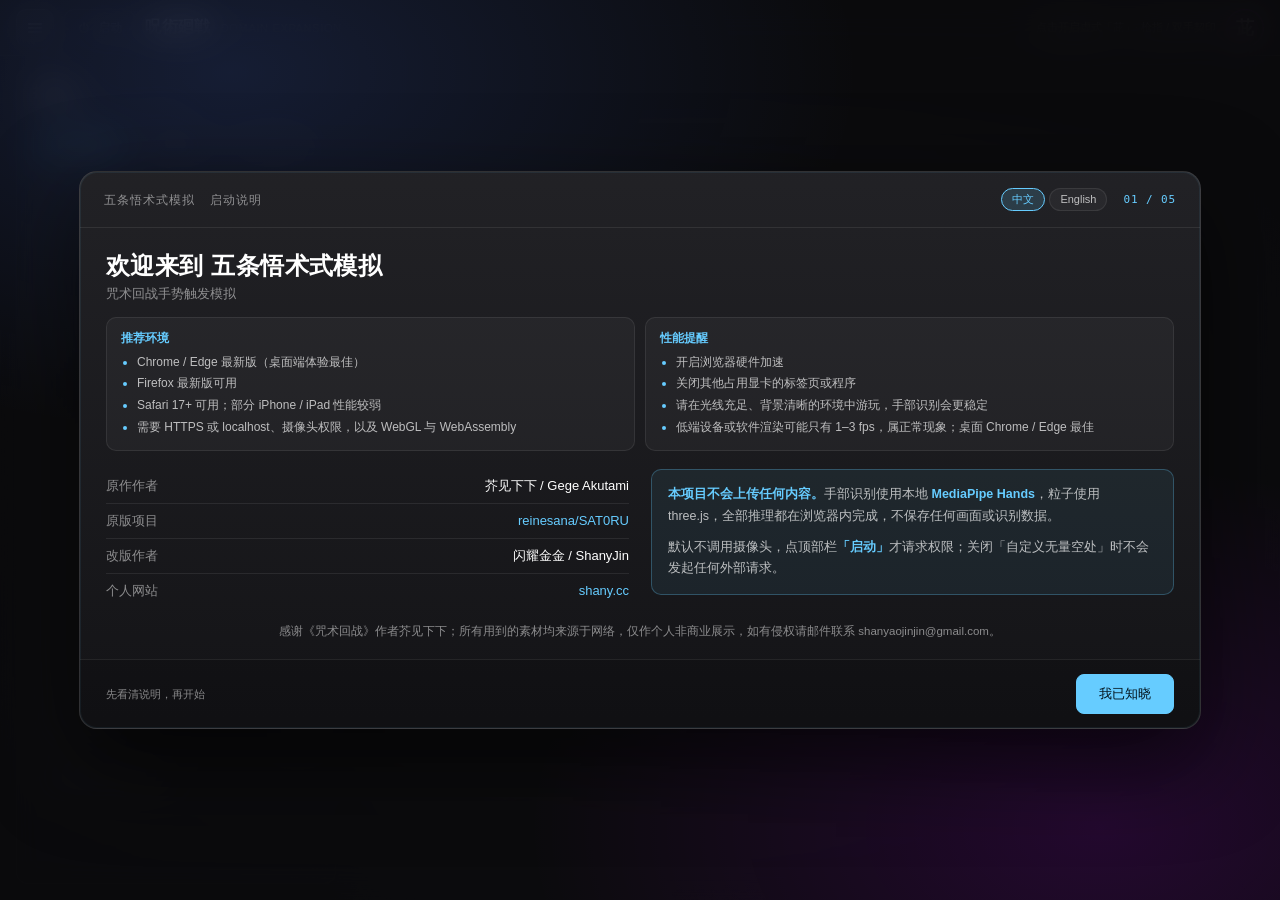
<file: index.html>
<!DOCTYPE html>
<html lang="zh-CN">
<head>
    <meta charset="UTF-8">
    <meta name="viewport" content="width=device-width, initial-scale=1, viewport-fit=cover">
    <meta name="theme-color" content="#202020">
    <title>五条悟术式模拟</title>
    <style>
        :root{
            --bg-base:#202020; --bg-acrylic:rgba(30,30,32,.55);
            --bg-surface:rgba(255,255,255,.04); --bg-surface-hover:rgba(255,255,255,.08);
            --accent:#66CCFF; --accent-hover:#80D6FF; --accent-active:#4DB8EB; --accent-soft:rgba(102,204,255,.16);
            --text-primary:#fff; --text-secondary:rgba(255,255,255,.7); --text-tertiary:rgba(255,255,255,.5);
            --stroke:rgba(255,255,255,.08); --stroke-light:rgba(255,255,255,.12);
            --radius-sm:4px; --radius-md:8px; --radius-lg:12px; --radius-pill:999px;
            --blur:20px; --shadow-sm:0 2px 8px rgba(0,0,0,.15); --shadow-md:0 8px 24px rgba(0,0,0,.2);
            --font:"Segoe UI Variable Text","Segoe UI",-apple-system,BlinkMacSystemFont,"PingFang SC","Microsoft YaHei","Noto Sans CJK SC",sans-serif;
            --mono:ui-monospace,"Cascadia Mono",Consolas,monospace;
        }

        body { margin: 0; overflow: hidden; height: 100vh; height: 100dvh; background: var(--bg-base); color: var(--text-primary); font-family: var(--font); -webkit-text-size-adjust: 100%; touch-action: manipulation; }

        /* Camera stage: feed and particles share one full-bleed layer. */
        .input_video { position: fixed; inset: 0; width: 100%; height: 100%; object-fit: cover; transform: scaleX(-1); opacity: .92; z-index: 0; background: var(--bg-base); }
        .stage-shade { position: fixed; inset: 0; z-index: 1; pointer-events: none;
            background: linear-gradient(to bottom, rgba(18,18,20,.55), rgba(18,18,20,.12) 140px, rgba(18,18,20,0) 320px),
                        radial-gradient(ellipse at center, rgba(18,18,20,0) 55%, rgba(18,18,20,.42) 100%); }
        #output_canvas { position: fixed; inset: 0; width: 100%; height: 100%; object-fit: cover; transform: scaleX(-1); z-index: 2; pointer-events: none; }
        /* Black stage for the 無量空処 cinematic: above the camera, below the WebGL canvas. */
        #void-cinema { position: fixed; inset: 0; z-index: 1; background: #000; opacity: 0; pointer-events: none; }
        #three-canvas { position: fixed; inset: 0; z-index: 3; mix-blend-mode: screen; pointer-events: none; }
        #grain {
            position: fixed; inset: 0; z-index: 4; pointer-events: none; opacity: .05;
            background-image: url("data:image/svg+xml,%3Csvg viewBox='0 0 200 200' xmlns='http://www.w3.org/2000/svg'%3E%3Cfilter id='noiseFilter'%3E%3CfeTurbulence type='fractalNoise' baseFrequency='0.65' numOctaves='3' stitchTiles='stitch'/%3E%3C/filter%3E%3Crect width='100%25' height='100%25' filter='url(%23noiseFilter)' opacity='0.08'/%3E%3C/svg%3E");
        }

        /* Top bar: menu button left · technique name centered · 茈 switch + hint right */
        #ui { position: fixed; top: 0; left: 0; right: 0; height: 56px; box-sizing: border-box; z-index: 100; display: grid; grid-template-columns: 1fr auto 1fr; align-items: center; gap: 16px; padding: 0 16px; background: var(--bg-acrylic); backdrop-filter: blur(var(--blur)) saturate(150%); -webkit-backdrop-filter: blur(var(--blur)) saturate(150%); border-bottom: 1px solid var(--stroke); box-shadow: var(--shadow-sm); pointer-events: none; }
        #ui .ui-group { display: flex; align-items: center; gap: 10px; min-width: 0; }
        #ui .ui-left { justify-self: start; }
        #ui .ui-right { justify-self: end; }
        #ui h1 { display: flex; align-items: baseline; gap: 10px; margin: 0; font-size: 16px; font-weight: 600; letter-spacing: .02em; color: var(--text-primary); }
        #ui h1 .sub { font-size: 11px; font-weight: 500; letter-spacing: .06em; text-transform: uppercase; color: var(--text-tertiary); }
        /* Menu button: toggles the left rail (Win11-style acrylic sidebar). */
        #menu-btn {
            width: 38px; height: 38px; padding: 0; display: grid; place-items: center; flex: none;
            color: var(--text-secondary); cursor: pointer; pointer-events: auto;
            background: rgba(20,20,22,.5); border: 1px solid var(--stroke);
            border-radius: 10px; backdrop-filter: blur(12px) saturate(150%); -webkit-backdrop-filter: blur(12px) saturate(150%);
            transition: color .18s, background .18s, border-color .18s;
        }
        #menu-btn:hover { color: var(--text-primary); background: var(--bg-surface-hover); border-color: var(--stroke-light); }
        #menu-btn.active { color: var(--text-primary); background: rgba(255,255,255,.07); }
        #menu-btn svg { width: 18px; height: 18px; display: block; }
        /* Technique name: plain white, enlarged, dead center of the bar; empty when idle. */
        #technique-name {
            justify-self: center; max-width: 46vw; overflow: hidden; text-overflow: ellipsis;
            font-size: 22px; font-weight: 600; letter-spacing: .05em; line-height: 1.2;
            color: #fff; white-space: nowrap; text-align: center;
            text-shadow: 0 1px 14px rgba(0,0,0,.72), 0 0 32px rgba(0,0,0,.35);
            transition: opacity .22s ease;
        }
        #technique-name.empty { opacity: 0; }
        #purple-hint { max-width: 200px; font-size: 11px; font-weight: 500; line-height: 1.4; color: var(--text-secondary); text-align: right; text-shadow: 0 1px 8px rgba(0,0,0,.6); }
        /* 虚式「茈」 mode switch: right end of the top bar, deliberately clickable while the rest of #ui is not. */
        #purple-mode-btn {
            position: relative;
            width: 38px; height: 38px; padding: 0; z-index: 2; flex: none;
            display: grid; place-items: center;
            font-family: var(--font); font-size: 18px; font-weight: 600; line-height: 1;
            color: var(--text-secondary); cursor: pointer; pointer-events: auto;
            background: rgba(20,16,28,.58); border: 1px solid rgba(187,0,255,.26);
            border-radius: 50%; box-shadow: inset 0 0 0 1px rgba(255,255,255,.04);
            backdrop-filter: blur(12px) saturate(150%); -webkit-backdrop-filter: blur(12px) saturate(150%);
            transition: color .2s, background .2s, border-color .2s, box-shadow .2s;
        }
        #purple-mode-btn:hover { color: #e9d5ff; border-color: rgba(187,0,255,.6); background: rgba(45,24,60,.68); }
        #purple-mode-btn.active {
            color: #f3e8ff; background: rgba(88,28,135,.38);
            border-color: rgba(187,0,255,.88);
            box-shadow: 0 0 18px rgba(187,0,255,.38), inset 0 0 12px rgba(187,0,255,.18);
        }
        #purple-mode-btn.active::before {
            content: ''; position: absolute; inset: -5px; border-radius: 50%;
            border: 1px solid rgba(187,0,255,.3); pointer-events: none;
            animation: purpleModePulse 2.4s ease-in-out infinite;
        }
        #purple-mode-btn.cooling::after {
            content: ''; position: absolute; inset: -5px; border-radius: 50%; pointer-events: none;
            background: conic-gradient(rgba(187,0,255,.92) calc(var(--cd, 0) * 1turn), rgba(255,255,255,.07) 0);
            -webkit-mask: radial-gradient(farthest-side, transparent calc(100% - 3px), #000 calc(100% - 2px));
            mask: radial-gradient(farthest-side, transparent calc(100% - 3px), #000 calc(100% - 2px));
        }
        @keyframes purpleModePulse {
            0%, 100% { opacity: .35; transform: scale(1); }
            50% { opacity: .9; transform: scale(1.08); }
        }

        /* Left rail: one translucent Win11-style sidebar (menu button toggles it). */
        #left-rail {
            position: fixed; top: 68px; left: 16px; bottom: 16px; z-index: 90;
            box-sizing: border-box; width: 320px; padding: 14px 16px 16px;
            background: var(--bg-acrylic); backdrop-filter: blur(var(--blur)) saturate(150%); -webkit-backdrop-filter: blur(var(--blur)) saturate(150%);
            border: 1px solid var(--stroke); border-top-color: var(--stroke-light);
            border-radius: var(--radius-lg); box-shadow: var(--shadow-md);
            overflow-y: auto; -webkit-overflow-scrolling: touch; overscroll-behavior: contain;
            scrollbar-width: thin; scrollbar-color: var(--stroke) transparent;
            pointer-events: auto;
            transition: transform .28s cubic-bezier(.2,.8,.2,1), opacity .2s ease;
        }
        #left-rail.collapsed { transform: translateX(calc(-100% - 24px)); opacity: 0; pointer-events: none; }
        .rail-head { display: flex; align-items: baseline; justify-content: space-between; gap: 12px; padding-bottom: 12px; }
        .rail-title { font-size: 15px; font-weight: 600; letter-spacing: .02em; }
        .rail-sub { font-size: 10px; font-weight: 500; letter-spacing: .09em; text-transform: uppercase; color: var(--text-tertiary); }
        .rail-tabs { display: flex; gap: 6px; margin: 2px 0 0; padding-bottom: 10px; border-bottom: 1px solid var(--stroke); }
        .rail-tab {
            flex: 1; min-width: 0; padding: 7px 2px;
            font-size: 11.5px; font-weight: 500; letter-spacing: .02em;
            color: var(--text-secondary); background: var(--bg-surface);
            border: 1px solid var(--stroke); border-radius: var(--radius-sm); cursor: pointer;
            transition: color .15s, background .15s, border-color .15s, box-shadow .15s;
        }
        .rail-tab:hover { color: var(--text-primary); background: var(--bg-surface-hover); border-color: var(--stroke-light); }
        .rail-tab.active { color: var(--text-primary); background: var(--accent-soft); border-color: var(--accent); box-shadow: 0 0 10px var(--accent-soft); }
        .rail-panel { padding-top: 12px; }
        .rail-panel[hidden] { display: none !important; }
        .panel-title-gap { margin-top: 14px; padding-top: 12px; border-top: 1px solid var(--stroke); }
        .rail-foot { margin-top: 14px; padding-top: 10px; border-top: 1px solid var(--stroke); font-size: 10.5px; line-height: 1.6; color: var(--text-tertiary); }
        #debug-panel { position: fixed; top: 68px; right: 16px; z-index: 90; display: none; box-sizing: border-box; width: 300px; max-height: calc(100vh - 84px); padding: 12px 14px; color: var(--text-secondary); font: 12px/1.45 var(--mono); white-space: pre; overflow: hidden; pointer-events: none; background: var(--bg-acrylic); backdrop-filter: blur(var(--blur)) saturate(150%); -webkit-backdrop-filter: blur(var(--blur)) saturate(150%); border: 1px solid var(--stroke); border-top-color: var(--stroke-light); border-radius: var(--radius-lg); box-shadow: var(--shadow-sm); }

        .panel-title { font-size: 11px; font-weight: 500; letter-spacing: .06em; text-transform: uppercase; color: var(--text-tertiary); margin-bottom: 8px; }
        .kb-row { display: flex; align-items: center; gap: 8px; padding: 3px 0; font-size: 12px; }
        .kb-key { font: 500 11px/1 var(--mono); color: var(--text-secondary); background: var(--bg-surface); border: 1px solid var(--stroke); border-radius: var(--radius-sm); padding: 3px 6px; min-width: 14px; text-align: center; }
        .kb-label { flex: 1; color: var(--text-secondary); }
        .kb-value { font-size: 11px; letter-spacing: .04em; text-transform: uppercase; color: var(--text-tertiary); }
        /* Win11-style settings rows with pill switches. */
        .set-row { display: flex; width: 100%; align-items: center; gap: 8px; padding: 7px 0; background: none; border: 0; color: inherit; font-family: inherit; text-align: left; cursor: pointer; }
        .set-label { flex: 1; font-size: 12.5px; color: var(--text-secondary); transition: color .15s; }
        .set-row:hover .set-label { color: var(--text-primary); }
        .set-track { position: relative; flex: none; width: 34px; height: 18px; box-sizing: border-box; border-radius: var(--radius-pill); background: rgba(255,255,255,.10); border: 1px solid var(--stroke); transition: background .18s, border-color .18s; }
        .set-track::after { content: ''; position: absolute; top: 2px; left: 2px; width: 12px; height: 12px; border-radius: 50%; background: rgba(255,255,255,.72); transition: transform .18s ease, background .18s; }
        .set-row[aria-checked="true"] .set-track { background: var(--accent-soft); border-color: var(--accent); }
        .set-row[aria-checked="true"] .set-track::after { transform: translateX(16px); background: var(--accent); }
        .lang-row { cursor: default; }
        .lang-picks { flex: none; display: flex; align-items: center; gap: 4px; }
        .lang-pick {
            min-width: 30px; height: 20px; padding: 0 7px;
            font: 600 10px/1 var(--mono); color: var(--text-secondary);
            background: var(--bg-surface); border: 1px solid var(--stroke); border-radius: var(--radius-pill);
            cursor: pointer; transition: color .15s, background .15s, border-color .15s;
        }
        .lang-pick:hover { color: var(--text-primary); border-color: var(--stroke-light); }
        .lang-pick.active { color: var(--accent); background: var(--accent-soft); border-color: var(--accent); }
        /* Audio block: one row per local clip, click to play/stop. */
        .audio-row { display: flex; width: 100%; align-items: center; gap: 9px; padding: 5px 0; background: none; border: 0; color: inherit; font-family: inherit; text-align: left; cursor: pointer; }
        .audio-play {
            flex: none; width: 24px; height: 24px; display: grid; place-items: center;
            font-size: 9px; color: var(--text-secondary);
            background: var(--bg-surface); border: 1px solid var(--stroke); border-radius: 50%;
            transition: color .16s, background .16s, border-color .16s, box-shadow .16s;
        }
        .audio-label { flex: 1; min-width: 0; font-size: 12.5px; color: var(--text-secondary); transition: color .15s; overflow: hidden; text-overflow: ellipsis; white-space: nowrap; }
        .audio-dur { flex: none; font: 500 10.5px/1 var(--mono); color: var(--text-tertiary); }
        .audio-row:hover .audio-label { color: var(--text-primary); }
        .audio-row:hover .audio-play { color: var(--text-primary); background: var(--bg-surface-hover); border-color: var(--stroke-light); }
        .audio-row.playing .audio-play { color: var(--accent); background: var(--accent-soft); border-color: var(--accent); box-shadow: 0 0 10px var(--accent-soft); }
        .audio-row.playing .audio-label { color: var(--text-primary); }
        .guide-sep { font-size: 11px; letter-spacing: .06em; text-transform: uppercase; color: var(--text-tertiary); margin: 8px 0 2px; }
        .guide-row { display: flex; align-items: baseline; justify-content: space-between; gap: 12px; padding: 4px 0; }
        .guide-gesture { flex: 1; min-width: 0; font-size: 12px; color: var(--text-secondary); }
        .guide-tech { flex: none; white-space: nowrap; font-size: 12px; font-weight: 500; color: var(--text-primary); text-align: right; }
        .guide-foot { margin-top: 8px; font-size: 11px; line-height: 1.5; color: var(--text-tertiary); }

        /* About: credits, links, and what this fork changed. */
        .about-block { display: flex; flex-direction: column; gap: 4px; }
        .about-row { display: flex; align-items: baseline; justify-content: space-between; gap: 10px; font-size: 12px; }
        .about-k { flex: none; color: var(--text-tertiary); }
        .about-v { min-width: 0; color: var(--text-secondary); text-align: right; word-break: break-all; text-decoration: none; }
        a.about-v { color: var(--accent); cursor: pointer; pointer-events: auto; }
        a.about-v:hover { color: var(--accent-hover); text-decoration: underline; }
        .about-note { margin-top: 9px; font-size: 11px; line-height: 1.6; color: var(--text-tertiary); }
        .about-note a { color: var(--accent); text-decoration: none; word-break: break-all; }
        .about-note a:hover { color: var(--accent-hover); text-decoration: underline; }
        .about-video { margin-top: 8px; font-size: 11px; line-height: 1.6; color: var(--text-tertiary); }
        .about-video a { color: var(--text-secondary); text-decoration: none; }
        .about-video a:hover { color: var(--accent); text-decoration: underline; }
        .about-video span { display: block; font-size: 10.5px; color: var(--text-tertiary); }
        .about-sep { margin-top: 12px; margin-bottom: 6px; font-size: 10.5px; letter-spacing: .06em; text-transform: uppercase; color: var(--text-tertiary); }

        #idle-flash {
            position: fixed; inset: 0; pointer-events: none; z-index: 5;
            opacity: 0;
            background: radial-gradient(ellipse at center, rgba(80,0,120,0.3) 0%, transparent 70%);
            transition: opacity 0.5s ease;
        }
        #idle-flash.active { animation: idlePulse 2.5s ease-in-out infinite; }
        @keyframes idlePulse {
            0% { opacity: 0; }
            40% { opacity: 1; }
            60% { opacity: 0.6; }
            100% { opacity: 0; }
        }

        /* Technique call-outs: fansub-style 繁中 subtitles over the lower third of the stage.
           The line rides its voice clip: in at the clip's head, out before its tail, and it
           is cut early whenever the 無量空処 black stage takes the ring away. */
        #technique-subtitle {
            position: fixed; left: 50%; bottom: calc(clamp(56px, 11vh, 132px) + env(safe-area-inset-bottom, 0px));
            /* Above the particle canvases, below the top bar / rail / tutorial chrome. */
            z-index: 60; display: flex; align-items: baseline; gap: clamp(8px, 1.1vw, 16px);
            white-space: nowrap; pointer-events: none;
            font-family: "Noto Serif CJK TC", "Source Han Serif TC", "Songti TC", "STSong", "Noto Sans CJK TC", "Microsoft JhengHei", serif;
            font-weight: 900; line-height: 1.1; letter-spacing: .08em; color: #fff;
            /* One dark outline ring shared by both spans: the glyphs stay crisp over the swarm. */
            --sub-ring: -2px 0 1px rgba(3, 5, 11, .92), 2px 0 1px rgba(3, 5, 11, .92),
                0 -2px 1px rgba(3, 5, 11, .92), 0 2px 1px rgba(3, 5, 11, .92),
                -2px -2px 1px rgba(3, 5, 11, .92), 2px -2px 1px rgba(3, 5, 11, .92),
                -2px 2px 1px rgba(3, 5, 11, .92), 2px 2px 1px rgba(3, 5, 11, .92);
            opacity: 0; transform: translate(-50%, 18px) scale(1.03);
            transition: opacity .32s ease-out, transform .56s cubic-bezier(.16, .84, .32, 1);
            will-change: opacity, transform;
        }
        #technique-subtitle.visible { opacity: 1; transform: translate(-50%, 0) scale(1); }
        #technique-subtitle.out { opacity: 0; transform: translate(-50%, -10px) scale(.995); }
        #technique-subtitle .ts-prefix {
            font-size: clamp(17px, 3.1vw, 34px); font-weight: 800; letter-spacing: .2em;
            text-shadow: var(--sub-ring), 0 3px 14px rgba(0, 0, 0, .82);
        }
        #technique-subtitle .ts-name {
            font-size: clamp(32px, 6vw, 70px); font-weight: 900; letter-spacing: .05em;
            color: var(--sub-accent, #fff);
            text-shadow: var(--sub-ring), 0 4px 18px rgba(0, 0, 0, .85),
                0 0 30px var(--sub-glow, rgba(120, 200, 255, .45)), 0 0 68px var(--sub-glow, rgba(120, 200, 255, .45));
        }
        #technique-subtitle.theme-blue { --sub-accent: #9ed9ff; --sub-glow: rgba(77, 125, 255, .62); }
        #technique-subtitle.theme-red { --sub-accent: #ffb3a7; --sub-glow: rgba(255, 51, 51, .58); }
        #technique-subtitle.theme-purple { --sub-accent: #e5c3ff; --sub-glow: rgba(187, 0, 255, .58); }
        #technique-subtitle.theme-void { --sub-accent: #d9ffff; --sub-glow: rgba(0, 255, 255, .5); }

        /* The domain cinematic is pure visuals: no chrome, no hand skeleton. */
        body.void-cinema #ui, body.void-cinema #left-rail, body.void-cinema #debug-panel, body.void-cinema #technique-subtitle { display: none !important; }
        body.void-cinema #output_canvas { visibility: hidden; }

        /* --- First-run gate: a large welcome/tutorial dialog over the idle stage --- */
        #intro-modal {
            position: fixed; inset: 0; z-index: 9000;
            display: flex; align-items: center; justify-content: center;
            box-sizing: border-box; padding: 24px;
            background:
                radial-gradient(900px 520px at 18% 8%, rgba(77,125,255,.16), transparent 70%),
                radial-gradient(820px 520px at 86% 92%, rgba(187,0,255,.14), transparent 70%),
                rgba(8,8,10,.82);
            backdrop-filter: blur(18px) saturate(140%);
            -webkit-backdrop-filter: blur(18px) saturate(140%);
        }
        #intro-modal[hidden] { display: none !important; }
        .intro-dialog {
            display: flex; flex-direction: column;
            width: min(1120px, 94vw); max-height: min(880px, 92vh); max-height: min(880px, 92dvh);
            background: linear-gradient(180deg, rgba(34,34,38,.98), rgba(20,20,23,.99));
            border: 1px solid var(--stroke-light); border-radius: 18px;
            box-shadow: 0 30px 90px rgba(0,0,0,.65), inset 0 0 0 1px rgba(102,204,255,.08);
            overflow: hidden;
        }
        .intro-head { display: flex; align-items: center; justify-content: space-between; gap: 16px; padding: 16px 24px; border-bottom: 1px solid var(--stroke); }
        .intro-brand { font-size: 17px; font-weight: 600; letter-spacing: .04em; }
        .intro-brand span { margin-left: 10px; font-size: 11.5px; font-weight: 500; letter-spacing: .08em; color: var(--text-tertiary); text-transform: uppercase; }
        .intro-brand > span:first-child { margin-left: 0; }
        .intro-step { font: 500 11px/1 var(--mono); letter-spacing: .08em; color: var(--accent); }
        .intro-lang { display: flex; align-items: center; gap: 4px; margin-left: auto; }
        .intro-lang-btn {
            padding: 5px 10px; font: 500 11px/1 var(--font); color: var(--text-secondary);
            background: var(--bg-surface); border: 1px solid var(--stroke); border-radius: var(--radius-pill);
            cursor: pointer; transition: color .15s, background .15s, border-color .15s;
        }
        .intro-lang-btn:hover { color: var(--text-primary); background: var(--bg-surface-hover); border-color: var(--stroke-light); }
        .intro-lang-btn.active { color: var(--accent); background: var(--accent-soft); border-color: var(--accent); }
        .intro-body { flex: 1; min-height: 0; overflow-y: auto; -webkit-overflow-scrolling: touch; padding: 22px 26px 18px; scrollbar-width: thin; scrollbar-color: var(--stroke) transparent; }
        .intro-page[hidden] { display: none !important; }
        .intro-page { animation: introIn .24s ease; }
        @keyframes introIn { from { opacity: 0; transform: translateY(6px); } to { opacity: 1; transform: none; } }
        .intro-title { margin: 0 0 4px; font-size: 24px; font-weight: 600; letter-spacing: .02em; }
        .intro-sub { margin: 0 0 14px; font-size: 12.5px; color: var(--text-tertiary); }
        .intro-hero { margin-bottom: 14px; }
        .intro-cards { display: grid; grid-template-columns: repeat(2, minmax(0, 1fr)); gap: 10px; margin: 0 0 18px; }
        .intro-card {
            padding: 12px 14px;
            border: 1px solid var(--stroke); border-radius: 10px;
            background: var(--bg-surface);
        }
        .intro-card-title { margin-bottom: 6px; font-size: 12px; font-weight: 600; color: var(--accent); }
        .intro-card-list { margin: 0; padding-left: 16px; font-size: 12px; line-height: 1.65; color: var(--text-secondary); }
        .intro-card-list li + li { margin-top: 2px; }
        .intro-card-list li::marker { color: var(--accent); }
        .intro-grid { display: grid; grid-template-columns: minmax(0, 1fr) minmax(0, 1fr); gap: 22px; align-items: start; }
        .intro-facts { display: flex; flex-direction: column; }
        .intro-fact { display: flex; align-items: baseline; justify-content: space-between; gap: 18px; padding: 8px 0; border-bottom: 1px solid var(--stroke); font-size: 13px; }
        .intro-fact:last-child { border-bottom: 0; }
        .intro-fact-k { color: var(--text-tertiary); }
        .intro-fact-v { color: var(--text-primary); text-align: right; }
        .intro-fact-v a { color: var(--accent); text-decoration: none; }
        .intro-fact-v a:hover { text-decoration: underline; }
        .intro-notice { padding: 14px 16px; border: 1px solid rgba(102,204,255,.28); border-radius: 10px; background: rgba(102,204,255,.07); font-size: 12.5px; line-height: 1.75; color: var(--text-secondary); }
        .intro-notice strong { color: var(--accent); font-weight: 600; }
        .intro-notice p { margin: 0 0 9px; }
        .intro-notice p:last-child { margin-bottom: 0; }
        .intro-notice code { font: 500 11px/1 var(--mono); color: var(--text-primary); background: rgba(255,255,255,.06); padding: 2px 5px; border-radius: 4px; }
        .intro-asset-note { margin-top: 14px; font-size: 11.5px; line-height: 1.7; color: var(--text-tertiary); text-align: center; }
        .intro-tabs { display: flex; gap: 6px; margin-bottom: 16px; }
        .intro-tabs[hidden] { display: none !important; }
        .intro-tab {
            flex: 1; min-width: 0; padding: 8px 4px;
            font-family: inherit; font-size: 12px; font-weight: 500;
            color: var(--text-secondary); background: var(--bg-surface);
            border: 1px solid var(--stroke); border-radius: 6px; cursor: pointer;
            transition: color .15s, background .15s, border-color .15s, box-shadow .15s;
        }
        .intro-tab:hover { color: var(--text-primary); background: var(--bg-surface-hover); border-color: var(--stroke-light); }
        .intro-tab.active { color: var(--text-primary); background: var(--accent-soft); border-color: var(--accent); box-shadow: 0 0 10px var(--accent-soft); }
        .intro-tutorial { display: grid; grid-template-columns: minmax(0, 1.02fr) minmax(0, .98fr); gap: 26px; align-items: start; }
        .intro-figure { margin: 0; }
        .intro-figure img { display: block; width: 100%; max-height: 52vh; object-fit: contain; border-radius: 12px; border: 1px solid var(--stroke-light); background: #000; box-shadow: var(--shadow-md); }
        .intro-figure figcaption { margin-top: 8px; font-size: 10.5px; color: var(--text-tertiary); text-align: center; }
        .intro-tech-title { margin: 0 0 2px; font-size: 22px; font-weight: 600; }
        .intro-tech-en { font-size: 11px; letter-spacing: .1em; color: var(--text-tertiary); text-transform: uppercase; }
        .intro-steps { display: flex; flex-direction: column; gap: 9px; margin-top: 16px; }
        .intro-step-item { display: flex; gap: 11px; padding: 10px 12px; border: 1px solid var(--stroke); border-radius: 8px; background: var(--bg-surface); }
        .intro-step-num { flex: none; font: 600 11px/1.6 var(--mono); color: var(--accent); }
        .intro-step-text { font-size: 12.5px; line-height: 1.65; color: var(--text-secondary); }
        .intro-step-text strong { color: var(--text-primary); font-weight: 600; }
        .intro-tip { margin-top: 12px; font-size: 11.5px; line-height: 1.7; color: var(--text-tertiary); }
        .intro-foot { display: flex; align-items: center; justify-content: space-between; gap: 12px; padding: 14px 26px; border-top: 1px solid var(--stroke); background: rgba(0,0,0,.18); }
        .intro-foot-note { min-width: 0; font-size: 11px; line-height: 1.5; color: var(--text-tertiary); }
        .intro-actions { display: flex; flex: none; gap: 8px; }
        .intro-btn {
            font-family: inherit; font-size: 13px; font-weight: 500; padding: 10px 22px;
            border-radius: 8px; border: 1px solid var(--stroke-light);
            background: var(--bg-surface); color: var(--text-secondary); cursor: pointer;
            transition: color .15s, background .15s, border-color .15s;
        }
        .intro-btn:hover { color: var(--text-primary); background: var(--bg-surface-hover); }
        .intro-btn.primary { color: #04141d; background: var(--accent); border-color: var(--accent); }
        .intro-btn.primary:hover { color: #04141d; background: var(--accent-hover); border-color: var(--accent-hover); }
        .intro-btn[hidden] { display: none !important; }

        /* Camera start: top-bar button, the only way to create the camera/model. */
        #start-btn {
            display: flex; align-items: center; gap: 7px; height: 38px; padding: 0 12px; flex: none;
            font-family: inherit; font-size: 12px; font-weight: 600; letter-spacing: .02em; line-height: 1;
            color: var(--text-secondary); cursor: pointer; pointer-events: auto;
            background: rgba(20,20,22,.5); border: 1px solid var(--stroke);
            border-radius: 10px; backdrop-filter: blur(12px) saturate(150%); -webkit-backdrop-filter: blur(12px) saturate(150%);
            transition: color .18s, background .18s, border-color .18s, box-shadow .18s;
        }
        #start-btn:hover { color: var(--text-primary); background: var(--bg-surface-hover); border-color: var(--stroke-light); }
        #start-btn svg { width: 14px; height: 14px; display: block; flex: none; }
        #start-btn[aria-pressed="true"] { color: var(--text-primary); border-color: rgba(102,204,255,.55); background: rgba(102,204,255,.12); }
        #start-btn[data-state="starting"], #start-btn[data-state="waiting"] { color: var(--accent); border-color: rgba(102,204,255,.55); background: rgba(102,204,255,.12); }
        #start-btn[data-state="tracking"] { color: #b9f5cf; border-color: rgba(110,230,160,.55); background: rgba(60,160,100,.16); box-shadow: 0 0 14px rgba(80,220,140,.12); }
        #start-btn[data-state="tracking"] svg { animation: startPulse 2s ease-in-out infinite; }
        #start-btn[data-state="stalled"], #start-btn[data-state="error"] { color: #ffb4b4; border-color: rgba(255,110,110,.55); background: rgba(170,50,50,.18); }
        @keyframes startPulse { 0%, 100% { opacity: .55; } 50% { opacity: 1; } }

        /* 自定义无量空处: version selector, expandable note, custom link box. */
        .egg-panel { padding: 2px 0 4px 46px; }
        .egg-panel[hidden] { display: none !important; }
        .egg-versions { display: flex; align-items: center; gap: 6px; padding: 0 0 6px; }
        .egg-versions-label { font-size: 11px; color: var(--text-tertiary); }
        .egg-version-btn {
            min-width: 30px; padding: 4px 8px;
            font-family: inherit; font-size: 11px; font-weight: 600;
            color: var(--text-secondary); background: var(--bg-surface);
            border: 1px solid var(--stroke); border-radius: 5px; cursor: pointer;
            transition: color .15s, background .15s, border-color .15s;
        }
        .egg-version-btn:hover { color: var(--text-primary); border-color: var(--stroke-light); }
        .egg-version-btn[aria-pressed="true"] { color: var(--accent); background: var(--accent-soft); border-color: var(--accent); }
        .egg-info-toggle {
            margin-left: auto; padding: 4px 7px;
            font-family: inherit; font-size: 10.5px; color: var(--text-tertiary);
            background: none; border: 0; border-radius: 5px; cursor: pointer;
            transition: color .15s, background .15s;
        }
        .egg-info-toggle:hover { color: var(--text-primary); background: var(--bg-surface-hover); }
        .egg-info-toggle::after { content: ' ▾'; }
        .egg-info-toggle[aria-expanded="true"]::after { content: ' ▴'; }
        .egg-info {
            margin: 0 0 8px; padding: 8px 10px;
            font-size: 10.5px; line-height: 1.7; color: var(--text-tertiary);
            background: var(--bg-surface); border: 1px solid var(--stroke); border-radius: 7px;
        }
        .egg-info[hidden] { display: none !important; }
        .egg-info b { color: var(--text-secondary); font-weight: 600; }
        .egg-custom { display: flex; flex-wrap: wrap; align-items: center; gap: 6px; margin-bottom: 6px; }
        .egg-custom[hidden] { display: none !important; }
        .egg-custom-input {
            flex: 1 1 100%; min-width: 0; height: 30px; padding: 0 8px; box-sizing: border-box;
            font-family: inherit; font-size: 11px; color: var(--text-primary);
            background: rgba(0,0,0,.22); border: 1px solid var(--stroke); border-radius: 6px; outline: none;
        }
        .egg-custom-input:focus { border-color: var(--accent); }
        .egg-custom-input::placeholder { color: var(--text-tertiary); }
        .egg-custom-save {
            height: 28px; padding: 0 10px;
            font-family: inherit; font-size: 11px; font-weight: 600;
            color: #04141d; background: var(--accent); border: 1px solid var(--accent); border-radius: 6px; cursor: pointer;
        }
        .egg-custom-save:hover { background: var(--accent-hover); border-color: var(--accent-hover); }
        .egg-custom-note { flex: 1 1 100%; font-size: 10.5px; line-height: 1.6; color: var(--text-tertiary); word-break: break-all; }
        .egg-custom-note.error { color: #ff9a9a; }

        /* Void easter egg: a full-viewport Bilibili player after the transit cut. */
        #void-egg { position: fixed; inset: 0; z-index: 9500; display: flex; flex-direction: column; background: #000; }
        #void-egg[hidden] { display: none !important; }
        .void-egg-bar { flex: none; display: flex; align-items: center; justify-content: space-between; gap: 12px; height: 44px; box-sizing: border-box; padding: 0 14px; background: #0c0c0f; border-bottom: 1px solid rgba(255,255,255,.09); color: rgba(255,255,255,.72); font-size: 12px; }
        .void-egg-bar strong { color: #fff; font-weight: 600; letter-spacing: .03em; }
        .void-egg-hint { margin-left: 10px; color: rgba(255,255,255,.5); }
        .void-egg-close {
            flex: none; padding: 6px 14px; font-family: inherit; font-size: 12px;
            color: rgba(255,255,255,.8); background: rgba(255,255,255,.08);
            border: 1px solid rgba(255,255,255,.14); border-radius: 6px; cursor: pointer;
            transition: color .15s, background .15s, border-color .15s;
        }
        .void-egg-close:hover { color: #fff; background: rgba(255,255,255,.16); border-color: rgba(255,255,255,.28); }
        .void-egg-frame { flex: 1; width: 100%; min-height: 0; border: 0; background: #000; }

        @media (max-width: 900px) {
            #ui { gap: 10px; padding: 0 10px; }
            #ui h1 .sub { display: none; }
            #purple-hint { display: none; }
            #technique-name { font-size: 16px; max-width: 40vw; }
            #left-rail { width: min(320px, 82vw); }
            #debug-panel { width: min(300px, 48vw); }
            #intro-modal { padding: 10px; }
            .intro-dialog { width: 100%; max-height: 96vh; border-radius: 12px; }
            .intro-head { padding: 12px 16px; }
            .intro-brand span:last-child { display: none; }
            .intro-body { padding: 16px; }
            .intro-cards { grid-template-columns: 1fr; }
            .intro-grid, .intro-tutorial { grid-template-columns: 1fr; gap: 16px; }
            .intro-figure img { max-height: 34vh; }
            .intro-title { font-size: 20px; }
            .intro-foot { padding: 12px 16px; }
            .intro-foot-note { display: none; }
            .intro-btn { padding: 9px 16px; }
        }

        /* Phones: compact bar, full-height rail/dialog, thumb-sized rows. */
        @media (max-width: 600px) {
            #ui {
                height: 50px; gap: 6px; padding: 0 8px;
                padding-left: max(8px, env(safe-area-inset-left));
                padding-right: max(8px, env(safe-area-inset-right));
            }
            #menu-btn, #purple-mode-btn { width: 34px; height: 34px; }
            #menu-btn svg { width: 16px; height: 16px; }
            #purple-mode-btn { font-size: 16px; }
            #ui h1 { display: none; }
            #start-btn { height: 34px; padding: 0 9px; gap: 5px; font-size: 11px; }
            #start-btn svg { width: 13px; height: 13px; }
            #technique-name { font-size: 15px; max-width: 42vw; letter-spacing: .02em; }
            #left-rail {
                top: calc(58px + env(safe-area-inset-top)); left: 8px;
                bottom: calc(8px + env(safe-area-inset-bottom));
                width: min(340px, calc(100vw - 16px)); padding: 12px;
            }
            .rail-tab { padding: 9px 2px; font-size: 12px; }
            .set-row { padding: 9px 0; }
            .audio-row { padding: 8px 0; }
            .egg-panel { padding-left: 0; }
            .egg-custom-input { height: 34px; font-size: 12px; }
            .egg-custom-save { height: 32px; font-size: 12px; }
            #debug-panel {
                top: calc(58px + env(safe-area-inset-top)); right: 8px;
                width: calc(100vw - 16px);
                max-height: calc(100dvh - 74px - env(safe-area-inset-top));
                font-size: 11px;
            }
            #intro-modal { padding: 0; }
            .intro-dialog {
                width: 100%; height: 100dvh; max-height: 100dvh;
                border: 0; border-radius: 0;
            }
            .intro-head { padding: 12px 14px; padding-top: calc(12px + env(safe-area-inset-top)); flex-wrap: wrap; gap: 8px 12px; }
            .intro-brand { font-size: 14px; }
            .intro-lang { margin-left: auto; }
            .intro-lang-btn { padding: 5px 8px; font-size: 10px; }
            .intro-body { padding: 14px 14px 10px; }
            .intro-title { font-size: 19px; }
            .intro-tech-title { font-size: 19px; }
            .intro-step-text { font-size: 12px; }
            .intro-figure img { max-height: 26vh; }
            .intro-foot { padding: 10px 14px calc(10px + env(safe-area-inset-bottom)); flex-wrap: wrap; }
            .intro-actions { flex: 1 1 100%; justify-content: flex-end; }
            .intro-btn { padding: 10px 16px; }
            #void-egg-bar { height: auto; padding: 8px 10px; padding-top: calc(8px + env(safe-area-inset-top)); }
            .void-egg-hint { display: none; }
        }

        /* Landscape phones: the fixed 56px bar + 68px rail offset eat too much height. */
        @media (max-height: 480px) {
            #ui { height: 44px; }
            #left-rail { top: calc(52px + env(safe-area-inset-top)); bottom: 6px; }
            #debug-panel { top: calc(52px + env(safe-area-inset-top)); max-height: calc(100dvh - 58px); }
            #intro-modal { padding: 4px; }
            .intro-dialog { max-height: 96dvh; }
            .intro-figure img { max-height: 30vh; }
        }
    </style>
    
    <script type="importmap">
        {
            "imports": {
                "three": "./vendor/three/build/three.module.js",
                "three/addons/": "./vendor/three/examples/jsm/"
            }
        }
    </script>
    </head>
<body>
    <video class="input_video" playsinline muted autoplay></video>
    <div class="stage-shade"></div>
    <div id="void-cinema"></div>
    <canvas id="output_canvas"></canvas>
    <audio id="blue-voice" src="audio/blue.mp3" preload="none"></audio>
    <audio id="he-voice-1" src="audio/he-1.mp3" preload="none"></audio>
    <audio id="he-voice-2" src="audio/he-2.mp3" preload="none"></audio>
    <audio id="void-voice" src="audio/void.mp3" preload="none"></audio>
    <audio id="void-long-voice" src="audio/void-long.mp3" preload="none"></audio>
    <audio id="purple-voice" src="audio/purple-short.mp3" preload="none"></audio>
    <audio id="purple-clasp-voice" src="audio/purple-clasp.mp3" preload="none"></audio>
    <audio id="fail-voice" src="audio/fail.mp3" preload="none"></audio>
    <audio id="creed-voice" src="audio/creed.mp3" preload="none"></audio>
    <div id="grain"></div>
    <div id="idle-flash"></div>
    <div id="technique-subtitle" lang="zh-Hant" aria-hidden="true"><span class="ts-prefix"></span><span class="ts-name"></span></div>

    <div id="intro-modal" role="dialog" aria-modal="true" aria-labelledby="intro-welcome-title">
        <div class="intro-dialog">
            <div class="intro-head">
                <div class="intro-brand"><span data-i18n="welcome.brand">五条悟术式模拟</span> <span data-i18n="welcome.brandSub">启动说明</span></div>
                <div class="intro-lang" id="intro-lang" role="group" aria-label="语言 / Language" data-i18n-attr="aria-label:lang.group">
                    <button class="intro-lang-btn active" type="button" data-lang="zh" aria-pressed="true">中文</button>
                    <button class="intro-lang-btn" type="button" data-lang="en" aria-pressed="false">English</button>
                </div>
                <div class="intro-step" id="intro-step">01 / 05</div>
            </div>
            <div class="intro-body" id="intro-body">
                <div class="intro-tabs" id="intro-tabs" role="tablist" aria-label="术式教程" data-i18n-attr="aria-label:intro.tabsAria" hidden>
                    <button class="intro-tab" type="button" role="tab" data-intro-tech="blue" aria-selected="false" data-i18n="intro.tab.blue">蒼 · 引力</button>
                    <button class="intro-tab" type="button" role="tab" data-intro-tech="red" aria-selected="false" data-i18n="intro.tab.red">赫 · 斥力</button>
                    <button class="intro-tab" type="button" role="tab" data-intro-tech="purple" aria-selected="false" data-i18n="intro.tab.purple">茈 · 投射</button>
                    <button class="intro-tab" type="button" role="tab" data-intro-tech="void" aria-selected="false" data-i18n="intro.tab.void">無量空処 · 领域</button>
                </div>

                <section class="intro-page" data-intro-page="welcome">
                    <div class="intro-hero">
                        <h2 class="intro-title" id="intro-welcome-title" data-i18n="welcome.title">欢迎来到 五条悟术式模拟</h2>
                        <p class="intro-sub" data-i18n="welcome.tagline">咒术回战手势触发模拟</p>
                    </div>
                    <div class="intro-cards">
                        <section class="intro-card">
                            <div class="intro-card-title" data-i18n="welcome.supportTitle">推荐环境</div>
                            <ul class="intro-card-list">
                                <li data-i18n="welcome.supportChrome">Chrome / Edge 最新版（桌面端体验最佳）</li>
                                <li data-i18n="welcome.supportFirefox">Firefox 最新版可用</li>
                                <li data-i18n="welcome.supportSafari">Safari 17+ 可用；部分 iPhone / iPad 性能较弱</li>
                                <li data-i18n="welcome.supportNeeds">需要 HTTPS 或 localhost、摄像头权限，以及 WebGL 与 WebAssembly</li>
                            </ul>
                        </section>
                        <section class="intro-card">
                            <div class="intro-card-title" data-i18n="welcome.perfTitle">性能提醒</div>
                            <ul class="intro-card-list">
                                <li data-i18n="welcome.perfAccel">开启浏览器硬件加速</li>
                                <li data-i18n="welcome.perfTabs">关闭其他占用显卡的标签页或程序</li>
                                <li data-i18n="welcome.perfLight">请在光线充足、背景清晰的环境中游玩，手部识别会更稳定</li>
                                <li data-i18n="welcome.perfFps">低端设备或软件渲染可能只有 1–3 fps，属正常现象；桌面 Chrome / Edge 最佳</li>
                            </ul>
                        </section>
                    </div>
                    <div class="intro-grid">
                        <div class="intro-facts">
                            <div class="intro-fact"><span class="intro-fact-k" data-i18n="fact.author">原作作者</span><span class="intro-fact-v">芥见下下 / Gege Akutami</span></div>
                            <div class="intro-fact"><span class="intro-fact-k" data-i18n="fact.project">原版项目</span><span class="intro-fact-v"><a href="https://github.com/reinesana/SAT0RU" target="_blank" rel="noopener">reinesana/SAT0RU</a></span></div>
                            <div class="intro-fact"><span class="intro-fact-k" data-i18n="fact.fork">改版作者</span><span class="intro-fact-v">闪耀金金 / ShanyJin</span></div>
                            <div class="intro-fact"><span class="intro-fact-k" data-i18n="fact.site">个人网站</span><span class="intro-fact-v"><a href="https://shany.cc" target="_blank" rel="noopener">shany.cc</a></span></div>
                        </div>
                        <div class="intro-notice" data-i18n-html="welcome.notice">
                            <p><strong>本项目不会上传任何内容。</strong>手部识别使用本地 <strong>MediaPipe Hands</strong>，粒子使用 three.js，全部推理都在浏览器内完成，不保存任何画面或识别数据。</p>
                            <p>默认不调用摄像头，点顶部栏<strong>「启动」</strong>才请求权限；关闭「自定义无量空处」时不会发起任何外部请求。</p>
                        </div>
                    </div>
                    <div class="intro-asset-note" data-i18n="welcome.asset">感谢《咒术回战》作者芥见下下；所有用到的素材均来源于网络，仅作个人非商业展示，如有侵权请邮件联系 shanyaojinjin@gmail.com。</div>
                </section>

                <section class="intro-page" data-intro-page="blue" hidden>
                    <div class="intro-tutorial">
                        <figure class="intro-figure">
                            <img data-src="assets/tutorial/blue.webp" width="900" height="900" decoding="async" alt="術式順転「蒼」手势示范" data-i18n-attr="alt:tut.blue.alt">
                            <figcaption data-i18n="tut.blue.caption">術式順転「蒼」 · 引力 / Lapse: Blue</figcaption>
                        </figure>
                        <div>
                            <h2 class="intro-title intro-tech-title">術式順転「蒼」</h2>
                            <div class="intro-tech-en" data-i18n="tut.blue.en">Lapse: Blue · 引力</div>
                            <div class="intro-steps">
                                <div class="intro-step-item"><span class="intro-step-num">01</span><span class="intro-step-text" data-i18n-html="tut.blue.step1"><strong>结印：</strong>四指完全伸直的张开手掌，掌心正对镜头。手指弯着、只伸一两根都不算。</span></div>
                                <div class="intro-step-item"><span class="intro-step-num">02</span><span class="intro-step-text" data-i18n-html="tut.blue.step2"><strong>构筑：</strong>保持手势 2 秒，蓝色粒子球在掌心成形；成型后再满 2 秒播放苍的语音。</span></div>
                                <div class="intro-step-item"><span class="intro-step-num">03</span><span class="intro-step-text" data-i18n-html="tut.blue.step3"><strong>释放：</strong>用力前推、握拳、快速甩出，或把手移出画面，粒子会在屏幕中央炸开。</span></div>
                            </div>
                            <div class="intro-tip" data-i18n-html="tut.blue.tip">小提示：尽量单手使用，另一只手留空；弯着手指的手不会被当成张开手掌。</div>
                        </div>
                    </div>
                </section>

                <section class="intro-page" data-intro-page="red" hidden>
                    <div class="intro-tutorial">
                        <figure class="intro-figure">
                            <img data-src="assets/tutorial/red.webp" width="900" height="900" decoding="async" alt="術式反転「赫」手势示范" data-i18n-attr="alt:tut.red.alt">
                            <figcaption data-i18n="tut.red.caption">術式反転「赫」 · 斥力 / Reversal: Red</figcaption>
                        </figure>
                        <div>
                            <h2 class="intro-title intro-tech-title">術式反転「赫」</h2>
                            <div class="intro-tech-en" data-i18n="tut.red.en">Reversal: Red · 斥力</div>
                            <div class="intro-steps">
                                <div class="intro-step-item"><span class="intro-step-num">01</span><span class="intro-step-text" data-i18n-html="tut.red.step1"><strong>结印：</strong>食指向上指、其余三指收拢；或食指+中指并拢、拇指外张的枪形。</span></div>
                                <div class="intro-step-item"><span class="intro-step-num">02</span><span class="intro-step-text" data-i18n-html="tut.red.step2"><strong>展开：</strong>红色斥力球悬在指尖前方，跟手移动；两种手势可以互换而不断档。</span></div>
                                <div class="intro-step-item"><span class="intro-step-num">03</span><span class="intro-step-text" data-i18n-html="tut.red.step3"><strong>语音：</strong>任一赫手势保持 1 秒，随机播放一段赫的语音（每次保持一次）。</span></div>
                            </div>
                            <div class="intro-tip" data-i18n-html="tut.red.tip">和无量空处的区别：赫的拇指是<strong>外张</strong>的；拇指内扣则是领域展开。</div>
                        </div>
                    </div>
                </section>

                <section class="intro-page" data-intro-page="purple" hidden>
                    <div class="intro-tutorial">
                        <figure class="intro-figure">
                            <img data-src="assets/tutorial/purple.webp" width="900" height="769" decoding="async" alt="虚式「茈」手势示范" data-i18n-attr="alt:tut.purple.alt">
                            <figcaption data-i18n="tut.purple.caption">虚式「茈」 · 投射 / Imaginary: Purple</figcaption>
                        </figure>
                        <div>
                            <h2 class="intro-title intro-tech-title">虚式「茈」</h2>
                            <div class="intro-tech-en" data-i18n="tut.purple.en">Imaginary: Purple · 投射</div>
                            <div class="intro-steps">
                                <div class="intro-step-item"><span class="intro-step-num">01</span><span class="intro-step-text" data-i18n-html="tut.purple.step1"><strong>开启：</strong>点右上角「茈」进入枪指模式；此时苍和赫暂停，双手契印仍可直接发动。</span></div>
                                <div class="intro-step-item"><span class="intro-step-num">02</span><span class="intro-step-text" data-i18n-html="tut.purple.step2"><strong>蓄势：</strong>枪形、捏合，或拇指内扣，掌心会聚起一颗紫色小球。</span></div>
                                <div class="intro-step-item"><span class="intro-step-num">03</span><span class="intro-step-text" data-i18n-html="tut.purple.step3"><strong>发射：</strong>前推，或拇指内扣后快速向外弹开；小球射向屏幕正中心爆开，松手取消蓄势。</span></div>
                                <div class="intro-step-item"><span class="intro-step-num">04</span><span class="intro-step-text" data-i18n-html="tut.purple.step4"><strong>双手契印：</strong>双手交叉扣住，<strong>一只手食指朝上</strong>，另一只手扣在它的手掌上，拇指内扣、双腕贴近，会自动播放约 23 秒的双球长动画，不需要按钮。無量空処只用单手，两者不会互相误开。</span></div>
                            </div>
                            <div class="intro-tip" data-i18n-html="tut.purple.tip">释放后有 2 秒冷却；发射瞬间会播放茈的短语音。</div>
                        </div>
                    </div>
                </section>

                <section class="intro-page" data-intro-page="void" hidden>
                    <div class="intro-tutorial">
                        <figure class="intro-figure">
                            <img data-src="assets/tutorial/void.webp" width="840" height="900" decoding="async" alt="領域展開「無量空処」手势示范" data-i18n-attr="alt:tut.void.alt">
                            <figcaption data-i18n="tut.void.caption">領域展開「無量空処」 · Domain Expansion</figcaption>
                        </figure>
                        <div>
                            <h2 class="intro-title intro-tech-title">領域展開「無量空処」</h2>
                            <div class="intro-tech-en" data-i18n="tut.void.en">Domain Expansion · 领域</div>
                            <div class="intro-steps">
                                <div class="intro-step-item"><span class="intro-step-num">01</span><span class="intro-step-text" data-i18n-html="tut.void.step1"><strong>结印：</strong><strong>单手</strong>食指+中指并拢或交叉，拇指内扣（不要外张）。</span></div>
                                <div class="intro-step-item"><span class="intro-step-num">02</span><span class="intro-step-text" data-i18n-html="tut.void.step2"><strong>展开：</strong>白环与蓝色星云场出现；保持手势维持领域，松手退场。</span></div>
                                <div class="intro-step-item"><span class="intro-step-num">03</span><span class="intro-step-text" data-i18n-html="tut.void.step3"><strong>语音与动画：</strong>保持 1 秒播放单人版语音；保持 3 秒自动进入开场动画。</span></div>
                                <div class="intro-step-item"><span class="intro-step-num">04</span><span class="intro-step-text" data-i18n-html="tut.void.step4"><strong>长版：</strong>左侧栏打开「长时间无量空处」后，保持 1 秒即展开并播放 31 秒长语音，原地再保持 8 秒才进入超长动画。</span></div>
                            </div>
                            <div class="intro-tip" data-i18n-html="tut.void.tip">教程结束后，请在顶部栏点<strong>「启动」</strong>；只有开启按钮，摄像头才会启动。</div>
                        </div>
                    </div>
                </section>
            </div>
            <div class="intro-foot">
                <div class="intro-foot-note" id="intro-foot-note" data-i18n="intro.foot.first">先看清说明，再开始</div>
                <div class="intro-actions">
                    <button class="intro-btn" type="button" id="intro-back" data-intro-action="back" data-i18n="intro.back" hidden>上一步</button>
                    <button class="intro-btn primary" type="button" id="intro-ack" data-intro-action="ack" data-i18n="intro.ack">我已知晓</button>
                    <button class="intro-btn primary" type="button" id="intro-next" data-intro-action="next" hidden>明白了，下一个</button>
                </div>
            </div>
        </div>
    </div>

    <div id="void-egg" hidden role="dialog" aria-modal="true" aria-label="自定义无量空处" data-i18n-attr="aria-label:egg.title">
        <div class="void-egg-bar">
            <div><strong data-i18n="egg.title">自定义无量空处</strong><span class="void-egg-hint" data-i18n="egg.hint">若未自动播放，请点一下播放器 ▶</span></div>
            <button class="void-egg-close" type="button" id="void-egg-close" data-i18n="egg.close">关闭 · Esc</button>
        </div>
        <iframe id="void-egg-frame" class="void-egg-frame" src="about:blank" title="哔哩哔哩自定义视频" data-i18n-attr="title:egg.frameTitle" scrolling="no" frameborder="no" allow="autoplay; fullscreen; encrypted-media" allowfullscreen="true" referrerpolicy="no-referrer"></iframe>
    </div>

    <header id="ui">
        <div class="ui-group ui-left">
            <button id="menu-btn" type="button" aria-label="收起控制栏" aria-expanded="true" aria-controls="left-rail" title="收起控制栏（菜单）" data-i18n-attr="aria-label:menu.collapse,title:menu.collapse">
                <svg viewBox="0 0 20 20" fill="none" stroke="currentColor" stroke-width="1.7" stroke-linecap="round" aria-hidden="true">
                    <path d="M3 5.5h14M3 10h14M3 14.5h14"/>
                </svg>
            </button>
            <button id="start-btn" type="button" aria-pressed="false" data-state="off" title="启动摄像头" data-i18n-attr="title:start.turnOn">
                <svg viewBox="0 0 20 20" fill="none" stroke="currentColor" stroke-width="1.7" stroke-linecap="round" aria-hidden="true">
                    <path d="M10 2.5v7"/>
                    <path d="M6.2 5.4a6 6 0 1 0 7.6 0"/>
                </svg>
                <span id="start-btn-label" data-i18n="start.off">启动</span>
            </button>
            <h1>呪術廻戦 <span class="sub">Domain Expansion</span></h1>
        </div>
        <div id="technique-name" class="empty" aria-live="polite"></div>
        <div class="ui-group ui-right">
            <span id="purple-hint" data-i18n="purple.hintOff">点击开启虚式「茈」枪指模式</span>
            <button id="purple-mode-btn" type="button" aria-pressed="false" title="虚式「茈」">茈</button>
        </div>
    </header>

    <aside id="left-rail" aria-label="控制栏" data-i18n-attr="aria-label:rail.aria">
        <div class="rail-head">
            <div>
                <div class="rail-title" data-i18n="rail.head">控制台</div>
                <div class="rail-sub" id="rail-mode" data-i18n="rail.sub">五条悟术式模拟 · GOJO MODE</div>
            </div>
        </div>
        <div class="rail-tabs" role="tablist" aria-label="控制栏菜单" data-i18n-attr="aria-label:rail.tabsAria">
            <button class="rail-tab active" type="button" role="tab" data-tab="main" aria-selected="true" data-i18n="rail.tab.main">模式与音频</button>
            <button class="rail-tab" type="button" role="tab" data-tab="guide" aria-selected="false" data-i18n="rail.tab.guide">指南</button>
            <button class="rail-tab" type="button" role="tab" data-tab="about" aria-selected="false" data-i18n="rail.tab.about">关于</button>
        </div>
        <section class="rail-panel" id="rail-panel-main" data-panel="main" role="tabpanel">
            <div class="panel-title" data-i18n="panel.settings">设置 · Settings</div>
            <div id="settings-list"></div>
            <div class="set-row lang-row" id="lang-row">
                <span class="kb-key" aria-hidden="true">文</span>
                <span class="set-label" data-i18n="lang.row">语言 · Language</span>
                <span class="lang-picks" role="group" aria-label="语言 / Language" data-i18n-attr="aria-label:lang.group">
                    <button class="lang-pick active" type="button" data-lang="zh" aria-pressed="true">中</button>
                    <button class="lang-pick" type="button" data-lang="en" aria-pressed="false">EN</button>
                </span>
            </div>
            <div id="egg-panel" class="egg-panel" hidden>
                <div class="egg-versions" role="group" aria-label="自定义无量空处视频版本" data-i18n-attr="aria-label:egg.title">
                    <span class="egg-versions-label" data-i18n="egg.versionsLabel">视频版本</span>
                    <button class="egg-version-btn" type="button" data-egg-version="1" aria-pressed="true">1</button>
                    <button class="egg-version-btn" type="button" data-egg-version="2" aria-pressed="false">2</button>
                    <button class="egg-version-btn" type="button" data-egg-version="3" aria-pressed="false" title="使用你粘贴的链接" data-i18n-attr="title:egg.versionTitle">3</button>
                    <button class="egg-info-toggle" type="button" id="egg-info-toggle" aria-expanded="false" aria-controls="egg-info" data-i18n="egg.infoToggle">说明</button>
                </div>
                <div class="egg-info" id="egg-info" data-i18n-html="egg.info" hidden>
                    <b>是什么：</b>短版無量空処动画播到「穿梭」、白环出现前切断，全屏播放 B 站视频；Esc 或「关闭」退出。长版动画不触发。<br>
                    <b>版本 3：</b>在下面粘贴 B 站视频完整链接（含 BV 号，可带 <code>?p=</code> 集数）后保存，仍然由 B 站官方播放器播放。<b>b23.tv 短链</b>请先在浏览器打开，再复制地址栏里 <code>bilibili.com/video/BV...</code> 的完整链接。
                </div>
                <div class="egg-custom" id="egg-custom" hidden>
                    <input class="egg-custom-input" id="egg-custom-url" type="text" inputmode="url" autocomplete="off" spellcheck="false" placeholder="https://www.bilibili.com/video/BV...">
                    <button class="egg-custom-save" id="egg-custom-save" type="button" data-i18n="egg.save">保存链接</button>
                    <div class="egg-custom-note" id="egg-custom-note"></div>
                </div>
            </div>
            <div class="panel-title panel-title-gap" data-i18n="panel.audio">音频 · Audio</div>
            <div id="audio-list"></div>
        </section>
        <section class="rail-panel" id="rail-panel-guide" data-panel="guide" role="tabpanel" hidden>
            <div class="panel-title" data-i18n="panel.guide">手势指南 · Gesture Guide</div>
            <div id="gesture-guide"></div>
        </section>
        <section class="rail-panel" id="rail-panel-about" data-panel="about" role="tabpanel" hidden>
            <div class="panel-title" data-i18n="panel.about">关于 · About</div>
            <div id="about-body">
                <div class="about-block">
                    <div class="about-row"><span class="about-k" data-i18n="about.author">原作作者</span><span class="about-v">芥见下下 / Gege Akutami</span></div>
                    <div class="about-row"><span class="about-k" data-i18n="about.fork">改版作者</span><span class="about-v">闪耀金金 / ShanyJin</span></div>
                    <div class="about-row"><span class="about-k" data-i18n="about.site">个人网站</span><a class="about-v" href="https://shany.cc" target="_blank" rel="noopener">shany.cc</a></div>
                    <div class="about-row"><span class="about-k" data-i18n="about.repo">改版仓库</span><a class="about-v" href="https://github.com/ShanyJin/SAT0RU" target="_blank" rel="noopener">ShanyJin/SAT0RU</a></div>
                    <div class="about-row"><span class="about-k" data-i18n="about.project">原版项目</span><a class="about-v" href="https://github.com/reinesana/SAT0RU" target="_blank" rel="noopener">reinesana/SAT0RU</a></div>
                    <div class="about-row"><span class="about-k" data-i18n="about.build">构建</span><span class="about-v" id="build-tag">-</span></div>
                </div>
                <div class="about-note" data-i18n="about.local">
                    为中国和中文做了本地优化：界面与技法名中文化、依赖全部本地化（自定义无量空处关闭时不发外部请求），
                    并优化了手势识别（分数制 + EMA 平滑、连续保持判定、防误触冷却）。
                    首次进入先看启动说明和四式教程；摄像头默认关闭，只有手动点顶部栏「启动」才会调用。
                </div>
                <div class="about-note" data-i18n="about.added">
                    保留原版语音支持；在此之上做粒子效果叠加、增添「蒼」手势，
                    以及無量空処开场动画、各术式语音、左侧音频库与长时间无量空处等本版新增演出。
                    第一个设置页还有「自定义无量空处」：无量空处穿越时切到 B 站视频，可选版本 1 / 2 / 3；
                    版本 3 使用你自己粘贴的 B 站链接，仍然由 B 站官方播放器播放。
                    原版音效与上面未提到的动作，我们之后再补。
                </div>
                <div class="about-sep" data-i18n="about.sep.build">制作 · Build</div>
                <div class="about-note" data-i18n="about.made">
                    本应用由 DeepSeek-V4.1 flash 跟 Gemini 4 Neon 共同完成。
                </div>
                <div class="about-sep" data-i18n="about.sep.assets">素材与鸣谢</div>
                <div class="about-note" data-i18n-html="about.thanks">
                    感谢《咒术回战》原作者<strong>芥见下下</strong>与集英社创作了这部作品；本作是非官方、非商业的个人粉丝作品，与版权方无隶属关系。
                </div>
                <div class="about-video">
                    <span data-i18n="about.video1">彩蛋视频 1 ·</span> <a href="https://www.bilibili.com/video/BV17XMf6nE1v" target="_blank" rel="noopener">《现代最强vs史上最强 完整版新宿决战》</a>
                    <span data-i18n="about.video1.up">UP 主：牢厄Neikos496x · 感谢分享</span>
                </div>
                <div class="about-video">
                    <span data-i18n="about.video2">彩蛋视频 2 ·</span> <a href="https://www.bilibili.com/video/BV1QC3G6DEKX" target="_blank" rel="noopener">《「新宿决战」雨爱版》</a>
                    <span data-i18n="about.video2.up">UP 主：望穿秋水145 · 感谢分享</span>
                </div>
                <div class="about-note" data-i18n-html="about.takedown">
                    所有素材均来源于网络，仅作个人非商业展示。如有侵权，请邮件告知
                    <a href="mailto:shanyaojinjin@gmail.com">shanyaojinjin@gmail.com</a>，我会尽快删除。
                </div>
                <div class="about-sep" data-i18n="about.sep.oss">用到的开源项目</div>
                <div class="about-block">
                    <div class="about-row"><span class="about-k">MediaPipe Hands</span><span class="about-v">Apache-2.0 · Google</span></div>
                    <div class="about-row"><span class="about-k">three.js r160</span><span class="about-v">MIT · three.js authors</span></div>
                    <div class="about-row"><span class="about-k">SAT0RU</span><span class="about-v" data-i18n="about.sat0ru">原版项目 · 无 LICENSE</span></div>
                </div>
                <div class="about-note" data-i18n="about.final">单人拍摄 / 娱乐用途，个人非商业项目。上游无 LICENSE，本仓库仅做本地提交。</div>
            </div>
        </section>
        <div class="rail-foot" data-i18n="rail.foot">左上角菜单按钮可收起本栏</div>
    </aside>
    <div id="debug-panel"></div>

    <script>
        // Early i18n bootstrap: runs before the module (so before three.js loads) and applies
        // saved language choices to the static markup, avoiding a flash of Chinese for
        // English users. The module re-renders the dynamic areas from this same dictionary.
        const SAT0RU_LANG_KEY = 'sat0ru.language';
        const SAT0RU_I18N = {
            zh: {
                'site.title': '五条悟术式模拟',
                'welcome.brand': '五条悟术式模拟',
                'welcome.brandSub': '启动说明',
                'welcome.title': '欢迎来到 五条悟术式模拟',
                'welcome.tagline': '咒术回战手势触发模拟',
                'rail.sub': '五条悟术式模拟 · GOJO MODE',
                'rail.tab.main': '模式与音频',
                'rail.tab.guide': '指南',
                'rail.tab.about': '关于',
                'start.off': '启动',
                'start.starting': '启动中',
                'start.waiting': '等待追踪',
                'start.tracking': '追踪中',
                'start.stalled': '追踪异常',
                'start.error': '启动失败',
                'start.turnOn': '启动摄像头',
                'start.turnOff': '关闭摄像头 · {label}',
                'menu.expand': '打开控制栏',
                'menu.collapse': '收起控制栏',
                'menu.title': '{label}（菜单）',
                'lang.row': '语言 · Language',
                'lang.group': '语言 / Language',
                'rail.head': '控制台',
                'rail.aria': '控制栏',
                'rail.tabsAria': '控制栏菜单',
                'rail.foot': '左上角菜单按钮可收起本栏',
                'panel.settings': '设置 · Settings',
                'panel.audio': '音频 · Audio',
                'panel.guide': '手势指南 · Gesture Guide',
                'panel.about': '关于 · About',
                'purple.hintOn': '虚式「茈」已开启 · 枪指 / 双手契印 · 点击关闭',
                'purple.hintOff': '点击开启虚式「茈」· 枪指 / 双手契印',
                'settings.debug': '调试面板 · Debug',
                'settings.voice': '术式语音 · Voices',
                'settings.voidlong': '长时间无量空处 · Long Void',
                'settings.egg': '自定义无量空处',
                'settings.eggVersion': '版本 {version}',
                'settings.eggNoLink': '版本 3 · 未设链接',
                'settings.eggVideo': 'B 站视频',
                'audio.play': '播放 {label}',
                'audio.blue': '術式順転「蒼」',
                'audio.he1': '術式反転「赫」· 一',
                'audio.he2': '術式反転「赫」· 二',
                'audio.void': '領域展開「無量空処」· 単人',
                'audio.voidLong': '領域展開「無量空処」· 長時間',
                'audio.purple': '虚式「茈」· 短',
                'audio.purpleClasp': '虚式「茈」· 双手契印',
                'audio.fail': '失败 · 人声',
                'audio.creed': '校训 · 人声',
                                'welcome.notice': '<p><strong>本项目不会上传任何内容。</strong>手部识别使用本地 <strong>MediaPipe Hands</strong>，粒子使用 three.js，全部推理都在浏览器内完成，不保存任何画面或识别数据。</p><p>默认不调用摄像头，点顶部栏<strong>「启动」</strong>才请求权限；关闭「自定义无量空处」时不会发起任何外部请求。</p>',
                'welcome.asset': '感谢《咒术回战》作者芥见下下；所有用到的素材均来源于网络，仅作个人非商业展示，如有侵权请邮件联系 shanyaojinjin@gmail.com。',
                'welcome.supportTitle': '推荐环境',
                'welcome.supportChrome': 'Chrome / Edge 最新版（桌面端体验最佳）',
                'welcome.supportFirefox': 'Firefox 最新版可用',
                'welcome.supportSafari': 'Safari 17+ 可用；部分 iPhone / iPad 性能较弱',
                'welcome.supportNeeds': '需要 HTTPS 或 localhost、摄像头权限，以及 WebGL 与 WebAssembly',
                'welcome.perfTitle': '性能提醒',
                'welcome.perfAccel': '开启浏览器硬件加速',
                'welcome.perfTabs': '关闭其他占用显卡的标签页或程序',
                'welcome.perfLight': '请在光线充足、背景清晰的环境中游玩，手部识别会更稳定',
                'welcome.perfFps': '低端设备或软件渲染可能只有 1–3 fps，属正常现象；桌面 Chrome / Edge 最佳',
                'fact.author': '原作作者',
                'fact.project': '原版项目',
                'fact.fork': '改版作者',
                'fact.site': '个人网站',
                'intro.tabsAria': '术式教程',
                'intro.tab.blue': '蒼 · 引力',
                'intro.tab.red': '赫 · 斥力',
                'intro.tab.purple': '茈 · 投射',
                'intro.tab.void': '無量空処 · 领域',
                'intro.ack': '我已知晓',
                'intro.back': '上一步',
                'intro.next': '明白了，下一个',
                'intro.start': '明白了，开始',
                'intro.foot.first': '先看清说明，再开始',
                'intro.foot.mid': '第 {page} / 4 式 · {tech}',
                'intro.foot.last': '教程结束 · 之后点顶部栏「启动」才会调用摄像头',
                'tut.blue.alt': '術式順転「蒼」手势示范',
                'tut.blue.caption': '術式順転「蒼」 · 引力 / Lapse: Blue',
                'tut.blue.en': 'Lapse: Blue · 引力',
                'tut.blue.step1': '<strong>结印：</strong>四指完全伸直的张开手掌，掌心正对镜头。手指弯着、只伸一两根都不算。',
                'tut.blue.step2': '<strong>构筑：</strong>保持手势 2 秒，蓝色粒子球在掌心成形；成型后再满 2 秒播放苍的语音。',
                'tut.blue.step3': '<strong>释放：</strong>用力前推、握拳、快速甩出，或把手移出画面，粒子会在屏幕中央炸开。',
                'tut.blue.tip': '小提示：尽量单手使用，另一只手留空；弯着手指的手不会被当成张开手掌。',
                'tut.red.alt': '術式反転「赫」手势示范',
                'tut.red.caption': '術式反転「赫」 · 斥力 / Reversal: Red',
                'tut.red.en': 'Reversal: Red · 斥力',
                'tut.red.step1': '<strong>结印：</strong>食指向上指、其余三指收拢；或食指+中指并拢、拇指外张的枪形。',
                'tut.red.step2': '<strong>展开：</strong>红色斥力球悬在指尖前方，跟手移动；两种手势可以互换而不断档。',
                'tut.red.step3': '<strong>语音：</strong>任一赫手势保持 1 秒，随机播放一段赫的语音（每次保持一次）。',
                'tut.red.tip': '和无量空处的区别：赫的拇指是<strong>外张</strong>的；拇指内扣则是领域展开。',
                'tut.purple.alt': '虚式「茈」手势示范',
                'tut.purple.caption': '虚式「茈」 · 投射 / Imaginary: Purple',
                'tut.purple.en': 'Imaginary: Purple · 投射',
                'tut.purple.step1': '<strong>开启：</strong>点右上角「茈」进入枪指模式；此时苍和赫暂停，双手契印仍可直接发动。',
                'tut.purple.step2': '<strong>蓄势：</strong>枪形、捏合，或拇指内扣，掌心会聚起一颗紫色小球。',
                'tut.purple.step3': '<strong>发射：</strong>前推，或拇指内扣后快速向外弹开；小球射向屏幕正中心爆开，松手取消蓄势。',
                'tut.purple.step4': '<strong>双手契印：</strong>双手交叉扣住，<strong>一只手食指朝上</strong>，另一只手扣在它的手掌上，拇指内扣、双腕贴近，会自动播放约 23 秒的双球长动画，不需要按钮。無量空処只用单手，两者不会互相误开。',
                'tut.purple.tip': '释放后有 2 秒冷却；发射瞬间会播放茈的短语音。',
                'tut.void.alt': '領域展開「無量空処」手势示范',
                'tut.void.caption': '領域展開「無量空処」 · Domain Expansion',
                'tut.void.en': 'Domain Expansion · 领域',
                'tut.void.step1': '<strong>结印：</strong><strong>单手</strong>食指+中指并拢或交叉，拇指内扣（不要外张）。',
                'tut.void.step2': '<strong>展开：</strong>白环与蓝色星云场出现；保持手势维持领域，松手退场。',
                'tut.void.step3': '<strong>语音与动画：</strong>保持 1 秒播放单人版语音；保持 3 秒自动进入开场动画。',
                'tut.void.step4': '<strong>长版：</strong>左侧栏打开「长时间无量空处」后，保持 1 秒即展开并播放 31 秒长语音，原地再保持 8 秒才进入超长动画。',
                'tut.void.tip': '教程结束后，请在顶部栏点<strong>「启动」</strong>；只有开启按钮，摄像头才会启动。',
                'about.author': '原作作者',
                'about.fork': '改版作者',
                'about.site': '个人网站',
                'about.repo': '改版仓库',
                'about.project': '原版项目',
                'about.build': '构建',
                'about.local': '为中国和中文做了本地优化：界面与技法名中文化、依赖全部本地化（自定义无量空处关闭时不发外部请求），并优化了手势识别（分数制 + EMA 平滑、连续保持判定、防误触冷却）。首次进入先看启动说明和四式教程；摄像头默认关闭，只有手动点顶部栏「启动」才会调用。',
                'about.added': '保留原版语音支持；在此之上做粒子效果叠加、增添「蒼」手势，以及無量空処开场动画、各术式语音、左侧音频库与长时间无量空处等本版新增演出。第一个设置页还有「自定义无量空处」：无量空处穿越时切到 B 站视频，可选版本 1 / 2 / 3；版本 3 使用你自己粘贴的 B 站链接，仍然由 B 站官方播放器播放。原版音效与上面未提到的动作，我们之后再补。',
                'about.sep.build': '制作 · Build',
                'about.made': '本应用由 DeepSeek-V4.1 flash 跟 Gemini 4 Neon 共同完成。',
                'about.sep.assets': '素材与鸣谢',
                'about.thanks': '感谢《咒术回战》原作者<strong>芥见下下</strong>与集英社创作了这部作品；本作是非官方、非商业的个人粉丝作品，与版权方无隶属关系。',
                'about.video1': '彩蛋视频 1 ·',
                'about.video1.up': 'UP 主：牢厄Neikos496x · 感谢分享',
                'about.video2': '彩蛋视频 2 ·',
                'about.video2.up': 'UP 主：望穿秋水145 · 感谢分享',
                'about.takedown': '所有素材均来源于网络，仅作个人非商业展示。如有侵权，请邮件告知 <a href="mailto:shanyaojinjin@gmail.com">shanyaojinjin@gmail.com</a>，我会尽快删除。',
                'about.sep.oss': '用到的开源项目',
                'about.sat0ru': '原版项目 · 无 LICENSE',
                'about.final': '单人拍摄 / 娱乐用途，个人非商业项目。上游无 LICENSE，本仓库仅做本地提交。',
                'egg.title': '自定义无量空处',
                'egg.hint': '若未自动播放，请点一下播放器 ▶',
                'egg.close': '关闭 · Esc',
                'egg.frameTitle': '哔哩哔哩自定义视频',
                'egg.versionsLabel': '视频版本',
                'egg.versionTitle': '使用你粘贴的链接',
                'egg.infoToggle': '说明',
                'egg.info': '<b>是什么：</b>短版無量空処动画播到「穿梭」、白环出现前切断，全屏播放 B 站视频；Esc 或「关闭」退出。长版动画不触发。<br><b>版本 3：</b>在下面粘贴 B 站视频完整链接（含 BV 号，可带 <code>?p=</code> 集数）后保存，仍然由 B 站官方播放器播放。<b>b23.tv 短链</b>请先在浏览器打开，再复制地址栏里 <code>bilibili.com/video/BV...</code> 的完整链接。',
                'egg.save': '保存链接',
                'egg.note.saved': '已保存：{video}。重新粘贴可替换。',
                'egg.note.empty': '还没有自定义视频：粘贴 B 站完整链接后点「保存链接」。',
                'egg.savedToast': '已保存 {video}；版本 3 将使用这个视频。',
                'egg.err.short': 'b23.tv 短链无法离线解析：请先在浏览器打开，再复制地址栏里含 BV 号的完整链接。',
                'egg.err.empty': '请先粘贴 B 站视频链接。',
                'egg.err.novideo': '没有找到 BV 号：请粘贴 bilibili.com/video/BV... 的完整链接。',
                'egg.page': '（第 {page} 集）'
            },
            en: {
                'site.title': 'Gojo Satoru Cursed Technique Simulator',
                'welcome.brand': 'Gojo Satoru Cursed Technique Simulator',
                'welcome.brandSub': 'Setup',
                'welcome.title': 'Welcome to Gojo Satoru Cursed Technique Simulator',
                'welcome.tagline': 'A cursed-technique gesture simulator',
                'rail.sub': 'GOJO SATORU · GOJO MODE',
                'rail.tab.main': 'Mode & Audio',
                'rail.tab.guide': 'Guide',
                'rail.tab.about': 'About',
                'start.off': 'Start',
                'start.starting': 'Starting…',
                'start.waiting': 'Waiting for tracking',
                'start.tracking': 'Tracking',
                'start.stalled': 'Tracking error',
                'start.error': 'Start failed',
                'start.turnOn': 'Start camera',
                'start.turnOff': 'Turn camera off · {label}',
                'menu.expand': 'Open control rail',
                'menu.collapse': 'Collapse control rail',
                'menu.title': '{label} (menu)',
                'lang.row': 'Language · 语言',
                'lang.group': 'Language / 语言',
                'rail.head': 'Control rail',
                'rail.aria': 'Control rail',
                'rail.tabsAria': 'Control rail menu',
                'rail.foot': 'Use the menu button at the top left to collapse this rail',
                'panel.settings': 'Settings · 设置',
                'panel.audio': 'Audio · 音频',
                'panel.guide': 'Gesture Guide',
                'panel.about': 'About',
                'purple.hintOn': 'Imaginary Technique: Purple on · gun / two-hand clasp · click to turn off',
                'purple.hintOff': 'Click to enable Imaginary Technique: Purple · gun / two-hand clasp',
                'settings.debug': 'Debug panel · 调试',
                'settings.voice': 'Technique Voices · 术式语音',
                'settings.voidlong': 'Long Infinite Void · 长时间无量空处',
                'settings.egg': 'Custom Infinite Void',
                'settings.eggVersion': 'Version {version}',
                'settings.eggNoLink': 'v3 · No link',
                'settings.eggVideo': 'Bilibili video',
                'audio.play': 'Play {label}',
                'audio.blue': '術式順転「蒼」',
                'audio.he1': '術式反転「赫」 · I',
                'audio.he2': '術式反転「赫」 · II',
                'audio.void': '領域展開「無量空処」 · Solo',
                'audio.voidLong': '領域展開「無量空処」 · Long',
                'audio.purple': '虚式「茈」 · Short',
                'audio.purpleClasp': '虚式「茈」 · Two-Hand Clasp',
                'audio.fail': 'Fail · Voice',
                'audio.creed': 'Creed · Voice',
                                'welcome.notice': '<p><strong>This project never uploads anything.</strong> Hand tracking runs locally with <strong>MediaPipe Hands</strong> and particles use three.js; all inference happens in your browser, and no video or tracking data is stored.</p><p>The camera is off by default — permission is only requested when you tap <strong>Start</strong> in the top bar. With “Custom Infinite Void” off, the page makes no external requests.</p>',
                'welcome.asset': 'Thanks to Gege Akutami, author of Jujutsu Kaisen. All assets come from the internet and are used for a personal, non-commercial showcase only; for takedown requests, email shanyaojinjin@gmail.com.',
                'welcome.supportTitle': 'Recommended setup',
                'welcome.supportChrome': 'Latest Chrome / Edge (best on desktop)',
                'welcome.supportFirefox': 'Latest Firefox works',
                'welcome.supportSafari': 'Safari 17+ works; some iPhone / iPad models are slower',
                'welcome.supportNeeds': 'Requires HTTPS or localhost, camera permission, WebGL and WebAssembly',
                'welcome.perfTitle': 'Performance tips',
                'welcome.perfAccel': 'Turn on browser hardware acceleration',
                'welcome.perfTabs': 'Close other GPU-heavy tabs or apps',
                'welcome.perfLight': 'Play in a well-lit room with a clear background for steadier hand tracking',
                'welcome.perfFps': 'Low-end devices or software rendering may run at only 1–3 fps — that is expected; desktop Chrome / Edge is best',
                'fact.author': 'Original author',
                'fact.project': 'Original project',
                'fact.fork': 'Fork author',
                'fact.site': 'Personal site',
                'intro.tabsAria': 'Technique tutorials',
                'intro.tab.blue': '蒼 · Attraction',
                'intro.tab.red': '赫 · Repulsion',
                'intro.tab.purple': '茈 · Projection',
                'intro.tab.void': '無量空処 · Domain',
                'intro.ack': 'I understand',
                'intro.back': 'Back',
                'intro.next': 'Got it, next',
                'intro.start': 'Got it, start',
                'intro.foot.first': 'Read the setup first, then start',
                'intro.foot.mid': 'Form {page} / 4 · {tech}',
                'intro.foot.last': 'Tutorial complete · tap “Start” in the top bar to enable the camera',
                'tut.blue.alt': 'Lapse: Blue hand gesture demo',
                'tut.blue.caption': '術式順転「蒼」 · Attraction / Lapse: Blue',
                'tut.blue.en': 'Lapse: Blue · Attraction',
                'tut.blue.step1': '<strong>Sign:</strong> Four fingers fully extended, palm facing the camera. Bent fingers, or only one or two extended, do not count.',
                'tut.blue.step2': '<strong>Construct:</strong> Hold the gesture for 2 seconds and a blue particle orb forms in your palm; 2 seconds after it completes, the Blue voice plays.',
                'tut.blue.step3': '<strong>Release:</strong> Push forward hard, make a fist, fling your hand, or move it out of frame — the particles burst at the center of the screen.',
                'tut.blue.tip': 'Tip: use one hand and keep the other empty; a hand with bent fingers is never read as an open palm.',
                'tut.red.alt': 'Reversal: Red hand gesture demo',
                'tut.red.caption': '術式反転「赫」 · Repulsion / Reversal: Red',
                'tut.red.en': 'Reversal: Red · Repulsion',
                'tut.red.step1': '<strong>Sign:</strong> Point your index finger up with the other three folded; or make a gun shape with index + middle together and the thumb stretched out.',
                'tut.red.step2': '<strong>Deploy:</strong> A red repulsion orb hovers ahead of your fingertip and follows your hand; the two gestures can swap without breaking the field.',
                'tut.red.step3': '<strong>Voice:</strong> Hold either Red gesture for 1 second to play a random Red voice clip (once per hold).',
                'tut.red.tip': 'Difference from Infinite Void: Red’s thumb is <strong>stretched out</strong>; a thumb tucked in means Domain Expansion.',
                'tut.purple.alt': 'Imaginary: Purple hand gesture demo',
                'tut.purple.caption': '虚式「茈」 · Projection / Imaginary: Purple',
                'tut.purple.en': 'Imaginary: Purple · Projection',
                'tut.purple.step1': '<strong>Enable:</strong> Tap 茈 at the top right to enter gun mode; Blue and Red pause, while the two-hand clasp still works.',
                'tut.purple.step2': '<strong>Charge:</strong> A gun shape, a pinch, or a tucked thumb gathers a small purple orb in your palm.',
                'tut.purple.step3': '<strong>Launch:</strong> Push forward, or tuck your thumb and snap it outward; the orb flies to the center of the screen and bursts. Release to cancel the charge.',
                'tut.purple.step4': '<strong>Two-hand clasp:</strong> Lock both hands together with <strong>one index finger pointing up</strong> and the other hand cupped over its palm, thumbs tucked and wrists close; a ~23-second two-orb cinematic plays automatically, no button needed. Infinite Void is single-handed only, so the two never trigger each other.',
                'tut.purple.tip': '2-second cooldown after launch; the Purple short voice plays at the moment of firing.',
                'tut.void.alt': 'Domain Expansion: Infinite Void hand gesture demo',
                'tut.void.caption': '領域展開「無量空処」 · Domain Expansion',
                'tut.void.en': 'Domain Expansion · Domain',
                'tut.void.step1': '<strong>Sign:</strong> <strong>One hand only</strong>: index + middle together or crossed, thumb tucked in (not stretched out).',
                'tut.void.step2': '<strong>Deploy:</strong> A white ring and blue nebula field appear; keep the gesture to hold the domain, release to leave.',
                'tut.void.step3': '<strong>Voice &amp; cinematic:</strong> Hold 1 second for the solo voice; hold 3 seconds to enter the opening cinematic automatically.',
                'tut.void.step4': '<strong>Long version:</strong> With “Long Infinite Void” enabled in the left rail, a 1-second hold expands the domain and plays the 31-second voice; staying in place 8 more seconds enters the extended cinematic.',
                'tut.void.tip': 'After the tutorial, tap <strong>Start</strong> in the top bar — the camera only starts from that switch.',
                'about.author': 'Original author',
                'about.fork': 'Fork author',
                'about.site': 'Personal site',
                'about.repo': 'Fork repository',
                'about.project': 'Original project',
                'about.build': 'Build',
                'about.local': 'Localized for Chinese-speaking users: the UI and technique descriptions are in Chinese, and every dependency is bundled locally (no external requests while “Custom Infinite Void” is off). Hand tracking is tuned with a score-based model + EMA smoothing, continuous-hold detection, and anti-misfire cooldowns. Read the setup notes and four tutorials first; the camera is off by default and only starts from the Start switch in the top bar.',
                'about.added': 'Keeps the original voice support and layers on particle effects, the added Blue gesture, the Infinite Void opening cinematic, per-technique voices, the left-rail audio library, and the long Infinite Void mode. The first settings page also holds “Custom Infinite Void”: when the void sequence reaches the crossing, playback can switch to a Bilibili video (versions 1 / 2 / 3); version 3 uses a link you paste and still plays in Bilibili’s official player. The original sound effects and any techniques not mentioned above will come later.',
                'about.sep.build': 'Made · Build',
                'about.made': 'Built jointly by DeepSeek-V4.1 flash and Gemini 4 Neon.',
                'about.sep.assets': 'Assets & thanks',
                'about.thanks': 'Thanks to <strong>Gege Akutami</strong> and Shueisha for creating Jujutsu Kaisen. This is an unofficial, non-commercial fan project with no affiliation to the rights holders.',
                'about.video1': 'Bonus video 1 ·',
                'about.video1.up': 'Uploader: 牢厄Neikos496x · Thanks for sharing',
                'about.video2': 'Bonus video 2 ·',
                'about.video2.up': 'Uploader: 望穿秋水145 · Thanks for sharing',
                'about.takedown': 'All assets come from the internet and are used for a personal, non-commercial showcase only. For takedown requests, email <a href="mailto:shanyaojinjin@gmail.com">shanyaojinjin@gmail.com</a> and I will remove them promptly.',
                'about.sep.oss': 'Open-source projects used',
                'about.sat0ru': 'Original project · No LICENSE',
                'about.final': 'For single-person filming and entertainment; a personal non-commercial project. The upstream repository has no LICENSE, so this fork only commits locally.',
                'egg.title': 'Custom Infinite Void',
                'egg.hint': 'If it does not autoplay, press ▶ in the player',
                'egg.close': 'Close · Esc',
                'egg.frameTitle': 'Custom Bilibili video',
                'egg.versionsLabel': 'Custom Infinite Void · Version',
                'egg.versionTitle': 'Use the link you pasted',
                'egg.infoToggle': 'Info',
                'egg.info': '<b>What it is:</b> when the short Infinite Void sequence reaches the crossing, playback cuts before the white ring appears and a Bilibili video plays fullscreen; Esc or “Close” exits. The long cinematic does not trigger it.<br><b>Version 3:</b> paste a full Bilibili link below (with the BV id, optionally including a <code>?p=</code> part number) and save it; Bilibili’s official player still handles playback. For <b>b23.tv short links</b>, open them in a browser first and copy the full <code>bilibili.com/video/BV...</code> address from the address bar.',
                'egg.save': 'Save link',
                'egg.note.saved': 'Saved: {video}. Paste again to replace.',
                'egg.note.empty': 'No custom video yet: paste a full Bilibili link, then tap “Save link”.',
                'egg.savedToast': 'Saved {video}; version 3 will use this video.',
                'egg.err.short': 'b23.tv short links cannot be resolved offline: open one in a browser first, then copy the full address containing the BV id.',
                'egg.err.empty': 'Paste a Bilibili video link first.',
                'egg.err.novideo': 'No BV id found: paste the full bilibili.com/video/BV... link.',
                'egg.page': ' (part {page})'
            }
        };

        function sat0ruT(key, vars) {
            const lang = window.SAT0RU_LANG === 'en' ? 'en' : 'zh';
            const table = SAT0RU_I18N[lang] || SAT0RU_I18N.zh;
            let text = table[key];
            if (text == null) text = SAT0RU_I18N.zh[key];
            if (text == null) return key;
            if (vars) {
                text = text.replace(/\{(\w+)\}/g, (match, name) => (
                    vars[name] == null ? match : String(vars[name])
                ));
            }
            return text;
        }

        function sat0ruApplyStaticI18n() {
            const lang = window.SAT0RU_LANG === 'en' ? 'en' : 'zh';
            document.documentElement.lang = lang === 'en' ? 'en' : 'zh-CN';
            document.title = sat0ruT('site.title');
            document.querySelectorAll('[data-i18n]').forEach((el) => {
                el.textContent = sat0ruT(el.dataset.i18n);
            });
            document.querySelectorAll('[data-i18n-html]').forEach((el) => {
                el.innerHTML = sat0ruT(el.dataset.i18nHtml);
            });
            document.querySelectorAll('[data-i18n-attr]').forEach((el) => {
                el.dataset.i18nAttr.split(',').forEach((pair) => {
                    const [attr, key] = pair.split(':');
                    if (attr && key) el.setAttribute(attr.trim(), sat0ruT(key.trim()));
                });
            });
        }

        try {
            const saved = localStorage.getItem(SAT0RU_LANG_KEY);
            window.SAT0RU_LANG = saved === 'en' ? 'en' : 'zh';
        } catch (err) {
            window.SAT0RU_LANG = 'zh';
        }
        window.SAT0RU_I18N = SAT0RU_I18N;
        window.sat0ruT = sat0ruT;
        window.sat0ruApplyStaticI18n = sat0ruApplyStaticI18n;
        window.sat0ruSetLang = function (next, persist = true) {
            window.SAT0RU_LANG = next === 'en' ? 'en' : 'zh';
            if (persist) {
                try { localStorage.setItem(SAT0RU_LANG_KEY, window.SAT0RU_LANG); } catch (err) { /* blocked */ }
            }
            sat0ruApplyStaticI18n();
            return window.SAT0RU_LANG;
        };
        sat0ruApplyStaticI18n();
    </script>

<script type="module">
    import * as THREE from 'three';
    import { EffectComposer } from 'three/addons/postprocessing/EffectComposer.js';
    import { RenderPass } from 'three/addons/postprocessing/RenderPass.js';
    import { UnrealBloomPass } from 'three/addons/postprocessing/UnrealBloomPass.js';

    // Static copy lives in the early classic script; dynamic areas re-render through this.
    const t = (key, vars) => window.sat0ruT(key, vars);

    // --- Scene & Rendering ---
    const scene = new THREE.Scene();
    const camera = new THREE.PerspectiveCamera(75, window.innerWidth / window.innerHeight, 0.1, 1000);
    camera.position.z = 55;

    const renderer = new THREE.WebGLRenderer({ antialias: true, alpha: true, powerPreference: 'high-performance' });
    renderer.domElement.id = 'three-canvas';
    renderer.setSize(window.innerWidth, window.innerHeight);
    renderer.setPixelRatio(Math.min(window.devicePixelRatio, 1.5));
    renderer.domElement.style.position = 'fixed';
    renderer.domElement.style.top = '0';
    renderer.domElement.style.left = '0';
    renderer.domElement.style.zIndex = '1';
    renderer.domElement.style.pointerEvents = 'none';
    document.body.appendChild(renderer.domElement);
    const composer = new EffectComposer(renderer);
    composer.addPass(new RenderPass(scene, camera));
    const bloomPass = new UnrealBloomPass(new THREE.Vector2(window.innerWidth, window.innerHeight), 1.5, 0.4, 0.85);
    composer.addPass(bloomPass);

    const COUNT = 20000;
    const geometry = new THREE.BufferGeometry();
    const positions = new Float32Array(COUNT * 3);
    const colors = new Float32Array(COUNT * 3);
    const sizes = new Float32Array(COUNT);
    
    const targetPositions = new Float32Array(COUNT * 3);
    const targetColors = new Float32Array(COUNT * 3);
    const targetSizes = new Float32Array(COUNT);
    const purpleExplosionSourcePositions = new Float32Array(COUNT * 3);
    const purpleExplosionSourceSizes = new Float32Array(COUNT);

    geometry.setAttribute('position', new THREE.BufferAttribute(positions, 3));
    geometry.setAttribute('color', new THREE.BufferAttribute(colors, 3));
    geometry.setAttribute('size', new THREE.BufferAttribute(sizes, 1));

    const particleMaterial = new THREE.PointsMaterial({
        size: 0.3,
        vertexColors: true,
        blending: THREE.AdditiveBlending,
        transparent: true,
        depthWrite: false
    });

    const particles = new THREE.Points(geometry, particleMaterial);
    scene.add(particles);

    // --- Blue charge orb (蒼「构筑」): a separate particle cluster anchored to the hand ---
    // After the open>fist>open cycle it converges to a spinning point that follows the hand;
    // a fling / leaving the frame / losing tracking releases the main Blue blast.
    const ORB_COUNT = 4000;
    const orbGeometry = new THREE.BufferGeometry();
    const orbPositions = new Float32Array(ORB_COUNT * 3);
    const orbColors = new Float32Array(ORB_COUNT * 3);
    // A uniform random shell reads as a static glowing ball even while it spins. Three tilted
    // arc rings (one counter-rotating) make the orbit unmistakable; a dim haze fills volume.
    const ORB_RINGS = [
        { u: [1, 0, 0], w: [0, 0.42, 0.91], spin: 2.6, scale: 1.0 },
        { u: [0.87, 0, -0.5], w: [0.36, 0.8, 0.48], spin: 1.7, scale: 0.82 },
        { u: [1, 0, 0], w: [0, 1, 0], spin: -2.1, scale: 1.22 }
    ];
    const ORB_ARC_BASE = [0, 1.9, 3.4, 5.1];
    const orbSeeds = [];
    for (let i = 0; i < ORB_COUNT; i++) {
        const frac = i / ORB_COUNT;
        let c;
        if (frac < 0.12) {
            orbSeeds.push({
                type: 'core',
                r: 0.05 + Math.random() * 0.25,
                phi: Math.acos(2 * Math.random() - 1),
                theta: Math.random() * Math.PI * 2,
                spin: 2.4 + Math.random() * 2.6,
                wobble: 0.4 + Math.random() * 1.2,
                phase: Math.random() * Math.PI * 2
            });
            c = { r: 0.42, g: 0.62, b: 0.98 };
        } else if (frac < 0.67) {
            const k = i % 3;
            orbSeeds.push({
                type: 'ring',
                k,
                r: Math.min(1, ORB_RINGS[k].scale),
                theta0: ORB_ARC_BASE[(i * 7) % 4] + (Math.random() + Math.random() + Math.random() - 1.5) * 0.35,
                rj: 1 + (Math.random() - 0.5) * 0.12
            });
            c = k === 0 ? { r: 0.38, g: 0.6, b: 1.0 }
                : k === 1 ? { r: 0.3, g: 0.52, b: 0.95 }
                : { r: 0.22, g: 0.42, b: 0.88 };
        } else {
            orbSeeds.push({
                type: 'haze',
                r: 0.3 + Math.random() * 1.3,
                phi: Math.acos(2 * Math.random() - 1),
                theta: Math.random() * Math.PI * 2,
                spin: 1.9 + Math.random() * 0.9,
                wobble: 0.5 + Math.random() * 1.5,
                phase: Math.random() * Math.PI * 2
            });
            c = Math.random() < 0.3 ? { r: 0.25, g: 0.5, b: 0.95 } : { r: 0.08, g: 0.22, b: 0.7 };
        }
        orbColors[i * 3] = c.r;
        orbColors[i * 3 + 1] = c.g;
        orbColors[i * 3 + 2] = c.b;
    }
    orbGeometry.setAttribute('position', new THREE.BufferAttribute(orbPositions, 3));
    orbGeometry.setAttribute('color', new THREE.BufferAttribute(orbColors, 3));
    const orbMaterial = new THREE.PointsMaterial({
        size: 0.3,
        vertexColors: true,
        blending: THREE.AdditiveBlending,
        transparent: true,
        depthWrite: false
    });
    const chargeOrb = new THREE.Points(orbGeometry, orbMaterial);
    chargeOrb.visible = false;
    chargeOrb.frustumCulled = false;
    scene.add(chargeOrb);

    // --- Purple charge orb (虚式「茈」): a small violet ball that becomes the projectile ---
    // Smaller and denser than Blue's orb: a bright core, two/three ring arcs, and a haze.
    // The same buffer is reused while charging and while flying to the screen center.
    const PURPLE_ORB_COUNT = 700;
    const purpleOrbGeometry = new THREE.BufferGeometry();
    const purpleOrbPositions = new Float32Array(PURPLE_ORB_COUNT * 3);
    const purpleOrbColors = new Float32Array(PURPLE_ORB_COUNT * 3);
    const purpleOrbSeeds = [];
    for (let i = 0; i < PURPLE_ORB_COUNT; i++) {
        const frac = i / PURPLE_ORB_COUNT;
        let c;
        if (frac < 0.08) {
            purpleOrbSeeds.push({
                type: 'core',
                r: 0.05 + Math.random() * 0.2,
                phi: Math.acos(2 * Math.random() - 1),
                theta: Math.random() * Math.PI * 2,
                spin: 2.4 + Math.random() * 2.6,
                wobble: 0.4 + Math.random() * 1.2,
                phase: Math.random() * Math.PI * 2
            });
            c = { r: 0.7, g: 0.42, b: 1.0 };
        } else if (frac < 0.66) {
            const k = i % 3;
            purpleOrbSeeds.push({
                type: 'ring',
                k,
                r: Math.min(1, ORB_RINGS[k].scale),
                theta0: ORB_ARC_BASE[(i * 7) % 4] + (Math.random() + Math.random() + Math.random() - 1.5) * 0.35,
                rj: 1 + (Math.random() - 0.5) * 0.12
            });
            c = k === 0 ? { r: 0.56, g: 0.26, b: 0.96 }
                : k === 1 ? { r: 0.46, g: 0.16, b: 0.86 }
                : { r: 0.32, g: 0.07, b: 0.66 };
        } else {
            purpleOrbSeeds.push({
                type: 'haze',
                r: 0.3 + Math.random() * 1.2,
                phi: Math.acos(2 * Math.random() - 1),
                theta: Math.random() * Math.PI * 2,
                spin: 1.9 + Math.random() * 0.9,
                wobble: 0.5 + Math.random() * 1.5,
                phase: Math.random() * Math.PI * 2
            });
            c = Math.random() < 0.35 ? { r: 0.4, g: 0.13, b: 0.78 } : { r: 0.16, g: 0.03, b: 0.45 };
        }
        purpleOrbColors[i * 3] = c.r;
        purpleOrbColors[i * 3 + 1] = c.g;
        purpleOrbColors[i * 3 + 2] = c.b;
    }
    purpleOrbGeometry.setAttribute('position', new THREE.BufferAttribute(purpleOrbPositions, 3));
    purpleOrbGeometry.setAttribute('color', new THREE.BufferAttribute(purpleOrbColors, 3));
    const purpleOrbMaterial = new THREE.PointsMaterial({
        size: 0.28,
        vertexColors: true,
        blending: THREE.AdditiveBlending,
        transparent: true,
        opacity: 0.9,
        depthWrite: false
    });
    const purpleOrb = new THREE.Points(purpleOrbGeometry, purpleOrbMaterial);
    purpleOrb.visible = false;
    purpleOrb.frustumCulled = false;
    scene.add(purpleOrb);
    let purpleSpinPhase = 0;
    let purplePrevAngle = null;

    // --- 虚式「茈」 clasp cast: a Blue orb on the RIGHT and a Red orb on the LEFT ---
    // Both use the same ring/haze structure as the other orbs so their spin is readable even
    // on the software renderer. They carry no trail: the effect is their growth and convergence.
    const CLASP_ORB_COUNT = 2400;
    function createClaspOrb(colors) {
        const geometry = new THREE.BufferGeometry();
        const positions = new Float32Array(CLASP_ORB_COUNT * 3);
        const colorArr = new Float32Array(CLASP_ORB_COUNT * 3);
        const seeds = [];
        for (let i = 0; i < CLASP_ORB_COUNT; i++) {
            const frac = i / CLASP_ORB_COUNT;
            let c;
            if (frac < 0.14) {
                seeds.push({
                    type: 'core',
                    r: 0.05 + Math.random() * 0.22,
                    phi: Math.acos(2 * Math.random() - 1),
                    theta: Math.random() * Math.PI * 2,
                    spin: 2.4 + Math.random() * 2.6,
                    wobble: 0.4 + Math.random() * 1.2,
                    phase: Math.random() * Math.PI * 2
                });
                c = colors.core;
            } else if (frac < 0.66) {
                const k = i % 3;
                seeds.push({
                    type: 'ring',
                    k,
                    r: Math.min(1, ORB_RINGS[k].scale),
                    theta0: ORB_ARC_BASE[(i * 7) % 4] + (Math.random() + Math.random() + Math.random() - 1.5) * 0.35,
                    rj: 1 + (Math.random() - 0.5) * 0.12
                });
                c = colors.rings[k];
            } else {
                seeds.push({
                    type: 'haze',
                    r: 0.3 + Math.random() * 1.2,
                    phi: Math.acos(2 * Math.random() - 1),
                    theta: Math.random() * Math.PI * 2,
                    spin: 1.9 + Math.random() * 0.9,
                    wobble: 0.5 + Math.random() * 1.5,
                    phase: Math.random() * Math.PI * 2
                });
                c = colors.haze;
            }
            colorArr[i * 3] = c.r;
            colorArr[i * 3 + 1] = c.g;
            colorArr[i * 3 + 2] = c.b;
        }
        geometry.setAttribute('position', new THREE.BufferAttribute(positions, 3));
        geometry.setAttribute('color', new THREE.BufferAttribute(colorArr, 3));
        const material = new THREE.PointsMaterial({
            size: 0.32,
            vertexColors: true,
            blending: THREE.AdditiveBlending,
            transparent: true,
            opacity: 0.9,
            depthWrite: false
        });
        const points = new THREE.Points(geometry, material);
        points.visible = false;
        points.frustumCulled = false;
        scene.add(points);
        return { geometry, positions, material, points, seeds };
    }
    const claspBlueOrb = createClaspOrb({
        core: { r: 0.55, g: 0.75, b: 1.0 },
        rings: [{ r: 0.25, g: 0.55, b: 1.0 }, { r: 0.16, g: 0.4, b: 0.96 }, { r: 0.1, g: 0.26, b: 0.82 }],
        haze: { r: 0.06, g: 0.2, b: 0.75 }
    });
    const claspRedOrb = createClaspOrb({
        core: { r: 1.0, g: 0.55, b: 0.3 },
        rings: [{ r: 1.0, g: 0.18, b: 0.12 }, { r: 0.85, g: 0.1, b: 0.08 }, { r: 0.6, g: 0.04, b: 0.05 }],
        haze: { r: 0.5, g: 0.02, b: 0.03 }
    });
    function fillClaspOrbPositions(orb, nowSec, radius, spinPhase) {
        for (let i = 0; i < CLASP_ORB_COUNT; i++) {
            const s = orb.seeds[i];
            let x;
            let y;
            let z;
            if (s.type === 'ring') {
                const R = ORB_RINGS[s.k];
                const theta = s.theta0 + nowSec * R.spin + spinPhase;
                const rad = radius * R.scale * s.rj;
                const ct = Math.cos(theta);
                const st = Math.sin(theta);
                x = (R.u[0] * ct + R.w[0] * st) * rad;
                y = (R.u[1] * ct + R.w[1] * st) * rad;
                z = (R.u[2] * ct + R.w[2] * st) * rad;
            } else {
                const theta = s.theta + nowSec * s.spin + spinPhase;
                const wob = Math.sin(nowSec * s.wobble + s.phase) * (s.type === 'core' ? 0.08 : 0.26);
                const rr = radius * s.r * (1 + wob);
                x = rr * Math.sin(s.phi) * Math.cos(theta);
                y = rr * Math.cos(s.phi) * 0.82;
                z = rr * Math.sin(s.phi) * Math.sin(theta);
            }
            orb.positions[i * 3] = x;
            orb.positions[i * 3 + 1] = y;
            orb.positions[i * 3 + 2] = z;
        }
        orb.geometry.attributes.position.needsUpdate = true;
    }

    // --- 虚式「茈」 clasp cast: the purple vortex ---
    // At 7 s the merged orbs hand over to a rotating violet galaxy core wrapped in three
    // tilted gyro rings. On every collision beat (claspCollisionPulse) the core compresses,
    // the rings brighten, and a shockwave ring expands outward. Everything is additive, so
    // the layers read as one living purple nebula instead of a rigid coil.
    const CLASP_CORE_COUNT = 3200;
    const CLASP_RING_COUNT = 800;
    const CLASP_SHOCK_COUNT = 700;

    function createClaspPoints(count, size) {
        const geometry = new THREE.BufferGeometry();
        const positions = new Float32Array(count * 3);
        const colorArr = new Float32Array(count * 3);
        geometry.setAttribute('position', new THREE.BufferAttribute(positions, 3));
        geometry.setAttribute('color', new THREE.BufferAttribute(colorArr, 3));
        const material = new THREE.PointsMaterial({
            size,
            vertexColors: true,
            blending: THREE.AdditiveBlending,
            transparent: true,
            opacity: 0.9,
            depthWrite: false
        });
        const points = new THREE.Points(geometry, material);
        points.visible = false;
        points.frustumCulled = false;
        scene.add(points);
        return { geometry, positions, colorArr, material, points, seeds: [] };
    }

    // Galaxy core: three spiral arms, white-violet centre -> magenta arms -> blue-violet rim.
    function createClaspCore() {
        const core = createClaspPoints(CLASP_CORE_COUNT, 0.46);
        const cA = [0.58, 0.40, 0.95]; // lavender core (never pure white: additive + bloom clips)
        const cB = [0.92, 0.24, 0.72]; // magenta arms
        const cC = [0.26, 0.36, 1.00]; // blue-violet rim
        for (let i = 0; i < CLASP_CORE_COUNT; i++) {
            const t = Math.pow(Math.random(), 0.72); // 0 = centre, 1 = rim
            core.seeds.push({
                t,
                angle: (i % 3) * (Math.PI * 2 / 3) + t * 2.9
                    + (Math.random() - 0.5) * (0.20 + 0.42 * t),
                z: (Math.random() - 0.5) * (0.05 + 0.05 * t),
                shimmer: 1.2 + Math.random() * 2.6,
                phase: Math.random() * Math.PI * 2
            });
            const mix = t < 0.55
                ? { f: t / 0.55, from: cA, to: cB }
                : { f: (t - 0.55) / 0.45, from: cB, to: cC };
            const vary = 0.42 + Math.random() * 0.42;
            for (let k = 0; k < 3; k++) {
                const c = mix.from[k] + (mix.to[k] - mix.from[k]) * mix.f;
                core.colorArr[i * 3 + k] = c * vary;
            }
        }
        return core;
    }

    // Gyro ring: five energy arcs; the gaps come from vertex brightness, not geometry.
    function createClaspRing(color) {
        const ring = createClaspPoints(CLASP_RING_COUNT, 0.42);
        for (let i = 0; i < CLASP_RING_COUNT; i++) {
            const theta = Math.random() * Math.PI * 2;
            const arc = 0.45 + 0.55 * (0.5 + 0.5 * Math.sin(theta * 5 + 1.1));
            ring.seeds.push({
                theta,
                rj: 0.95 + Math.random() * 0.10 + (Math.random() < 0.05 ? 0.22 : 0),
                zj: (Math.random() - 0.5) * 0.10,
                shimmer: 1.4 + Math.random() * 2.8,
                phase: Math.random() * Math.PI * 2
            });
            const vary = arc * (0.34 + Math.random() * 0.36);
            ring.colorArr[i * 3] = color.r * vary;
            ring.colorArr[i * 3 + 1] = color.g * vary;
            ring.colorArr[i * 3 + 2] = color.b * vary;
        }
        return ring;
    }

    // Collision shockwave: a hot white-violet band that expands and fades on every beat.
    function createClaspShock() {
        const shock = createClaspPoints(CLASP_SHOCK_COUNT, 0.6);
        for (let i = 0; i < CLASP_SHOCK_COUNT; i++) {
            shock.seeds.push({
                theta: Math.random() * Math.PI * 2,
                rj: 0.93 + Math.random() * 0.14,
                zj: (Math.random() - 0.5) * 0.05
            });
            const vary = 0.42 + Math.random() * 0.36;
            shock.colorArr[i * 3] = 0.80 * vary;
            shock.colorArr[i * 3 + 1] = 0.52 * vary;
            shock.colorArr[i * 3 + 2] = 0.95 * vary;
        }
        return shock;
    }
    const claspCore = createClaspCore();
    const claspRingA = createClaspRing({ r: 0.58, g: 0.30, b: 1.0 }); // blue-violet
    const claspRingB = createClaspRing({ r: 1.0, g: 0.20, b: 0.82 }); // magenta
    const claspRingC = createClaspRing({ r: 0.42, g: 0.55, b: 1.0 }); // icy blue
    const claspShock = createClaspShock();

    function fillClaspCorePositions(core, nowSec, radius, pulse) {
        const spin = nowSec * CLASP_CAST.vortexSpin;
        const squash = 1 - 0.10 * pulse;
        const breathe = 1 + 0.04 * Math.sin(nowSec * 1.6);
        for (let i = 0; i < CLASP_CORE_COUNT; i++) {
            const s = core.seeds[i];
            // Differential rotation: the centre turns faster, so the arms wind up as it runs.
            const angle = s.angle + spin * (1.3 - 1.0 * s.t);
            const rr = radius * s.t * breathe * squash
                * (1 + 0.06 * Math.sin(nowSec * s.shimmer + s.phase));
            core.positions[i * 3] = Math.cos(angle) * rr;
            core.positions[i * 3 + 1] = Math.sin(angle) * rr * 0.66;
            core.positions[i * 3 + 2] = s.z * radius;
        }
        core.geometry.attributes.position.needsUpdate = true;
    }

    function fillClaspRingPositions(ring, nowSec, radius, tilt, spin, precess, pulse) {
        const squash = 1 - 0.16 * pulse;
        const ct = Math.cos(tilt);
        const st = Math.sin(tilt);
        const cp = Math.cos(precess);
        const sp = Math.sin(precess);
        for (let i = 0; i < CLASP_RING_COUNT; i++) {
            const s = ring.seeds[i];
            const a = s.theta + nowSec * spin;
            const rr = radius * s.rj * squash
                * (1 + 0.05 * Math.sin(nowSec * s.shimmer + s.phase));
            const x0 = Math.cos(a) * rr;
            const y0 = Math.sin(a) * rr;
            const z0 = s.zj * radius;
            // Tilt about x, then precess about z: a gyroscope ring seen at an angle.
            const y1 = y0 * ct - z0 * st;
            const zLimit = radius * CLASP_CAST.ringZClamp;
            const z1 = Math.max(-zLimit, Math.min(zLimit, y0 * st + z0 * ct));
            ring.positions[i * 3] = x0 * cp - y1 * sp;
            ring.positions[i * 3 + 1] = x0 * sp + y1 * cp;
            ring.positions[i * 3 + 2] = z1;
        }
        ring.geometry.attributes.position.needsUpdate = true;
    }

    function fillClaspShockPositions(shock, radius, width) {
        for (let i = 0; i < CLASP_SHOCK_COUNT; i++) {
            const s = shock.seeds[i];
            const rr = radius + s.rj * width;
            shock.positions[i * 3] = Math.cos(s.theta) * rr;
            shock.positions[i * 3 + 1] = Math.sin(s.theta) * rr * 0.78;
            shock.positions[i * 3 + 2] = s.zj * radius;
        }
        shock.geometry.attributes.position.needsUpdate = true;
    }

    // Pure layout contract for the vortex (the regression pins visibility and scale here).
    function claspVortexLayout(ageMs, halfW) {
        const since = ageMs - CLASP_CAST.convergeEndMs;
        const active = since >= 0 && ageMs < CLASP_CAST.explodeAtMs;
        const entIn = clamp01(since / 800);
        const pulse = claspCollisionPulse(ageMs);
        const breathe = 1 + 0.05 * Math.sin(ageMs * 0.0013);
        const coreRadius = halfW * CLASP_CAST.vortexRadiusFraction
            * (0.35 + 0.65 * entIn) * breathe * (1 - 0.10 * pulse);
        const rings = CLASP_CAST.ringTilts.map((tilt, i) => ({
            visible: active && entIn > 0.01,
            radius: halfW * CLASP_CAST.ringRadiusFractions[i]
                * (1.28 - 0.28 * entIn) * breathe * (1 - 0.16 * pulse),
            tilt: tilt + Math.sin(ageMs * 0.0005 + i * 1.7) * 0.16,
            spin: CLASP_CAST.ringSpins[i],
            precess: Math.sin(ageMs * 0.0003 + i) * 0.35,
            opacity: clamp01((0.55 + 0.45 * entIn) * (1 + 0.55 * pulse))
        }));
        const shockSince = ageMs - CLASP_CAST.collideStartMs;
        const shockProgress = shockSince >= 0
            ? (shockSince % CLASP_CAST.collideIntervalMs) / CLASP_CAST.shockMs
            : 1;
        const shockOn = active && shockSince >= 0 && shockProgress < 1;
        const shockStart = coreRadius * 1.15;
        const shockEnd = halfW * CLASP_CAST.shockMaxFraction;
        const shockOut = 1 - Math.pow(1 - clamp01(shockProgress), 2.2);
        return {
            active,
            core: {
                visible: active && entIn > 0.01,
                radius: coreRadius,
                opacity: clamp01(0.72 * entIn * (1 + 0.30 * pulse))
            },
            rings,
            shock: {
                visible: shockOn,
                progress: clamp01(shockProgress),
                radius: shockStart + (shockEnd - shockStart) * shockOut,
                width: (shockEnd - shockStart) * 0.10,
                opacity: shockOn ? Math.pow(1 - clamp01(shockProgress), 1.4) : 0
            }
        };
    }

    // Pure layout helpers: the regression pins the direction/size contract here.
    function claspOrbLayout(ageMs, halfW) {
        const finalRadius = halfW * CLASP_CAST.orbRadiusFraction;
        const side = halfW * CLASP_CAST.sideFraction;
        // Blue grows first, on the right, medium -> huge.
        const blueP = clamp01(ageMs / CLASP_CAST.blueGrowMs);
        const blueGrow = 1 - Math.pow(1 - blueP, 2.4);
        let blueRadius = finalRadius * (CLASP_CAST.blueStartFraction
            + (1 - CLASP_CAST.blueStartFraction) * blueGrow);
        let blueOpacity = 0.35 + 0.65 * blueGrow;
        let blueOn = ageMs >= 0;
        // Red appears once blue is full: small -> full on the left, 2.5 s.
        const redP = clamp01((ageMs - CLASP_CAST.redStartMs) / CLASP_CAST.redGrowMs);
        const redGrow = 1 - Math.pow(1 - redP, 2.2);
        let redRadius = finalRadius * (CLASP_CAST.redStartFraction
            + (1 - CLASP_CAST.redStartFraction) * redGrow);
        let redOpacity = 0.30 + 0.70 * redGrow;
        let redOn = ageMs >= CLASP_CAST.redStartMs;
        // Approach: ease in-out toward the centre, compressing as they merge.
        const convP = clamp01((ageMs - CLASP_CAST.redEndMs) / CLASP_CAST.convergeMs);
        const travel = convP * convP * (3 - 2 * convP);
        const scale = 1 - (1 - CLASP_CAST.convergeEndScale) * travel;
        blueRadius *= scale;
        redRadius *= scale;
        const mergeFade = 1 - clamp01((ageMs - CLASP_CAST.convergeEndMs) / CLASP_CAST.mergeFadeMs);
        blueOpacity *= mergeFade;
        redOpacity *= mergeFade;
        blueOn = blueOn && blueOpacity > 0.001;
        redOn = redOn && redOpacity > 0.001;
        // Once grown the orbs stay put ("变成大球后就不动"); only their particles orbit.
        // A tiny settle bob during the first second keeps the growth from feeling pasted on.
        const bob = ageMs < 1000 ? Math.sin(ageMs * 0.0015) * 0.9 * (1 - ageMs / 1000) : 0;
        return {
            blue: { x: side * (1 - travel), y: bob, radius: blueRadius, opacity: blueOpacity, visible: blueOn },
            red: { x: -side * (1 - travel), y: -bob, radius: redRadius, opacity: redOpacity, visible: redOn }
        };
    }
    function claspCollisionPulse(ageMs) {
        const since = ageMs - CLASP_CAST.collideStartMs;
        if (since < 0 || ageMs >= CLASP_CAST.explodeAtMs) return 0;
        const cyc = (since % CLASP_CAST.collideIntervalMs) / CLASP_CAST.collideIntervalMs;
        const wave = 0.5 + 0.5 * Math.cos(cyc * Math.PI * 2); // 1 at the slam, 0 midway
        return Math.pow(wave, 6);
    }

    // --- Ambient dust: the standby particles, and proof of Blue's pull / Red's push ---
    // Idle they drift like dust in the room. While Blue charges they spiral inward and orbit
    // the blue ball (following the hand); while Red is out they get shoved into a clean rim
    // around the red core; Blue's release blasts them outward.
    const DUST_COUNT = 1200;
    const dustGeometry = new THREE.BufferGeometry();
    const dustPositions = new Float32Array(DUST_COUNT * 3);
    const dustColors = new Float32Array(DUST_COUNT * 3);
    const dustSeeds = [];
    for (let i = 0; i < DUST_COUNT; i++) {
        const seed = {
            bx: (Math.random() - 0.5) * 112,
            by: (Math.random() - 0.5) * 78,
            bz: (Math.random() - 0.5) * 26,
            driftPhase: Math.random() * Math.PI * 2,
            driftSpeed: 0.15 + Math.random() * 0.35,
            driftAmp: 1.5 + Math.random() * 3.5,
            orbitR: 9 + Math.random() * 8,
            orbitSpeed: (0.5 + Math.random() * 0.9) * (Math.random() < 0.5 ? -1 : 1),
            orbitPhase: Math.random() * Math.PI * 2,
            tau: 0.18 + Math.random() * 0.30 // per-particle follow lag => smooth hand-offs
        };
        dustSeeds.push(seed);
        const b = 0.1 + Math.random() * 0.18;
        dustColors[i * 3] = b * 0.75;
        dustColors[i * 3 + 1] = b * 0.85;
        dustColors[i * 3 + 2] = b * 1.25;
        dustPositions[i * 3] = seed.bx;
        dustPositions[i * 3 + 1] = seed.by;
        dustPositions[i * 3 + 2] = seed.bz;
    }
    dustGeometry.setAttribute('position', new THREE.BufferAttribute(dustPositions, 3));
    dustGeometry.setAttribute('color', new THREE.BufferAttribute(dustColors, 3));
    const dustMaterial = new THREE.PointsMaterial({
        size: 0.34,
        vertexColors: true,
        blending: THREE.AdditiveBlending,
        transparent: true,
        opacity: 0.65,
        depthWrite: false
    });
    const dust = new THREE.Points(dustGeometry, dustMaterial);
    dust.frustumCulled = false;
    scene.add(dust);
    let lastDustMs = 0;

    // --- 無量空処 cinematic: the PR #7 opening streak cosmos, ported into this scene ---
    // Triggered by holding the Void domain for 3 s. No title/Enter UI is drawn here; the
    // final beat hands the centre over to the app's own white void ring (the 20k field).
    // Timeline: black stage + streak cosmos -> ring hand-off at 4s -> the ring holds on black
    // for 10s -> black fades away (camera visible again, ring still there) -> ring fades out.
    const VOID_CINEMA = {
        holdMs: 3000,
        fadeInMs: 600,
        formDelayMs: 400,
        formMs: 2200,
        ringAtMs: 4000,
        ringFadeMs: 1000,
        blackHoldMs: 10000,   // black stage stays this long *after* the ring appears
        blackFadeMs: 1500,
        ringOutDelayMs: 800,  // breathe after the black is fully gone...
        ringOutMs: 1800,      // ...then the ring itself dissolves
        get blackFadeAtMs() { return this.ringAtMs + this.blackHoldMs; },
        get ringOutAtMs() { return this.blackFadeAtMs + this.blackFadeMs + this.ringOutDelayMs; },
        get endMs() { return this.ringOutAtMs + this.ringOutMs; }
    };
    // 長時間無量空処 (armed from the left rail): same opening, a much longer hold on black,
    // and a 2.6 s visual tail after the 31 s voice ends. The rule is "audio first, animation
    // last": endMs (33.8 s) > audioMs (31.164 s), so the picture always outlives the music.
    const VOID_CINEMA_LONG = {
        holdMs: 1000, // the domain opens 1 s into the hold (long-mode gesture trigger)
        startDelayMs: 8000, // ...then wait 8 s on the open domain before the black-hole cinematic
        fadeInMs: 1500, // slower fade into the black stage (normal mode stays at 600 ms)
        formDelayMs: 400,
        formMs: 2200,
        ringAtMs: 4000,
        ringFadeMs: 1000,
        blackHoldMs: 24000,
        blackFadeMs: 2000,
        ringOutDelayMs: 800,
        ringOutMs: 3000,
        audioMs: 31164,
        get blackFadeAtMs() { return this.ringAtMs + this.blackHoldMs; },
        get ringOutAtMs() { return this.blackFadeAtMs + this.blackFadeMs + this.ringOutDelayMs; },
        get endMs() { return this.ringOutAtMs + this.ringOutMs; }
    };
    const VOID_STREAK_COUNT = 1200;
    const VOID_STREAK_VERTEX_COUNT = VOID_STREAK_COUNT * 2;
    const VOID_STREAK_PALETTE = [
        { r: 0.0, g: 0.90, b: 1.0 },
        { r: 0.49, g: 0.30, b: 1.0 },
        { r: 1.0, g: 0.20, b: 0.60 },
        { r: 1.0, g: 0.78, b: 0.10 },
        { r: 0.0, g: 1.0, b: 0.70 },
        { r: 1.0, g: 0.45, b: 0.30 },
        { r: 0.55, g: 0.80, b: 1.0 },
        { r: 0.85, g: 0.15, b: 1.0 }
    ];
    const voidStreakPositions = new Float32Array(VOID_STREAK_VERTEX_COUNT * 3);
    const voidStreakColors = new Float32Array(VOID_STREAK_VERTEX_COUNT * 3);
    const voidStreakTargetPositions = new Float32Array(VOID_STREAK_VERTEX_COUNT * 3);
    const voidStreakTargetColors = new Float32Array(VOID_STREAK_VERTEX_COUNT * 3);
    const voidStreakMeta = [];
    for (let i = 0; i < VOID_STREAK_COUNT; i++) {
        const theta = Math.random() * Math.PI * 2;
        const phi = Math.acos(2 * Math.random() - 1);
        voidStreakMeta.push({
            dx: Math.sin(phi) * Math.cos(theta),
            dy: Math.sin(phi) * Math.sin(theta),
            dz: Math.cos(phi),
            colorIdx: Math.floor(Math.random() * VOID_STREAK_PALETTE.length),
            baseLen: 3 + Math.random() * 12,
            speed: 0.5 + Math.random() * 1.5
        });
    }
    const voidStreakGeometry = new THREE.BufferGeometry();
    voidStreakGeometry.setAttribute('position', new THREE.BufferAttribute(voidStreakPositions, 3));
    voidStreakGeometry.setAttribute('color', new THREE.BufferAttribute(voidStreakColors, 3));
    const voidStreakMaterial = new THREE.LineBasicMaterial({
        vertexColors: true,
        blending: THREE.AdditiveBlending,
        transparent: true,
        opacity: 0,
        depthWrite: false
    });
    const voidStreaks = new THREE.LineSegments(voidStreakGeometry, voidStreakMaterial);
    voidStreaks.visible = false;
    voidStreaks.frustumCulled = false;
    voidStreaks.scale.setScalar(0.8);
    scene.add(voidStreaks);

    let voidCinematic = null;
    let voidEnteredAtMs = 0;
    let voidHoldAwarded = false;
    let voidLongMode = false; // left-rail 「長時間無量空処」 switch: long timeline + 31 s voice
    let lastFrameNowMs = 0;
    const voidCinemaEl = document.getElementById('void-cinema');

    // --- 自定义无量空处 ---------------------------------------------------------
    // With the switch on, the normal (short) domain cinematic plays only up to the transit
    // at ringAtMs, then cuts to a full-screen Bilibili player instead of showing the ring.
    // Versions 1/2 are built-in videos; version 3 is a user-pasted link stored locally.
    // The long-void timeline is untouched: that one is a 34 s authored sequence.
    const VOID_EGG_VIDEOS = {
        1: { aid: '117035593895989', bvid: 'BV17XMf6nE1v', cid: '40580808762' },
        2: { aid: '116981084717124', bvid: 'BV1QC3G6DEKX', cid: '40301496754' }
    };
    const VOID_EGG_CUSTOM_KEY = 'sat0ru.voidEggCustom';
    let voidEggEnabled = false;
    let voidEggVersion = 1;
    let voidEggOpen = false;
    let voidEggCustom = loadVoidEggCustom();
    let eggCustomDraft = formatVoidEggLink(voidEggCustom);
    const voidEggEl = document.getElementById('void-egg');
    const voidEggFrame = document.getElementById('void-egg-frame');
    const voidEggCloseBtn = document.getElementById('void-egg-close');

    function loadVoidEggCustom() {
        try {
            const raw = localStorage.getItem(VOID_EGG_CUSTOM_KEY);
            if (!raw) return null;
            const value = JSON.parse(raw);
            if (!value) return null;
            const bvid = typeof value.bvid === 'string' && /^BV[0-9A-Za-z]{10}$/.test(value.bvid) ? value.bvid : '';
            const aid = typeof value.aid === 'string' && /^\d{1,12}$/.test(value.aid) ? value.aid : '';
            const page = Math.max(1, Math.min(9999, Number(value.page) || 1));
            return (bvid || aid) ? { bvid, aid, page } : null;
        } catch (e) {
            return null; // blocked storage / bad JSON: behave as "no custom link"
        }
    }

    function formatVoidEggLink(video) {
        if (!video) return '';
        const id = video.bvid || ('av' + video.aid);
        return 'https://www.bilibili.com/video/' + id + (video.page > 1 ? '/?p=' + video.page : '');
    }

    // Full bilibili.com/video/BV... share links (even inside share text) and avNNN ids.
    // b23.tv is a redirect short link: resolving it needs the network, so ask the user
    // to open it once and copy the expanded link instead.
    function parseBilibiliShareUrl(input) {
        const text = String(input || '').trim();
        if (!text) return { ok: false, reason: 'empty' };
        if (/b23\.tv/i.test(text)) return { ok: false, reason: 'short' };
        const pageMatch = text.match(/[?&]p=(\d{1,4})/);
        const page = pageMatch ? Math.max(1, Number(pageMatch[1])) : 1;
        const bv = text.match(/BV[0-9A-Za-z]{10}/);
        if (bv) return { ok: true, video: { bvid: bv[0], aid: '', page } };
        const av = text.match(/(?:^|[^0-9A-Za-z])av(\d{1,12})(?![0-9A-Za-z])/i);
        if (av) return { ok: true, video: { bvid: '', aid: av[1], page } };
        return { ok: false, reason: 'novideo' };
    }

    function hasVoidEggVideo(version = voidEggVersion) {
        return Number(version) === 3 ? !!voidEggCustom : !!VOID_EGG_VIDEOS[version];
    }

    function describeVoidEggCustom(video) {
        const id = video.bvid || ('av' + video.aid);
        return id + (video.page > 1 ? t('egg.page', { page: video.page }) : '');
    }

    function buildVoidEggUrl(version = voidEggVersion) {
        if (Number(version) === 3) {
            if (!voidEggCustom) return 'about:blank';
            const custom = voidEggCustom;
            // Same official iframe player as versions 1/2; the bvid is enough, no cid needed.
            return 'https://player.bilibili.com/player.html?isOutside=true'
                + (custom.bvid ? '&bvid=' + encodeURIComponent(custom.bvid) : '&aid=' + encodeURIComponent(custom.aid))
                + '&page=' + (custom.page || 1) + '&autoplay=1&danmaku=0&high_quality=1';
        }
        const video = VOID_EGG_VIDEOS[version] || VOID_EGG_VIDEOS[1];
        // The iframe player itself is cross-origin: `autoplay=1` is a request, not a promise.
        // The page keeps a visible hint telling the user to press play if the browser blocks it.
        return 'https://player.bilibili.com/player.html?isOutside=true'
            + '&aid=' + video.aid + '&bvid=' + video.bvid + '&cid=' + video.cid
            + '&page=1&autoplay=1&danmaku=0&high_quality=1';
    }

    function openVoidEgg() {
        if (voidEggOpen || !voidEggEl || !voidEggFrame || !hasVoidEggVideo()) return;
        voidEggOpen = true;
        voidEggFrame.src = buildVoidEggUrl();
        voidEggEl.hidden = false;
        document.body.classList.add('void-egg-open');
        try {
            // A camera gesture is not a DOM user activation, so this usually rejects; the
            // fixed overlay already covers the viewport, which is the visual requirement.
            const request = voidEggEl.requestFullscreen?.();
            if (request && request.catch) request.catch(() => {});
        } catch (e) { /* ignore */ }
    }

    function closeVoidEgg() {
        if (!voidEggOpen) return;
        voidEggOpen = false;
        if (voidEggEl) voidEggEl.hidden = true;
        if (voidEggFrame) voidEggFrame.src = 'about:blank';
        document.body.classList.remove('void-egg-open');
        if (document.fullscreenElement) {
            try {
                const exit = document.exitFullscreen?.();
                if (exit && exit.catch) exit.catch(() => {});
            } catch (e) { /* ignore */ }
        }
    }

    function setVoidEggEnabled(enabled) {
        voidEggEnabled = !!enabled;
        if (!voidEggEnabled) closeVoidEgg();
        updateKeybindMenu();
    }

    function setVoidEggVersion(version) {
        const next = [1, 2, 3].includes(Number(version)) ? Number(version) : 1;
        if (next === voidEggVersion) {
            updateEggPanel();
            return;
        }
        voidEggVersion = next;
        updateKeybindMenu();
        if (next === 3 && eggCustomInput && window.innerWidth > 600) eggCustomInput.focus();
    }

    function saveVoidEggCustom(rawText) {
        const parsed = parseBilibiliShareUrl(rawText);
        if (!parsed.ok) {
            setEggCustomNote(parsed.reason === 'short'
                ? t('egg.err.short')
                : parsed.reason === 'empty'
                    ? t('egg.err.empty')
                    : t('egg.err.novideo'), true);
            return false;
        }
        voidEggCustom = parsed.video;
        voidEggVersion = 3;
        eggCustomDraft = String(rawText || '').trim();
        try {
            localStorage.setItem(VOID_EGG_CUSTOM_KEY, JSON.stringify(parsed.video));
        } catch (e) { /* private mode / blocked storage: keep it for this session */ }
        updateKeybindMenu();
        setEggCustomNote(t('egg.savedToast', { video: describeVoidEggCustom(parsed.video) }), false);
        return true;
    }

    if (voidEggCloseBtn) voidEggCloseBtn.addEventListener('click', closeVoidEgg);

    function setVoidStreakFormationTargets() {
        for (let i = 0; i < VOID_STREAK_COUNT; i++) {
            const m = voidStreakMeta[i];
            const v0 = i * 2;
            const v1 = v0 + 1;
            const pal = VOID_STREAK_PALETTE[m.colorIdx];
            const t = i / VOID_STREAK_COUNT;
            if (t < 0.15) {
                // Event horizon: a tight white-hot ring.
                const a = Math.random() * Math.PI * 2;
                const rx = Math.cos(a);
                const ry = Math.sin(a);
                const rz = (Math.random() - 0.5) * 0.15;
                const rInner = 22 + Math.random() * 3;
                const rOuter = rInner + 2 + Math.random() * 3;
                voidStreakTargetPositions[v0 * 3] = rx * rInner;
                voidStreakTargetPositions[v0 * 3 + 1] = ry * rInner;
                voidStreakTargetPositions[v0 * 3 + 2] = rz * rInner;
                voidStreakTargetPositions[v1 * 3] = rx * rOuter;
                voidStreakTargetPositions[v1 * 3 + 1] = ry * rOuter;
                voidStreakTargetPositions[v1 * 3 + 2] = rz * rOuter;
                voidStreakTargetColors[v0 * 3] = 1; voidStreakTargetColors[v0 * 3 + 1] = 1; voidStreakTargetColors[v0 * 3 + 2] = 1;
                voidStreakTargetColors[v1 * 3] = pal.r * 0.6; voidStreakTargetColors[v1 * 3 + 1] = pal.g * 0.6; voidStreakTargetColors[v1 * 3 + 2] = pal.b * 0.6;
            } else if (t < 0.35) {
                // Inner radial burst.
                const innerR = 1 + Math.random() * 4;
                const outerR = innerR + m.baseLen * 0.6;
                voidStreakTargetPositions[v0 * 3] = m.dx * innerR;
                voidStreakTargetPositions[v0 * 3 + 1] = m.dy * innerR;
                voidStreakTargetPositions[v0 * 3 + 2] = m.dz * innerR;
                voidStreakTargetPositions[v1 * 3] = m.dx * outerR;
                voidStreakTargetPositions[v1 * 3 + 1] = m.dy * outerR;
                voidStreakTargetPositions[v1 * 3 + 2] = m.dz * outerR;
                voidStreakTargetColors[v0 * 3] = 1; voidStreakTargetColors[v0 * 3 + 1] = 1; voidStreakTargetColors[v0 * 3 + 2] = 1;
                voidStreakTargetColors[v1 * 3] = pal.r; voidStreakTargetColors[v1 * 3 + 1] = pal.g; voidStreakTargetColors[v1 * 3 + 2] = pal.b;
            } else if (t < 0.65) {
                // Mid-range streaks.
                const innerR = 8 + Math.random() * 12;
                const outerR = innerR + m.baseLen;
                voidStreakTargetPositions[v0 * 3] = m.dx * innerR;
                voidStreakTargetPositions[v0 * 3 + 1] = m.dy * innerR;
                voidStreakTargetPositions[v0 * 3 + 2] = m.dz * innerR;
                voidStreakTargetPositions[v1 * 3] = m.dx * outerR;
                voidStreakTargetPositions[v1 * 3 + 1] = m.dy * outerR;
                voidStreakTargetPositions[v1 * 3 + 2] = m.dz * outerR;
                const brightMul = 0.7 + Math.random() * 0.3;
                voidStreakTargetColors[v0 * 3] = pal.r * brightMul; voidStreakTargetColors[v0 * 3 + 1] = pal.g * brightMul; voidStreakTargetColors[v0 * 3 + 2] = pal.b * brightMul;
                voidStreakTargetColors[v1 * 3] = pal.r * 0.15; voidStreakTargetColors[v1 * 3 + 1] = pal.g * 0.15; voidStreakTargetColors[v1 * 3 + 2] = pal.b * 0.15;
            } else {
                // Outer cosmos: long, faint.
                const innerR = 25 + Math.random() * 40;
                const outerR = innerR + m.baseLen * 1.5 + Math.random() * 8;
                voidStreakTargetPositions[v0 * 3] = m.dx * innerR;
                voidStreakTargetPositions[v0 * 3 + 1] = m.dy * innerR;
                voidStreakTargetPositions[v0 * 3 + 2] = m.dz * innerR;
                voidStreakTargetPositions[v1 * 3] = m.dx * outerR;
                voidStreakTargetPositions[v1 * 3 + 1] = m.dy * outerR;
                voidStreakTargetPositions[v1 * 3 + 2] = m.dz * outerR;
                const brightMul = 0.3 + Math.random() * 0.4;
                voidStreakTargetColors[v0 * 3] = pal.r * brightMul; voidStreakTargetColors[v0 * 3 + 1] = pal.g * brightMul; voidStreakTargetColors[v0 * 3 + 2] = pal.b * brightMul;
                voidStreakTargetColors[v1 * 3] = 0; voidStreakTargetColors[v1 * 3 + 1] = 0; voidStreakTargetColors[v1 * 3 + 2] = 0;
            }
        }
    }

    function setVoidStreakDissolveTargets() {
        for (let i = 0; i < VOID_STREAK_COUNT; i++) {
            const m = voidStreakMeta[i];
            const v0 = i * 2;
            const v1 = v0 + 1;
            const r = 100 + Math.random() * 200;
            voidStreakTargetPositions[v0 * 3] = m.dx * r;
            voidStreakTargetPositions[v0 * 3 + 1] = m.dy * r;
            voidStreakTargetPositions[v0 * 3 + 2] = m.dz * r;
            voidStreakTargetPositions[v1 * 3] = m.dx * (r + 2);
            voidStreakTargetPositions[v1 * 3 + 1] = m.dy * (r + 2);
            voidStreakTargetPositions[v1 * 3 + 2] = m.dz * (r + 2);
            for (let c = 0; c < 3; c++) {
                voidStreakTargetColors[v0 * 3 + c] = 0;
                voidStreakTargetColors[v1 * 3 + c] = 0;
            }
        }
    }

    function startVoidCinematic(startMs, useLong = false) {
        if (voidCinematic) return;
        // No call-out may survive into the black stage: covers manual clips and any
        // path that skipped the pre-cut cue (the cue normally clears it on the beat).
        if (techniqueSubtitle && techniqueSubtitle.domain) finishTechniqueSubtitle();
        voidHoldAwarded = true;
        voidCinematic = {
            startMs,
            lastMs: startMs,
            long: !!useLong,
            timeline: useLong ? VOID_CINEMA_LONG : VOID_CINEMA,
            ringShown: false,
            hideField: false,
            formTargetsSet: false,
            dissolveSet: false,
            eggFired: false
        };
        for (let i = 0; i < voidStreakPositions.length; i++) {
            voidStreakPositions[i] = 0;
            voidStreakColors[i] = 0;
        }
        voidStreakGeometry.attributes.position.needsUpdate = true;
        voidStreakGeometry.attributes.color.needsUpdate = true;
        voidStreakMaterial.opacity = 0;
        voidStreaks.visible = true;
        voidStreaks.rotation.set(0, 0, 0);
        voidStreaks.position.set(0, 0, 0);
        document.body.classList.add('void-cinema');
        if (voidCinemaEl) voidCinemaEl.style.opacity = '0';
        dust.visible = false;
        particleMaterial.opacity = 1;
        baseBloomStrength = 2.4;
        shakeIntensity = 0.7;
    }

    function finishVoidCinematic() {
        if (!voidCinematic) return;
        voidCinematic = null;
        voidStreaks.visible = false;
        voidStreakMaterial.opacity = 0;
        particleMaterial.opacity = 1;
        dust.visible = true;
        document.body.classList.remove('void-cinema');
        if (voidCinemaEl) voidCinemaEl.style.opacity = '0';
        baseBloomStrength = currentTech === 'void' ? 2.0 : 1.0;
        shakeIntensity = currentTech === 'neutral' ? 0 : 0.4;
    }

    function maybeTriggerVoidCinematic(nowMs) {
        if (MODE !== 'gojo' || voidCinematic || voidHoldAwarded || forcedTech) return;
        if (currentTech !== 'void') return;
        const useLong = voidLongMode;
        const C = useLong ? VOID_CINEMA_LONG : VOID_CINEMA;
        const triggerAtMs = voidEnteredAtMs + C.holdMs + (C.startDelayMs || 0);
        // The 領域展開 call-out ends before the ring fades away under the black stage:
        // start it fading once the trigger is closer than a full fade-out.
        cueDomainSubtitleBlackCut(triggerAtMs, nowMs);
        // Long mode holds the open domain for an extra 8 s before the black hole opens.
        if (nowMs < triggerAtMs) return;
        startVoidCinematic(nowMs, useLong);
        // The long voice already started at the 1 s gesture trigger (see updateTechniqueVoices),
        // so the black-hole picture enters 8 s later without restarting or re-playing it.
    }

    function updateVoidCinematic(nowMs) {
        if (!voidCinematic) return;
        const cine = voidCinematic;
        const age = nowMs - cine.startMs;
        if (age < 0) return; // synthetic-clock test may run ahead of the render clock
        const C = cine.timeline;
        if (age >= C.endMs) {
            finishVoidCinematic();
            return;
        }
        // 自定义无量空处: cut right at the transit/ring hand-off. The white ring is
        // never shown; the Bilibili overlay takes the whole screen instead. Version 3
        // without a saved link leaves the normal cinematic untouched.
        if (voidEggEnabled && hasVoidEggVideo() && !cine.long && !cine.eggFired && age >= C.ringAtMs) {
            cine.eggFired = true;
            finishVoidCinematic();
            openVoidEgg();
            return;
        }
        const dtSec = Math.min(0.1, Math.max(0.001, (nowMs - cine.lastMs) / 1000));
        cine.lastMs = nowMs;
        const tSec = age / 1000;

        let overlayOpacity = 1;
        if (age < C.fadeInMs) overlayOpacity = age / C.fadeInMs;
        else if (age >= C.blackFadeAtMs) overlayOpacity = 1 - clamp01((age - C.blackFadeAtMs) / C.blackFadeMs);
        if (voidCinemaEl) voidCinemaEl.style.opacity = overlayOpacity.toFixed(3);

        let streakOpacity = clamp01(age / C.fadeInMs);
        if (age >= C.ringAtMs) streakOpacity = 1 - clamp01((age - C.ringAtMs) / C.ringFadeMs);
        voidStreakMaterial.opacity = streakOpacity;

        // Hand-off between the old domain field and the streak cosmos: the field fades out
        // behind the darkening stage, then the big field is switched off to save frames.
        if (age < C.fadeInMs) particleMaterial.opacity = 1 - age / C.fadeInMs;

        if (age >= C.formDelayMs && !cine.formTargetsSet) {
            setVoidStreakFormationTargets();
            cine.formTargetsSet = true;
        }
        if (age >= C.ringAtMs && !cine.dissolveSet) {
            setVoidStreakDissolveTargets();
            cine.dissolveSet = true;
            cine.ringShown = true;
            particles.visible = true;
            particleMaterial.opacity = 0;
        }
        if (cine.ringShown) {
            // Ring in -> long hold on black -> ring out (the stage fades first, this fades last).
            const ringIn = clamp01((age - C.ringAtMs) / (C.ringFadeMs * 0.9));
            let ringAlpha = ringIn;
            if (age >= C.ringOutAtMs) ringAlpha = 1 - clamp01((age - C.ringOutAtMs) / C.ringOutMs);
            particleMaterial.opacity = ringAlpha;
            baseBloomStrength = 2.7;
            if (cine.long && age < C.blackFadeAtMs) {
                // Slow breathing during the long black hold so the extended take still moves.
                baseBloomStrength += 0.28 * Math.sin(((age - C.ringAtMs) / 1000) * 0.9);
            }
        }
        cine.hideField = age >= C.fadeInMs && !cine.ringShown;

        const pos = voidStreakPositions;
        const col = voidStreakColors;
        if (cine.formTargetsSet) {
            const lerpK = 1 - Math.exp(-dtSec * (cine.dissolveSet ? 2.4 : 3.2));
            for (let i = 0; i < pos.length; i++) {
                pos[i] += (voidStreakTargetPositions[i] - pos[i]) * lerpK;
                col[i] += (voidStreakTargetColors[i] - col[i]) * lerpK;
            }
        }
        if (cine.formTargetsSet && !cine.dissolveSet) {
            // Linear inward flow: streaks race toward the centre and respawn at the rim.
            for (let i = 0; i < VOID_STREAK_COUNT; i++) {
                const m = voidStreakMeta[i];
                const v0 = i * 2;
                const v1 = v0 + 1;
                const pal = VOID_STREAK_PALETTE[m.colorIdx];
                const inward = m.speed * 10.8 * dtSec;
                pos[v0 * 3] -= m.dx * inward;
                pos[v0 * 3 + 1] -= m.dy * inward;
                pos[v0 * 3 + 2] -= m.dz * inward;
                pos[v1 * 3] -= m.dx * inward;
                pos[v1 * 3 + 1] -= m.dy * inward;
                pos[v1 * 3 + 2] -= m.dz * inward;

                const distToCenter = Math.hypot(pos[v0 * 3], pos[v0 * 3 + 1], pos[v0 * 3 + 2]);
                if (distToCenter < 3) {
                    const spawnR = 35 + Math.random() * 50;
                    const streakLen = m.baseLen + Math.random() * 5;
                    pos[v0 * 3] = m.dx * (spawnR + streakLen);
                    pos[v0 * 3 + 1] = m.dy * (spawnR + streakLen);
                    pos[v0 * 3 + 2] = m.dz * (spawnR + streakLen);
                    pos[v1 * 3] = m.dx * spawnR;
                    pos[v1 * 3 + 1] = m.dy * spawnR;
                    pos[v1 * 3 + 2] = m.dz * spawnR;
                    col[v1 * 3] = pal.r;
                    col[v1 * 3 + 1] = pal.g;
                    col[v1 * 3 + 2] = pal.b;
                    col[v0 * 3] = pal.r * 0.2;
                    col[v0 * 3 + 1] = pal.g * 0.2;
                    col[v0 * 3 + 2] = pal.b * 0.2;
                }
                if (distToCenter < 15) {
                    const whiteness = 1 - distToCenter / 15;
                    col[v0 * 3] += (1 - col[v0 * 3]) * whiteness * 0.12;
                    col[v0 * 3 + 1] += (1 - col[v0 * 3 + 1]) * whiteness * 0.12;
                    col[v0 * 3 + 2] += (1 - col[v0 * 3 + 2]) * whiteness * 0.12;
                }
            }
        }
        voidStreakGeometry.attributes.position.needsUpdate = true;
        voidStreakGeometry.attributes.color.needsUpdate = true;

        voidStreaks.rotation.z = Math.sin(tSec * 0.12) * 0.04;
        voidStreaks.rotation.y = Math.sin(tSec * 0.09) * 0.06;
        const formProgress = age < C.formDelayMs ? 0 : clamp01((age - C.formDelayMs) / C.formMs);
        shakeIntensity = age < C.formDelayMs + C.formMs
            ? Math.max(0, 0.9 * (1 - formProgress))
            : 0.15;
    }

    // Rings spin rigidly (same phase for every particle in a ring, so arcs never smear);
    // haze particles drift and breathe; everything also trails along the orb's recent path.
    function fillOrbPositions(nowSec, radius, path, cx, cy) {
        const n = path ? path.length : 0;
        for (let i = 0; i < ORB_COUNT; i++) {
            const s = orbSeeds[i];
            let x;
            let y;
            let z;
            if (s.type === 'ring') {
                const R = ORB_RINGS[s.k];
                const theta = s.theta0 + nowSec * R.spin + orbSpinPhase;
                const rad = radius * R.scale * s.rj;
                const ct = Math.cos(theta);
                const st = Math.sin(theta);
                x = (R.u[0] * ct + R.w[0] * st) * rad;
                y = (R.u[1] * ct + R.w[1] * st) * rad;
                z = (R.u[2] * ct + R.w[2] * st) * rad;
            } else {
                const theta = s.theta + nowSec * s.spin + orbSpinPhase;
                const wob = Math.sin(nowSec * s.wobble + s.phase) * (s.type === 'core' ? 0.08 : 0.26);
                const rr = radius * s.r * (1 + wob);
                x = rr * Math.sin(s.phi) * Math.cos(theta);
                y = rr * Math.cos(s.phi) * 0.82;
                z = rr * Math.sin(s.phi) * Math.sin(theta);
            }
            let ox = 0;
            let oy = 0;
            if (n > 1) {
                const idx = Math.max(0, Math.min(n - 1, Math.floor((1 - s.r) * (n - 1))));
                ox = path[idx].x - cx;
                oy = path[idx].y - cy;
                const ol = Math.hypot(ox, oy);
                if (ol > 10) {
                    ox *= 10 / ol;
                    oy *= 10 / ol;
                }
            }
            orbPositions[i * 3] = x + ox;
            orbPositions[i * 3 + 1] = y + oy;
            orbPositions[i * 3 + 2] = z;
        }
        orbGeometry.attributes.position.needsUpdate = true;
    }

    // Same geometry as Blue's orb, but violet, smaller, and only the haze layer trails along
    // the recent path so the core and rings stay a readable ball while it moves or flies.
    function fillPurpleOrbPositions(nowSec, radius, path, cx, cy) {
        const n = path ? path.length : 0;
        for (let i = 0; i < PURPLE_ORB_COUNT; i++) {
            const s = purpleOrbSeeds[i];
            let x;
            let y;
            let z;
            if (s.type === 'ring') {
                const R = ORB_RINGS[s.k];
                const theta = s.theta0 + nowSec * R.spin + purpleSpinPhase;
                const rad = radius * R.scale * s.rj;
                const ct = Math.cos(theta);
                const st = Math.sin(theta);
                x = (R.u[0] * ct + R.w[0] * st) * rad;
                y = (R.u[1] * ct + R.w[1] * st) * rad;
                z = (R.u[2] * ct + R.w[2] * st) * rad;
            } else {
                const theta = s.theta + nowSec * s.spin + purpleSpinPhase;
                const wob = Math.sin(nowSec * s.wobble + s.phase) * (s.type === 'core' ? 0.08 : 0.26);
                const rr = radius * s.r * (1 + wob);
                x = rr * Math.sin(s.phi) * Math.cos(theta);
                y = rr * Math.cos(s.phi) * 0.82;
                z = rr * Math.sin(s.phi) * Math.sin(theta);
            }
            let ox = 0;
            let oy = 0;
            if (s.type === 'haze' && n > 1) {
                const idx = Math.max(0, Math.min(n - 1, Math.floor((1 - s.r) * (n - 1))));
                ox = path[idx].x - cx;
                oy = path[idx].y - cy;
                const ol = Math.hypot(ox, oy);
                if (ol > 6) {
                    ox *= 6 / ol;
                    oy *= 6 / ol;
                }
            }
            purpleOrbPositions[i * 3] = x + ox;
            purpleOrbPositions[i * 3 + 1] = y + oy;
            purpleOrbPositions[i * 3 + 2] = z;
        }
        purpleOrbGeometry.attributes.position.needsUpdate = true;
    }

    function handPointToWorld(nx, ny) {
        // The feed is displayed mirrored (selfie) and object-fit: cover crops part of the frame,
        // so map the landmark through the visible source rect before converting to world space.
        const vw = videoElement.videoWidth || 640;
        const vh = videoElement.videoHeight || 480;
        const scale = Math.max(window.innerWidth / vw, window.innerHeight / vh);
        const visW = Math.min(vw, window.innerWidth / scale) / vw;
        const visH = Math.min(vh, window.innerHeight / scale) / vh;
        const sx = (nx - (1 - visW) / 2) / visW;
        const sy = (ny - (1 - visH) / 2) / visH;
        const halfH = Math.tan((camera.fov * Math.PI) / 360) * camera.position.z;
        const halfW = halfH * camera.aspect;
        return { x: (1 - 2 * sx) * halfW, y: (1 - 2 * sy) * halfH };
    }

    // Technique Functions
    // 赫's live visual is the dedicated redBall mesh (see RED_BALL). The shared 20k swarm
    // stays dark while 赫 is held; this mirrors the same small-orb shape so a Red target
    // buffer would still describe a compact ball if anything ever renders it.
    function getRed(i) {
        if (i % 6 === 0) {
            const r = 8 + Math.random() * 2;
            const theta = Math.random() * 6.28; const phi = Math.acos(2 * Math.random() - 1);
            return { x: r * Math.sin(phi) * Math.cos(theta), y: r * Math.sin(phi) * Math.sin(theta), z: r * Math.cos(phi), r: 0.85, g: 0.1, b: 0.04, s: 0.6 };
        }
        const r = 4.6 * Math.pow(Math.random(), 0.6);
        const theta = Math.random() * 6.28; const phi = Math.acos(2 * Math.random() - 1);
        return { x: r * Math.sin(phi) * Math.cos(theta), y: r * Math.sin(phi) * Math.sin(theta), z: r * Math.cos(phi), r: 1.0, g: 0.2, b: 0.08, s: 0.8 };
    }

    function getVoid(i) {
        if (i < COUNT * 0.15) {
            const angle = Math.random() * Math.PI * 2;
            return { x: 26 * Math.cos(angle), y: 26 * Math.sin(angle), z: (Math.random()-0.5) * 1, r: 1, g: 1, b: 1, s: 2.5 };
        } else {
            const radius = 30 + Math.random() * 90;
            const theta = Math.random() * Math.PI * 2;
            const phi = Math.acos(2 * Math.random() - 1);
            return { x: radius * Math.sin(phi) * Math.cos(theta), y: radius * Math.sin(phi) * Math.sin(theta), z: radius * Math.cos(phi), r: 0.1, g: 0.6, b: 1.0, s: 0.7 };
        }
    }

    function getPurple(i) {
        if (Math.random() > 0.8) return { x: (Math.random() - 0.5) * 100, y: (Math.random() - 0.5) * 100, z: (Math.random() - 0.5) * 100, r: 0.5, g: 0.5, b: 0.7, s: 0.8 };
        const r = 20; const theta = Math.random() * Math.PI * 2; const phi = Math.acos(2 * Math.random() - 1);
        return { x: r * Math.sin(phi) * Math.cos(theta), y: r * Math.sin(phi) * Math.sin(theta), z: r * Math.cos(phi), r: 0.6, g: 0.5, b: 1.0, s: 2.5 };
    }

    function getBlue(i) {
        const r = 15 + Math.random() * 30;
        const theta = Math.random() * Math.PI * 2;
        const phi = Math.acos(2 * Math.random() - 1);
        return { x: r * Math.sin(phi) * Math.cos(theta), y: r * Math.sin(phi) * Math.sin(theta), z: r * Math.cos(phi), r: 0.1, g: 0.3, b: 1.0, s: 2.0 };
    }


    // Hand Tracking
    // --- Gesture Tuning Knobs (safe to change) ---
    // Keep tuning changes in this object. Core logic below should stay stable unless you are rewriting detection behavior.
    const TUNING = {
        smoothingAlpha: 0.20, // Higher reacts faster; lower is more stable.
        enterThreshold: 0.75, // Minimum smoothed score to enter a gesture.
        exitThreshold: 0.5, // If current gesture stays above this, it is held.
        switchMargin: 0.12, // Immediate switch: challenger must beat current by at least this amount.
        sustainedSwitchMs: 300, // Timed switch: if a challenger stays stronger for this long, it can override.
        sustainedSwitchMargin: 0.03, // Minimum lead required for the timed override path.

        purpleExplosionDurationMs: 1600, // Purple blast duration; 1600 + 400 keeps the 2s cooldown clean.
        purpleExplosionMaxDistance: 100, // Total outward travel from the live Purple target shape.
        purpleExplosionBloomBoost: 3, // Temporary extra bloom added on top of base technique bloom.
        postExplosionNeutralMs: 400 // Force neutral after the blast; total 2000ms.
    };

    // --- Hand Tracking Core (avoid changing unless logic changes are intended) ---
    let currentTech = 'neutral';
    let purpleEnteredAtMs = -Infinity;
    let purpleFlickEligibleUntilMs = 0;
    let shakeIntensity = 0;
    let shakeLastMs = 0;
    // Camera kicks are impulses: a technique change or a collision adds one, then it fades
    // out over ~0.3 s. Never a constant per-frame offset (that reads as a shaking screen).
    const SHAKE_DECAY_TAU_MS = 150;
    // Red (赫): the field hovers just above the pointing fingertip, damped follow like the orb.
    // aimX/aimY keep the wrist→fingertip direction so the cast can fire along the finger.
    // `owner` pins the anchor to one hand so a second (or phantom) hand cannot flip the orb
    // between them; `t`/`gap` smooth the raw landmarks the same way the orb follow does.
    const redAnchor = { x: 0, y: 0, aimX: 0, aimY: 1, valid: false, owner: '', t: 0, gap: 0 };
    const redFollow = { x: 0, y: 0, t: 0, init: false };
    let lastRedSeenMs = 0;
    // 赫 hold robustness. The gun form (thumb flared) and 無量空処 (thumb tucked) differ
    // only by thumbGapRatio around 0.75, so a real hand hovering near that line used to
    // flicker the field off mid-hold. Two guards:
    //  * an active 赫 keeps its own pose family (index up, or index+middle up with ring &
    //    pinky down) until the thumb is *clearly* tucked (`voidGuardRatio`), which gives
    //    the thumb boundary hysteresis — 無量空処 still takes over on a deliberate tuck;
    //  * any short tracking dropout is bridged for `graceMs` instead of 350 ms.
    // followTauMs / deadZone: the orb must not chase MediaPipe's per-frame landmark noise.
    // A 3D landmark jumps by a few pixels between frames; a long damp plus a small dead
    // zone turns that into a slow drift, so the ball reads as floating, not shaking.
    const RED_HOLD = {
        graceMs: 650, voidGuardRatio: 0.58, anchorTau: 0.075, gapAlpha: 0.22,
        followTauMs: 200, deadZone: 0.8, softZone: 2.4
    };

    // --- 赫 cast (術式反転「赫」): activation is a forward shot, expiry is a burn-out ----
    // 赫 itself is a sustained repel orb (incandescent white-hot core + saturated crimson
    // corona + wide scarlet-orange atmospheric glow), with two distinct transitions:
    //  * activation: brief violent muzzle flash + blinding white-crimson energy lance
    //    blasting along the aim, expanding Mach shockwave rings & forward pressure cone,
    //    the orb snapping up from compression with a recoil kick. Strictly directional.
    //  * release: the orb collapses and fades in place while glowing embers fall away.
    // Both timelines are pure functions of age so the regression can pin the geometry.
    const RED_CAST = {
        lanceMs: 560,      // the shot's lifetime: high-velocity surge + fiery wake
        coneMs: 480,       // forward shock-cone + Mach rings lifetime
        flashMs: 260,      // blazing white-red muzzle flash
        fadeMs: 480,       // field pop / recoil settle
        lanceSpeed: 175,   // world units per second base speed
        coneLength: 26,    // how far the shock cone & Mach rings reach at full age
        coneSpread: 5.2,   // lateral half-width there (<< length: directional, not a blast)
        flashRadius: 1.8,  // muzzle spark-ball radius
        popFrom: 0.56,     // field scale at the instant of the shot (compressed charge)
        joltDist: 3.8,     // recoil kick opposite the aim
        bloomKick: 2.2,    // extra bloom on the muzzle flash
        burnMs: 620,       // release burn-out window
        burnGravity: 24    // ash fall acceleration (world units / s²)
    };
    let redCast = null;
    let redBurn = null;

    function redCastLayout(ageMs, origin) {
        const age = Math.max(0, ageMs);
        const lanceT = Math.min(1, age / RED_CAST.lanceMs);
        const coneT = Math.min(1, age / RED_CAST.coneMs);
        const flashT = Math.min(1, age / RED_CAST.flashMs);
        const joltT = Math.min(1, age / RED_CAST.fadeMs);
        // Punchy initial launch with fast sustained travel (keeps linear-ish reach growth
        // across 200-400 ms while snapping out hard right after the muzzle flash).
        const easeOut = 1 - Math.pow(1 - lanceT, 1.55);
        const maxReach = RED_CAST.lanceSpeed * (RED_CAST.lanceMs / 1000);
        const reach = maxReach * easeOut;
        return {
            active: age < Math.max(RED_CAST.lanceMs, RED_CAST.coneMs, RED_CAST.fadeMs),
            x: origin ? origin.x : 0,
            y: origin ? origin.y : 0,
            dirX: origin ? origin.dirX : 0,
            dirY: origin ? origin.dirY : 1,
            age,
            lanceT,
            coneT,
            reach,
            width: 0.75 + reach * 0.042,
            coneLength: 3.5 + (RED_CAST.coneLength - 3.5) * Math.pow(coneT, 0.8),
            spread: 0.5 + (RED_CAST.coneSpread - 0.5) * Math.pow(coneT, 0.85),
            back: RED_CAST.flashRadius,
            flashSpread: RED_CAST.flashRadius * (1 + 1.45 * Math.pow(flashT, 0.7)),
            flash: Math.pow(1 - flashT, 1.45),
            lance: Math.pow(1 - lanceT, 1.05),
            cone: Math.pow(1 - coneT, 1.35),
            // The field snaps up past full size and settles; the recoil is negative along aim.
            pop: 1 + (RED_CAST.popFrom - 1) * Math.exp(-age / 115) * Math.cos(age / 92),
            jolt: -RED_CAST.joltDist * Math.sin(Math.PI * joltT) * (1 - joltT)
        };
    }

    function redBurnLayout(ageMs, origin) {
        const age = Math.max(0, ageMs);
        const t = Math.min(1, age / RED_CAST.burnMs);
        return {
            active: age < RED_CAST.burnMs,
            x: origin ? origin.x : 0,
            y: origin ? origin.y : 0,
            alpha: Math.pow(1 - t, 1.35),
            spread: 1 + 0.35 * t,
            fall: RED_CAST.burnGravity * Math.pow(age / 1000, 2)
        };
    }

    function fillRedLancePositions(lance, L) {
        const perpX = -L.dirY;
        const perpY = L.dirX;
        const twist = (L.age || 0) * 0.018;
        for (let i = 0; i < lance.seeds.length; i++) {
            const s = lance.seeds[i];
            let along, side, z;
            if (s.kind === 'head') {
                // Dense incandescent bolt head leading the shot.
                along = L.reach * (0.90 + 0.10 * s.u);
                const r = (0.35 + L.width * 0.55) * s.rad;
                side = Math.cos(s.ang + twist) * r;
                z = Math.sin(s.ang + twist) * r * 0.65 + s.z;
            } else if (s.kind === 'core') {
                // Tight high-energy plasma beam connecting muzzle to bolt head.
                along = L.reach * (0.04 + 0.90 * s.u);
                const taper = 0.28 + 0.72 * Math.sin(s.u * Math.PI * 0.85 + 0.15);
                const r = (0.22 + L.width * 0.38) * taper * s.rad;
                side = Math.cos(s.ang + s.u * 7.0 - twist) * r;
                z = Math.sin(s.ang + s.u * 7.0 - twist) * r * 0.6 + s.z;
            } else {
                // Fiery crimson sparks shearing off in the wake behind the bolt.
                along = L.reach * (0.06 + 0.88 * s.u) * s.spd;
                const flare = 0.35 + 0.65 * (1 - s.u * 0.35);
                side = s.lat * (0.25 + L.width * 1.15 * flare);
                z = s.z;
            }
            lance.positions[i * 3] = L.x + L.dirX * along + perpX * side;
            lance.positions[i * 3 + 1] = L.y + L.dirY * along + perpY * side;
            lance.positions[i * 3 + 2] = z;
        }
    }

    function fillRedFlashPositions(flash, L) {
        const perpX = -L.dirY;
        const perpY = L.dirX;
        for (let i = 0; i < flash.seeds.length; i++) {
            const s = flash.seeds[i];
            const along = L.reach * 0.08 * s.spd + L.flashSpread * (0.35 + 1.15 * s.fwd);
            const side = s.lat * L.flashSpread * (s.ray ? 0.32 : 1.15);
            flash.positions[i * 3] = L.x + L.dirX * along + perpX * side;
            flash.positions[i * 3 + 1] = L.y + L.dirY * along + perpY * side;
            flash.positions[i * 3 + 2] = s.z;
        }
    }

    function fillRedConePositions(cone, L) {
        const perpX = -L.dirY;
        const perpY = L.dirX;
        for (let i = 0; i < cone.seeds.length; i++) {
            const s = cone.seeds[i];
            if (s.ringIdx >= 0) {
                // Expanding Mach shockwave rings spaced along the firing axis.
                const ringFrac = (s.ringIdx + 0.55) / 4;
                const ringDist = L.coneLength * ringFrac;
                const ringR = (0.9 + L.spread * (0.42 + 0.72 * ringFrac)) * s.rj;
                const side = Math.cos(s.theta) * ringR;
                const depth = Math.sin(s.theta) * ringR * 0.42;
                // Slight axial thickness so each ring reads as a crisp glowing disc-rim.
                const axial = ringDist + Math.sin(s.theta) * 0.25 + s.z * 0.35;
                cone.positions[i * 3] = L.x + L.dirX * axial + perpX * side;
                cone.positions[i * 3 + 1] = L.y + L.dirY * axial + perpY * side;
                cone.positions[i * 3 + 2] = depth;
            } else {
                // Forward pressure-cone wake wrapping the Mach rings.
                const rr = L.spread * s.a * s.rj;
                const side = Math.cos(s.theta) * rr;
                cone.positions[i * 3] = L.x + L.dirX * L.coneLength * s.a + perpX * side;
                cone.positions[i * 3 + 1] = L.y + L.dirY * L.coneLength * s.a + perpY * side;
                cone.positions[i * 3 + 2] = Math.sin(s.theta) * rr * 0.38 + s.z;
            }
        }
    }

    function fillRedBurnPositions(ember, L) {
        for (let i = 0; i < ember.seeds.length; i++) {
            const s = ember.seeds[i];
            const rr = s.r * L.spread;
            ember.positions[i * 3] = L.x + Math.cos(s.a) * rr;
            ember.positions[i * 3 + 1] = L.y + Math.sin(s.a) * rr * 0.8 - L.fall * s.g;
            ember.positions[i * 3 + 2] = s.z;
        }
    }

    // Procedural radial glow textures for 赫 (zero network requests, created once):
    //  * redParticleTex: soft circular glowing dot so particles read as plasma sparks, not squares.
    //  * redCoreTex: blinding white-hot solar core + tight saturated crimson-orange corona.
    //  * redAuraTex: massive diffuse crimson-orange atmospheric haze (matches reference art).
    function makeRadialGlowTexture(size, stops, flareRays) {
        const c = document.createElement('canvas');
        c.width = size;
        c.height = size;
        const ctx = c.getContext('2d');
        const half = size / 2;
        const grad = ctx.createRadialGradient(half, half, 0, half, half, half);
        for (const [offset, color] of stops) grad.addColorStop(offset, color);
        ctx.fillStyle = grad;
        ctx.fillRect(0, 0, size, size);
        if (flareRays) {
            ctx.save();
            ctx.translate(half, half);
            for (let k = 0; k < flareRays; k++) {
                const ang = (k / flareRays) * Math.PI;
                ctx.save();
                ctx.rotate(ang);
                const rg = ctx.createLinearGradient(-half, 0, half, 0);
                rg.addColorStop(0, 'rgba(255,40,10,0)');
                rg.addColorStop(0.35, 'rgba(255,90,30,0.28)');
                rg.addColorStop(0.5, 'rgba(255,255,245,0.85)');
                rg.addColorStop(0.65, 'rgba(255,90,30,0.28)');
                rg.addColorStop(1, 'rgba(255,40,10,0)');
                ctx.fillStyle = rg;
                ctx.fillRect(-half, -size * 0.022, size, size * 0.044);
                ctx.restore();
            }
            ctx.restore();
        }
        const tex = new THREE.CanvasTexture(c);
        tex.needsUpdate = true;
        return tex;
    }

    const redParticleTex = makeRadialGlowTexture(64, [
        [0.0, 'rgba(255,255,255,1.0)'],
        [0.24, 'rgba(255,255,255,0.90)'],
        [0.54, 'rgba(255,255,255,0.34)'],
        [0.80, 'rgba(255,255,255,0.06)'],
        [1.0, 'rgba(255,255,255,0.0)']
    ]);
    const redCoreTex = makeRadialGlowTexture(256, [
        [0.0, 'rgba(255,255,255,1.0)'],
        [0.22, 'rgba(255,252,252,1.0)'],
        [0.29, 'rgba(255,210,208,0.96)'],
        [0.37, 'rgba(255,26,12,0.90)'],
        [0.50, 'rgba(232,12,4,0.56)'],
        [0.66, 'rgba(185,4,0,0.22)'],
        [0.82, 'rgba(120,0,0,0.05)'],
        [0.95, 'rgba(80,0,0,0.0)'],
        [1.0, 'rgba(80,0,0,0.0)']
    ]);
    const redAuraTex = makeRadialGlowTexture(256, [
        [0.0, 'rgba(255,20,6,0.72)'],
        [0.18, 'rgba(238,14,4,0.52)'],
        [0.36, 'rgba(205,8,2,0.30)'],
        [0.56, 'rgba(155,4,0,0.13)'],
        [0.74, 'rgba(100,0,0,0.04)'],
        [0.88, 'rgba(60,0,0,0.008)'],
        [0.96, 'rgba(40,0,0,0.0)'],
        [1.0, 'rgba(40,0,0,0.0)']
    ]);
    const redMuzzleTex = makeRadialGlowTexture(256, [
        [0.0, 'rgba(255,255,255,1.0)'],
        [0.18, 'rgba(255,230,226,0.95)'],
        [0.34, 'rgba(255,28,10,0.72)'],
        [0.62, 'rgba(200,8,2,0.22)'],
        [0.86, 'rgba(120,0,0,0.03)'],
        [0.96, 'rgba(80,0,0,0.0)'],
        [1.0, 'rgba(80,0,0,0.0)']
    ], 4);

    function createRedGlowSprite(map, baseOpacity) {
        const mat = new THREE.SpriteMaterial({
            map,
            blending: THREE.AdditiveBlending,
            transparent: true,
            opacity: baseOpacity,
            depthWrite: false
        });
        const sprite = new THREE.Sprite(mat);
        sprite.visible = false;
        sprite.frustumCulled = false;
        scene.add(sprite);
        return sprite;
    }

    const redCoreSprite = createRedGlowSprite(redCoreTex, 1.0);
    const redAuraSprite = createRedGlowSprite(redAuraTex, 0.85);
    const redMuzzleSprite = createRedGlowSprite(redMuzzleTex, 0.0);

    // Effect meshes (created once; dark unless a cast or burn-out is running).
    const RED_LANCE_COUNT = 1100;
    const RED_FLASH_COUNT = 600;
    const RED_CONE_COUNT = 680;
    const RED_EMBER_COUNT = 340;

    function buildRedFxPoints(count, size, tint) {
        const pts = createClaspPoints(count, size);
        pts.material.map = redParticleTex;
        pts.material.alphaTest = 0.005;
        pts.material.needsUpdate = true;
        for (let i = 0; i < count; i++) {
            const vary = 0.68 + 0.32 * Math.random();
            pts.colorArr[i * 3] = tint[0] * vary;
            pts.colorArr[i * 3 + 1] = tint[1] * vary;
            pts.colorArr[i * 3 + 2] = tint[2] * vary;
        }
        pts.geometry.attributes.color.needsUpdate = true;
        return pts;
    }
    const redLance = buildRedFxPoints(RED_LANCE_COUNT, 1.15, [1.0, 0.16, 0.04]);
    for (let i = 0; i < RED_LANCE_COUNT; i++) {
        const frac = i / RED_LANCE_COUNT;
        const kind = frac < 0.25 ? 'head' : frac < 0.70 ? 'core' : 'wake';
        const u = Math.random();
        redLance.seeds.push({
            kind,
            u,
            rad: Math.pow(Math.random(), 0.55),
            ang: Math.random() * Math.PI * 2,
            lat: (Math.random() - 0.5) * 2,
            spd: 0.78 + Math.random() * 0.42,
            z: (Math.random() - 0.5) * 1.4
        });
        const vary = 0.75 + 0.25 * Math.random();
        if (kind === 'head') {
            // Blazing white-hot projectile tip (rose-white, never yellow).
            redLance.colorArr[i * 3] = 1.0 * vary;
            redLance.colorArr[i * 3 + 1] = (0.72 + 0.28 * u) * vary;
            redLance.colorArr[i * 3 + 2] = (0.70 + 0.30 * u) * vary;
        } else if (kind === 'core') {
            // Incandescent white-crimson → fierce scarlet along the beam.
            const hot = Math.pow(u, 1.5);
            redLance.colorArr[i * 3] = 1.0 * vary;
            redLance.colorArr[i * 3 + 1] = (0.06 + 0.52 * hot) * vary;
            redLance.colorArr[i * 3 + 2] = (0.04 + 0.48 * hot) * vary;
        } else {
            // Fiery crimson sparks shearing off in the wake.
            redLance.colorArr[i * 3] = 1.0 * vary;
            redLance.colorArr[i * 3 + 1] = (0.03 + 0.08 * u) * vary;
            redLance.colorArr[i * 3 + 2] = 0.02 * vary;
        }
    }
    redLance.geometry.attributes.color.needsUpdate = true;

    const redFlash = buildRedFxPoints(RED_FLASH_COUNT, 1.05, [1.0, 0.55, 0.24]);
    for (let i = 0; i < RED_FLASH_COUNT; i++) {
        const ray = i % 3 === 0;
        redFlash.seeds.push({
            ray,
            lat: (Math.random() - 0.5) * 2,
            fwd: Math.random(),
            spd: 0.65 + Math.random() * 0.85,
            z: (Math.random() - 0.5) * 1.6
        });
        const vary = 0.75 + 0.25 * Math.random();
        redFlash.colorArr[i * 3] = 1.0 * vary;
        redFlash.colorArr[i * 3 + 1] = (ray ? 0.80 : 0.14) * vary;
        redFlash.colorArr[i * 3 + 2] = (ray ? 0.78 : 0.08) * vary;
    }
    redFlash.geometry.attributes.color.needsUpdate = true;

    const redCone = buildRedFxPoints(RED_CONE_COUNT, 0.95, [1.0, 0.10, 0.04]);
    for (let i = 0; i < RED_CONE_COUNT; i++) {
        const isRing = i < RED_CONE_COUNT * 0.65;
        const ringIdx = isRing ? (i % 4) : -1;
        redCone.seeds.push({
            ringIdx,
            a: Math.pow(Math.random(), 1.35),
            theta: Math.random() * Math.PI * 2,
            rj: isRing ? (0.94 + Math.random() * 0.12) : (0.75 + Math.random() * 0.35),
            z: (Math.random() - 0.5) * 0.6
        });
        const vary = 0.75 + 0.25 * Math.random();
        if (isRing) {
            // Hot rose-white inner shock rings fading to pure crimson further downrange.
            const heat = 1 - ringIdx / 4;
            redCone.colorArr[i * 3] = 1.0 * vary;
            redCone.colorArr[i * 3 + 1] = (0.08 + 0.44 * heat) * vary;
            redCone.colorArr[i * 3 + 2] = (0.06 + 0.42 * heat) * vary;
        } else {
            redCone.colorArr[i * 3] = 0.95 * vary;
            redCone.colorArr[i * 3 + 1] = 0.05 * vary;
            redCone.colorArr[i * 3 + 2] = 0.02 * vary;
        }
    }
    redCone.geometry.attributes.color.needsUpdate = true;

    const redEmber = buildRedFxPoints(RED_EMBER_COUNT, 0.95, [1.0, 0.32, 0.08]);
    for (let i = 0; i < RED_EMBER_COUNT; i++) {
        // Ash starts at the field rim and just outside it, so it is visible falling
        // clear of the orb instead of being buried inside it.
        redEmber.seeds.push({
            a: Math.random() * Math.PI * 2,
            r: 5.5 + Math.random() * 11,
            g: 0.5 + Math.random() * 0.9,
            z: (Math.random() - 0.5) * 3
        });
    }

    // --- 赫's sustained field: blinding white-hot sun core + crimson corona + fiery sparks --
    // The shared 20k swarm stays fully dark the whole time 赫 is held (no per-frame lerp,
    // no 240 KB attribute uploads); 赫 owns this compact 1500-point mesh + 2 glow sprites.
    // Matches the reference art: intense pure-white centre, tight vermilion-crimson corona,
    // and a wide atmospheric scarlet-orange radiance with swirling/repelling embers.
    const RED_BALL = {
        count: 1500,
        radius: 4.8,       // core ball radius (world units)
        breathe: 0.035,    // ± radial breathing, one shared phase (a boiling shell reads as jitter)
        breatheHz: 1.05,   // ...slow enough to read as breathing, not shaking
        drift: 0.012,      // tiny per-particle shimmer on top (kept very low)
        spin: 0.55,        // rad/s gentle swirl around the core
        sparkRadius: 1.75, // outer sparks sit at radius × this (plus jitter/drift)
        alpha: 0.92
    };
    const redBall = createClaspPoints(RED_BALL.count, 1.15);
    redBall.material.map = redParticleTex;
    redBall.material.alphaTest = 0.005;
    redBall.material.needsUpdate = true;
    for (let i = 0; i < RED_BALL.count; i++) {
        const frac = i / RED_BALL.count;
        const tier = frac < 0.32 ? 'core' : frac < 0.78 ? 'corona' : 'spark';
        const phi = Math.acos(2 * Math.random() - 1);
        const T = Math.pow(Math.random(), tier === 'core' ? 0.55 : 0.72);
        redBall.seeds.push({
            theta: Math.random() * Math.PI * 2,
            sinPhi: Math.sin(phi),
            cosPhi: Math.cos(phi),
            r: T,
            spin: (tier === 'core' ? 1.2 : tier === 'corona' ? 0.85 : 0.45) + 0.7 * Math.random(),
            ph: Math.random() * Math.PI * 2,
            tier
        });
        const vary = 0.78 + 0.22 * Math.random();
        if (tier === 'core') {
            // Blazing incandescent white-rose plasma shell hugging the white sun core.
            const hot = 1 - T;
            redBall.colorArr[i * 3] = 1.0 * vary;
            redBall.colorArr[i * 3 + 1] = (0.58 + 0.42 * hot) * vary;
            redBall.colorArr[i * 3 + 2] = (0.56 + 0.44 * hot) * vary;
        } else if (tier === 'corona') {
            // Saturated crimson-scarlet turbulent corona (keep G low so it stays pure red).
            const hot = 1 - T;
            redBall.colorArr[i * 3] = 1.0 * vary;
            redBall.colorArr[i * 3 + 1] = (0.02 + 0.12 * hot) * vary;
            redBall.colorArr[i * 3 + 2] = (0.01 + 0.05 * hot) * vary;
        } else {
            // Outer repelling crimson sparks & embers drifting into the red aura.
            redBall.colorArr[i * 3] = 1.0 * vary;
            redBall.colorArr[i * 3 + 1] = (0.05 + 0.08 * (1 - T)) * vary;
            redBall.colorArr[i * 3 + 2] = 0.02 * vary;
        }
    }
    redBall.geometry.attributes.color.needsUpdate = true;

    // Pure layout so the regression can pin the orb's burn-out envelope.
    function redBallVisual(burnAgeMs) {
        const burning = burnAgeMs >= 0;
        const t = burning ? Math.min(1, burnAgeMs / RED_CAST.burnMs) : 0;
        return {
            active: !burning || burnAgeMs < RED_CAST.burnMs,
            radius: RED_BALL.radius * (1 - 0.22 * t),
            alpha: RED_BALL.alpha * Math.pow(1 - t, 1.35)
        };
    }

    function fillRedBallPositions(nowSec, radius) {
        const spin = nowSec * RED_BALL.spin;
        // One shared breathing phase for the whole shell: every particle expands together,
        // so the ball pulses as a body instead of rippling (the old per-particle phase made
        // the surface boil, which read as constant shaking).
        const breathe = 1 + RED_BALL.breathe * Math.sin(nowSec * RED_BALL.breatheHz);
        for (let i = 0; i < RED_BALL.count; i++) {
            const s = redBall.seeds[i];
            const shimmer = 1 + RED_BALL.drift * Math.sin(nowSec * 0.9 + s.ph);
            const a = s.theta + spin * s.spin;
            let rr;
            if (s.tier === 'core') {
                rr = radius * (0.18 + 0.58 * s.r) * breathe * shimmer;
            } else if (s.tier === 'corona') {
                // Slow, low-amplitude surface swell; the old 0.14 @ 3.6 rad/s rippled.
                const wave = 0.045 * Math.sin(nowSec * 1.1 + s.theta);
                rr = radius * (0.72 + 0.85 * s.r + wave) * breathe * shimmer;
            } else {
                // Repulsion: outer sparks stream outward cyclically and recycle at the corona rim.
                const cycle = (nowSec * 0.34 + s.ph / (Math.PI * 2)) % 1;
                rr = radius * (1.25 + cycle * (RED_BALL.sparkRadius + 0.9 * s.r)) * breathe;
            }
            redBall.positions[i * 3] = Math.cos(a) * s.sinPhi * rr;
            redBall.positions[i * 3 + 1] = s.cosPhi * rr * 0.95;
            redBall.positions[i * 3 + 2] = Math.sin(a) * s.sinPhi * rr;
        }
        redBall.geometry.attributes.position.needsUpdate = true;
    }

    // One damped-follow step for 赫's orb (pure, so the regression can pin the feel).
    // A long time constant plus a dead zone keeps MediaPipe's per-frame landmark noise out
    // of the ball's position: tiny wiggles are ignored outright, real hand moves ease in.
    function redFollowStep(follow, anchor, nowMs) {
        const dtSec = Math.min(0.1, Math.max(0.001, (nowMs - follow.t) / 1000));
        const k = 1 - Math.exp(-dtSec / (RED_HOLD.followTauMs / 1000));
        const offX = anchor.x - follow.x;
        const offY = anchor.y - follow.y;
        // Hard dead zone for sub-threshold wobble (the ball holds perfectly still).
        if (Math.hypot(offX, offY) <= RED_HOLD.deadZone) return { x: follow.x, y: follow.y };
        // Past the zone the gain ramps up smoothly from zero over `softZone`, instead of
        // subtracting a fixed radius — that keeps far targets converging at full speed.
        const gain = clamp01((Math.hypot(offX, offY) - RED_HOLD.deadZone) / RED_HOLD.softZone);
        return { x: follow.x + offX * gain * k, y: follow.y + offY * gain * k };
    }

    function startRedCast(nowMs) {
        redBurn = null; // a fresh activation supersedes any lingering burn-out
        const len = Math.hypot(redAnchor.aimX, redAnchor.aimY) || 1;
        redCast = {
            startMs: nowMs,
            x: redAnchor.valid ? redAnchor.x : 0,
            y: redAnchor.valid ? redAnchor.y : 0,
            dirX: redAnchor.aimX / len,
            dirY: redAnchor.aimY / len
        };
    }

    function startRedBurn(nowMs) {
        // The burst anchors where the field actually was, so expiry collapses in place
        // instead of sliding back to the screen centre.
        redBurn = {
            startMs: nowMs,
            x: redFollow.init ? redFollow.x : (redAnchor.valid ? redAnchor.x : 0),
            y: redFollow.init ? redFollow.y : (redAnchor.valid ? redAnchor.y : 0)
        };
    }

    function updateRedCastFx(nowMs) {
        let bloom = 0;
        let field = null;
        if (redCast) {
            const L = redCastLayout(nowMs - redCast.startMs, redCast);
            if (!L.active) {
                redCast = null;
            } else {
                fillRedLancePositions(redLance, L);
                fillRedFlashPositions(redFlash, L);
                fillRedConePositions(redCone, L);
                redLance.material.opacity = 0.98 * L.lance;
                redFlash.material.opacity = 0.98 * L.flash;
                redCone.material.opacity = 0.78 * L.cone;
                redLance.points.visible = L.lance > 0.01;
                redFlash.points.visible = L.flash > 0.01;
                redCone.points.visible = L.cone > 0.01;
                redLance.geometry.attributes.position.needsUpdate = true;
                redFlash.geometry.attributes.position.needsUpdate = true;
                redCone.geometry.attributes.position.needsUpdate = true;
                // Blazing star-flare sprite right on the muzzle during launch.
                redMuzzleSprite.visible = L.flash > 0.02;
                if (redMuzzleSprite.visible) {
                    const mScale = (7.5 + 14.5 * (1 - L.flash)) * (0.85 + 0.3 * L.flash);
                    redMuzzleSprite.position.set(L.x + L.dirX * 1.4, L.y + L.dirY * 1.4, 0.5);
                    redMuzzleSprite.scale.set(mScale, mScale, 1);
                    redMuzzleSprite.material.opacity = 0.95 * L.flash;
                }
                bloom = RED_CAST.bloomKick * Math.max(L.flash, L.cone * 0.45);
                field = { joltX: L.dirX * L.jolt, joltY: L.dirY * L.jolt, pop: L.pop };
            }
        }
        if (!redCast) {
            redLance.points.visible = false;
            redFlash.points.visible = false;
            redCone.points.visible = false;
            redMuzzleSprite.visible = false;
        }
        if (redBurn) {
            const L = redBurnLayout(nowMs - redBurn.startMs, redBurn);
            if (!L.active) {
                redBurn = null;
                redEmber.points.visible = false;
            } else {
                fillRedBurnPositions(redEmber, L);
                redEmber.material.opacity = 0.92 * L.alpha;
                redEmber.points.visible = true;
                redEmber.geometry.attributes.position.needsUpdate = true;
            }
        } else {
            redEmber.points.visible = false;
        }
        return { bloom, field };
    }
    // --- Local voice clips ---------------------------------------------------------------
    // All clips live in audio/ and play from plain <audio> elements: zero network requests.
    // Gesture voices fire after a 1 s hold (once per continuous hold); the left-rail Audio
    // block can also play any clip by hand. One clip at a time, so nothing overlaps.
    const VOICE_HOLD_MS = 1000;
    const AUDIO_TRACKS = [
        { key: 'blue', el: document.getElementById('blue-voice'), labelKey: 'audio.blue', dur: '0:04' },
        { key: 'he-1', el: document.getElementById('he-voice-1'), labelKey: 'audio.he1', dur: '0:03' },
        { key: 'he-2', el: document.getElementById('he-voice-2'), labelKey: 'audio.he2', dur: '0:04' },
        { key: 'void', el: document.getElementById('void-voice'), labelKey: 'audio.void', dur: '0:05' },
        { key: 'void-long', el: document.getElementById('void-long-voice'), labelKey: 'audio.voidLong', dur: '0:31' },
        { key: 'purple', el: document.getElementById('purple-voice'), labelKey: 'audio.purple', dur: '0:02' },
        { key: 'purple-clasp', el: document.getElementById('purple-clasp-voice'), labelKey: 'audio.purpleClasp', dur: '0:22' },
        // Click-only clips: nothing in the gesture pipeline fires these two.
        { key: 'fail', el: document.getElementById('fail-voice'), labelKey: 'audio.fail', dur: '0:01' },
        { key: 'creed', el: document.getElementById('creed-voice'), labelKey: 'audio.creed', dur: '0:03' }
    ].filter((track) => !!track.el);
    // Technique names stay in Traditional Chinese in both languages; only the
    // descriptor after the separator is translated.
    const audioLabel = (track) => t(track.labelKey);
    const audioTracksByKey = Object.fromEntries(AUDIO_TRACKS.map((track) => [track.key, track]));
    const audioPlayCounts = Object.fromEntries(AUDIO_TRACKS.map((track) => [track.key, 0]));
    // Long clips stay on the network until they are actually needed: priming them on
    // the first gesture would pull ~0.5 MB for clips most visitors never hear.
    const LONG_AUDIO_KEYS = ['void-long', 'purple-clasp'];
    const primedAudioKeys = new Set();
    const prefetchedAudioKeys = new Set();
    const pendingAudioRetry = new Set();
    const isIOSLike = () => /iP(hone|ad|od)/.test(navigator.userAgent)
        || (navigator.platform === 'MacIntel' && navigator.maxTouchPoints > 1);
    const isSafariLike = () => {
        const ua = navigator.userAgent;
        return !/Chrome|CriOS|Edg|OPR|Android/.test(ua) && /Safari/.test(ua);
    };
    let lastAudioKey = '';
    let activeAudioKey = '';
    let audioPrimed = false;

    function ensureLongAudio(key) {
        const track = audioTracksByKey[key];
        if (!track || prefetchedAudioKeys.has(key)) return;
        prefetchedAudioKeys.add(key);
        try {
            track.el.preload = 'auto';
            track.el.load();
        } catch (err) { /* ignore */ }
    }

    window.__sat0ruAudioState = () => ({
        primed: [...primedAudioKeys],
        prefetched: [...prefetchedAudioKeys]
    });

    function updateAudioRowState() {
        const list = document.getElementById('audio-list');
        if (!list) return;
        list.querySelectorAll('.audio-row').forEach((row) => {
            const playing = row.dataset.audio === activeAudioKey;
            row.classList.toggle('playing', playing);
            row.setAttribute('aria-pressed', playing ? 'true' : 'false');
        });
    }

    function stopAudioClip() {
        for (const track of AUDIO_TRACKS) {
            if (!track.el.paused) track.el.pause();
        }
        activeAudioKey = '';
        updateAudioRowState();
        endTechniqueSubtitleWithin(200); // the call-out always leaves with its clip
    }

    // Restart a clip and count the attempt (the regression asserts counters, not sound).
    // Gesture-triggered playback respects the 语音 switch; manual clicks in the audio
    // library pass manual=true and always play.
    function playAudioClip(key, manual = false) {
        if (!voiceEnabled && !manual) return null;
        const track = audioTracksByKey[key];
        if (!track) return null;
        if (LONG_AUDIO_KEYS.includes(key)) ensureLongAudio(key);
        for (const other of AUDIO_TRACKS) {
            if (other === track) continue;
            if (!other.el.paused) other.el.pause();
            try { other.el.currentTime = 0; } catch (err) {}
        }
        const audio = track.el;
        try { audio.currentTime = 0; } catch (err) {}
        audioPlayCounts[key] += 1;
        lastAudioKey = key;
        activeAudioKey = key;
        updateAudioRowState();
        // A replaced clip takes its call-out with it (a fresh call-out supersedes it).
        if (techniqueSubtitle && techniqueSubtitle.audioKey !== key) endTechniqueSubtitleWithin(180);
        const attempt = audio.play();
        if (attempt && attempt.then) {
            // The call-out rides real playback: blocked/failed plays leave the stage clean.
            attempt.then(() => showTechniqueSubtitle(key, audio)).catch(() => {
                // A long clip that was still downloading when asked to play gets one
                // retry on the next user gesture, once its data has arrived.
                if (LONG_AUDIO_KEYS.includes(key)) pendingAudioRetry.add(key);
            });
        } else {
            showTechniqueSubtitle(key, audio);
        }
        return audio;
    }

    function toggleAudioClip(key) {
        const track = audioTracksByKey[key];
        if (!track) return;
        if (activeAudioKey === key && !track.el.paused) {
            stopAudioClip();
            return;
        }
        playAudioClip(key, true);
    }

    for (const track of AUDIO_TRACKS) {
        track.el.addEventListener('ended', () => {
            if (activeAudioKey !== track.key) return;
            activeAudioKey = '';
            updateAudioRowState();
            if (techniqueSubtitle && techniqueSubtitle.audioKey === track.key) finishTechniqueSubtitle();
        });
    }

    // Browsers block <audio> until the page has seen a user gesture. Desktop browsers
// allow later programmatic play after one short clip is primed, so only the short
// clips are touched; iOS/Safari need every element primed inside the gesture with
// itself muted, or the element stays locked for the rest of the session.
    function primeAudio() {
        if (audioPrimed) return;
        audioPrimed = true;
        const primeAll = isIOSLike() || isSafariLike();
        for (const track of AUDIO_TRACKS) {
            if (!primeAll && LONG_AUDIO_KEYS.includes(track.key)) continue;
            primedAudioKeys.add(track.key);
            const audio = track.el;
            audio.muted = true;
            const attempt = audio.play();
            if (!attempt || !attempt.then) {
                audio.muted = false;
                continue;
            }
            attempt.then(() => {
                if (activeAudioKey !== track.key) {
                    audio.pause();
                    audio.currentTime = 0;
                }
                audio.muted = false;
            }).catch(() => { audio.muted = false; });
        }
    }
    window.addEventListener('pointerdown', primeAudio, { once: true });
    window.addEventListener('keydown', primeAudio, { once: true });

    // One retry for a long clip whose play() rejected while its data was loading.
    // Go through playAudioClip so the 语音 gate, "only one clip at a time" cleanup,
    // the audio-library row state and the call-out subtitle all still apply; a clip
    // queued before the switch was turned off is simply dropped.
    window.addEventListener('pointerdown', () => {
        if (!pendingAudioRetry.size) return;
        const keys = [...pendingAudioRetry];
        pendingAudioRetry.clear();
        for (const key of keys) playAudioClip(key);
    });

    function runWhenIdle(fn, timeoutMs = 2500) {
        if (typeof window.requestIdleCallback === 'function') {
            window.requestIdleCallback(() => fn(), { timeout: timeoutMs });
        } else {
            setTimeout(fn, timeoutMs);
        }
    }

    function prefetchLongAudio() {
        if (isIOSLike()) return; // already primed inside the gesture
        runWhenIdle(() => LONG_AUDIO_KEYS.forEach(ensureLongAudio), 3000);
    }

    // --- Technique call-out subtitles --------------------------------------------------
    // 繁中 fansub-style call-outs that ride the local voice clips, not the gestures:
    // a line appears only when its clip actually starts (so the 语音 switch silences both
    // together and a failed play shows nothing), holds for the clip's real duration and
    // fades in at the head / out before the tail. 無量空処 is the one exception: its
    // call-out is cut early enough to be gone before the domain cinematic hand-off —
    // the ring fading away under the black stage.
    const SUBTITLE_FADE_IN_MS = 320;
    const SUBTITLE_FADE_OUT_MS = 480;
    const SUBTITLE_CALL_OUTS = {
        blue: { prefix: '術式順轉', name: '『蒼』', theme: 'blue' },
        'he-1': { prefix: '術式反轉', name: '『赫』', theme: 'red' },
        'he-2': { prefix: '術式反轉', name: '『赫』', theme: 'red' },
        void: { prefix: '領域展開', name: '『無量空處』', theme: 'void' },
        'void-long': { prefix: '領域展開', name: '『無量空處』', theme: 'void' },
        purple: { prefix: '虛式', name: '『茈』', theme: 'purple' },
        'purple-clasp': { prefix: '虛式', name: '『茈』', theme: 'purple' }
    };
    // ffprobe durations as fallbacks; only used if the element's metadata is not ready.
    const SUBTITLE_FALLBACK_MS = {
        blue: 4023, 'he-1': 2560, 'he-2': 4258, void: 4989, 'void-long': 31164,
        purple: 1985, 'purple-clasp': 21891
    };
    const SUBTITLE_THEMES = ['theme-blue', 'theme-red', 'theme-purple', 'theme-void'];
    const subtitleEl = document.getElementById('technique-subtitle');
    const subtitlePrefixEl = subtitleEl ? subtitleEl.querySelector('.ts-prefix') : null;
    const subtitleNameEl = subtitleEl ? subtitleEl.querySelector('.ts-name') : null;
    let techniqueSubtitle = null; // { audioKey, domain, fadeOutMs, fadeTimer, hideTimer, ending }
    // Visual-check hook (screenshot tooling asserts the call-out beats).
    window.__techniqueSubtitleState = () => ({
        active: !!techniqueSubtitle,
        key: techniqueSubtitle ? techniqueSubtitle.audioKey : '',
        domain: techniqueSubtitle ? techniqueSubtitle.domain : false,
        ending: techniqueSubtitle ? techniqueSubtitle.ending : false,
        visible: subtitleEl ? subtitleEl.classList.contains('visible') : false,
        out: subtitleEl ? subtitleEl.classList.contains('out') : false,
        text: subtitleEl ? subtitleEl.textContent : ''
    });

    function clearTechniqueSubtitleTimers(state) {
        if (!state) return;
        clearTimeout(state.fadeTimer);
        clearTimeout(state.hideTimer);
        state.fadeTimer = 0;
        state.hideTimer = 0;
    }

    // Final state: fully hidden, no timers. Passing the state that scheduled the hide
    // keeps a replaced line from ever clearing its successor.
    function finishTechniqueSubtitle(state) {
        if (state && techniqueSubtitle !== state) return;
        clearTechniqueSubtitleTimers(techniqueSubtitle);
        techniqueSubtitle = null;
        if (!subtitleEl) return;
        subtitleEl.classList.remove('visible', 'out');
        subtitleEl.style.transitionDuration = '';
    }

    // Fade the current line out over `ms` and finish it. Used for stops, replacements,
    // and the 無量空処 pre-cut where the caller sizes `ms` to land on the black stage.
    function endTechniqueSubtitleWithin(ms) {
        const state = techniqueSubtitle;
        if (!state || state.ending) return;
        state.ending = true;
        clearTechniqueSubtitleTimers(state);
        const waitMs = Math.max(0, Math.round(ms));
        if (waitMs <= 16 || !subtitleEl) {
            finishTechniqueSubtitle(state);
            return;
        }
        subtitleEl.style.transitionDuration = waitMs + 'ms';
        subtitleEl.classList.add('out');
        state.hideTimer = setTimeout(() => finishTechniqueSubtitle(state), waitMs);
    }

    // Pure timing math (regression asserts these numbers): the line fades out over the
    // last 480 ms (or 40% of a very short clip) and therefore ends exactly with its clip.
    function subtitleTiming(durationMs) {
        const d = Math.max(400, Number.isFinite(durationMs) ? durationMs : 2000);
        const fadeOutMs = Math.min(SUBTITLE_FADE_OUT_MS, Math.max(160, d * 0.4));
        return { durationMs: d, fadeOutMs, fadeAtMs: Math.max(SUBTITLE_FADE_IN_MS, d - fadeOutMs) };
    }

    function showTechniqueSubtitle(audioKey, audio) {
        if (!subtitleEl || !subtitlePrefixEl || !subtitleNameEl) return;
        if (activeAudioKey !== audioKey) return; // a newer clip already took over
        const call = SUBTITLE_CALL_OUTS[audioKey];
        if (!call) return;
        const clipMs = (audio && Number.isFinite(audio.duration) && audio.duration > 0)
            ? audio.duration * 1000
            : (SUBTITLE_FALLBACK_MS[audioKey] || 2000);
        const { durationMs, fadeOutMs, fadeAtMs } = subtitleTiming(clipMs);
        finishTechniqueSubtitle(); // an older call-out never lingers under the new one
        subtitlePrefixEl.textContent = call.prefix;
        subtitleNameEl.textContent = call.name;
        subtitleEl.classList.remove(...SUBTITLE_THEMES);
        subtitleEl.classList.add('theme-' + call.theme);
        subtitleEl.style.transitionDuration = '0ms';
        subtitleEl.classList.remove('visible', 'out');
        void subtitleEl.offsetWidth; // rewind so the entrance always restarts clean
        subtitleEl.style.transitionDuration = '';
        const state = {
            audioKey,
            domain: audioKey === 'void' || audioKey === 'void-long',
            fadeOutMs,
            fadeTimer: 0,
            hideTimer: 0,
            ending: false
        };
        techniqueSubtitle = state;
        subtitleEl.classList.add('visible');
        state.fadeTimer = setTimeout(() => {
            if (techniqueSubtitle !== state) return;
            subtitleEl.style.transitionDuration = fadeOutMs + 'ms';
            subtitleEl.classList.add('out');
        }, fadeAtMs);
        state.hideTimer = setTimeout(() => finishTechniqueSubtitle(state), durationMs);
    }

    // 無量空処: the call-out must be over before the ring disappears into the black
    // stage. maybeTriggerVoidCinematic knows the exact cinematic trigger (hold threshold);
    // once it is closer than a normal fade-out, start the fade so it ends on that beat.
    function cueDomainSubtitleBlackCut(triggerAtMs, nowMs) {
        const state = techniqueSubtitle;
        if (!state || !state.domain || state.ending) return;
        const remainingMs = triggerAtMs - nowMs;
        if (remainingMs > state.fadeOutMs) return;
        endTechniqueSubtitleWithin(remainingMs);
    }

    // --- 赫: either Red form held for 1 s -> one of the two clips at random, once per hold.
    let redEnteredAtMs = 0;
    let redVoicePlayed = false;
    // 苍: the per-hand open-palm hold lives in blueHandStates (stage 1 = counting).
    let blueVoicePlayed = false;
    // 無量空処: normal mode plays the single-person clip 1 s into the hold. Long mode
    // starts its own 31 s track together with the long cinematic instead.
    let voidVoicePlayed = false;

    // One place for all hold-to-voice triggers; called once per frame after updateState().
    // Blue is the exception: its clip belongs to the charge, so it waits until the orb has
    // existed for BLUE_SEQ.voiceDelayMs (2 s). Releasing/cancelling earlier never plays it.
    function updateTechniqueVoices(nowMs) {
        if (!blueCharge) {
            blueVoicePlayed = false;
        } else if (!blueVoicePlayed && (nowMs - blueCharge.startedMs) >= BLUE_SEQ.voiceDelayMs) {
            blueVoicePlayed = true;
            playAudioClip('blue');
        }
        if (currentTech !== 'red') {
            redVoicePlayed = false;
        } else if (!redVoicePlayed && (nowMs - redEnteredAtMs) >= VOICE_HOLD_MS) {
            redVoicePlayed = true;
            const heTracks = AUDIO_TRACKS.filter((t) => t.key === 'he-1' || t.key === 'he-2');
            if (heTracks.length) playAudioClip(heTracks[Math.floor(Math.random() * heTracks.length)].key);
        }
        if (currentTech !== 'void') {
            voidVoicePlayed = false;
        } else if (!voidVoicePlayed) {
            // The domain voice belongs to the 1 s gesture trigger: in long mode that is the
            // 31 s clip, which then keeps playing through the 8 s wait before the black hole.
            const voiceAtMs = voidLongMode ? VOID_CINEMA_LONG.holdMs : VOICE_HOLD_MS;
            if (nowMs - voidEnteredAtMs >= voiceAtMs) {
                voidVoicePlayed = true;
                playAudioClip(voidLongMode ? 'void-long' : 'void');
            }
        }
    }
    // After any technique fires, new triggers are locked out for a few seconds so the return
    // swing of a fling can't chain straight into the next technique (Red -> Blue double fire).
    const TECH_COOLDOWN_MS = 2000;
    let techCooldownUntilMs = 0;
    // Gojo Blue (苍) detector: hold an open palm facing the camera for 2 s.
    // Hitting the hold arms a charge: a blue orb forms in that palm and follows it. The blast
    // releases on a sustained forward push (palm growing toward the camera), when the hand
    // leaves the frame, or when tracking is lost. Slow drags and sideways swings just carry
    // the orb along. Only one hand is followed; the guide recommends one hand.
    let bluePulseUntilMs = 0;
    let gestureLockUntilMs = 0;
    let pendingBlueInstant = false;
    let lastHandShapes = [];
    const blueHandStates = {};
    // holdMs: how long the open palm must face the camera before 蒼 constructs (2 s).
    // voiceDelayMs: after the charge forms, wait this long before playing the Blue clip (per charge).
    const BLUE_SEQ = { openFrames: 3, holdMs: 2000, voiceDelayMs: 2000, handGraceMs: 500, animMs: 2500, cooldownMs: 2000 };
    let blueCharge = null; // active construction: { key, x, y, size, growSamples, startedMs, lastSeenMs, ... }
    const chargeVisual = { x: 0, y: 0, px: 0, py: 0, t: 0, init: false }; // damped orb position (drag feel)
    let orbSpinPhase = 0; // extra swirl driven by the wrist's rotation
    const orbPathHistory = []; // recent orb positions -> the swarm trails along this path
    const CHARGE = {
        // Release is a deliberate forward push only: palm scale must grow for a sustained
        // stretch, not just jump once. Window averages are avoided because a single landmark
        // jump stays inside the window for several frames and would fake a fling.
        pushMinGrowth: 0.24, // total relative palm-scale growth across the push (24%)
        pushMinRate: 1.7, // ...and its average rate (relative scale per second)
        pushMinMs: 110, // growth must persist this long; filters 1-2 frame landmark jumps
        pushMinSamples: 3, // ...with at least this many consecutive growing detections
        growTolerance: 0.002, // a sample must add 0.2% palm scale to extend the push
        outMargin: 0.10, // palm center beyond this margin of the frame...
        outFrames: 2, // ...for this many frames => hand left the frame
        lostMs: 1000, // tracking lost: wait this long before treating it as gone
        palmGap: 0.13, // two palms closer than this => 合掌 release
        palmGapFrames: 2,
        fistFrames: 2, // clenching the charging hand => release after this many frames
        flingMinSpeed: 1.4, // a fast fling (view-widths per second) also releases...
        flingMinDisplacement: 0.08, // ...once consecutive fast frames cover this distance...
        flingRunFrames: 2, // ...for at least this many frames in a row...
        flingMaxSampleGapMs: 120, // ...without a tracking hiccup gap (ignores teleports)
        maxChargeMs: 30000, // safety valve so a stuck charge cannot hang forever
        growMs: 2000, // the ball billows out from the palm into the big state over this window
        followTauMs: 90, // damped follow time constant (drag feel)
        pathMs: 320 // how much of the orb's recent path the swarm trails over
    };
    // 虚式「茈」 mode: a top-bar switch, not a cast button. While ON, Blue/Red are paused and
    // the gun/pinch poses arm a small purple charge; the charge fires on a push or thumb-under flick.
    const PURPLE_CAST = {
        poseHoldFrames: 8, // consecutive gun/pinch frames before the orb appears...
        poseHoldMs: 220, // ...held for at least this long (both must pass; was 3 frames / ~100 ms)
        armMs: 260, // the orb must exist this long before any push/flick can fire it
        poseGraceMs: 280, // a momentary pose drop (e.g. thumb-under transition) keeps the charge
        readyGraceMs: 500, // longer grace once the thumb is tucked: the snap may lose tracking
        snapWindowMs: 500, // window for the thumb-under -> thumb-out snap
        snapJump: 0.15, // minimum thumbGapRatio increase that counts as a deliberate snap
        // 茈's own forward-push gate, stricter than Blue's: firing the projectile must be a
        // deliberate push, not the small forward drift of holding a hand up.
        pushMinSamples: 4, // consecutive palm-scale growth samples (Blue: 3)
        pushMinMs: 130, // ...spanning at least this long (Blue: 110)
        pushMinGrowth: 0.28, // total relative palm growth (Blue: 0.24)
        pushMinRate: 2.0, // ...and average growth rate per second (Blue: 1.7)
        followTauMs: 90, // damped follow, same feel as the blue orb
        shotMs: 380, // projectile flight from the hand to screen center
        pathMs: 260, // recent positions the projectile's tail trails over
        cooldownMs: 2000 // release-to-release cooldown, as requested
    };
    let purpleCharge = null;
    let purpleShot = null;
    let purpleCooldownUntilMs = 0;
    let purplePoseRun = 0;
    let purplePoseKey = null;
    let purplePoseStartMs = 0; // when the current arming run began (frames AND ms must pass)
    const purpleVisual = { x: 0, y: 0, t: 0, init: false };
    const purplePath = []; // recent orb positions, shared by the charge ball and the projectile
    const FLICK = {
        purpleArmMs: 1000,
        flickOnlyWindowMs: 280,
        maxWindowMs: 220,
        minLagMs: 45,
        minDisplacement: 0.040,
        maxDisplacement: 0.13,
        minSpeed: 0.8,
        maxSpeed: 2.2,
        minStraightness: 0.65,
        maxStraightness: 0.92,
        triggerScore: 0.72,
        pulseMs: 180,
        refractoryMs: 220
    };
    // 虚式「茈」 clasp cast: both hands clasped / fingers interlaced, index fingers up and
    // thumbs tucked under. Independent of the top 「茈」 switch. The scan of the reference
    // footage shows MediaPipe often collapses the pose to a single hand, so the trigger only
    // needs a short run of two-hand frames instead of a continuous one.
    //
    // The cast is a long-form cinematic (all times relative to the trigger):
    //   0.0 s  the clasp fires; the blue 蒼 orb appears at the RIGHT edge
    //   0.5 s  the clasp voice starts (audio/purple-clasp.mp3, 21.9 s)
    //   1.5 s  blue has grown from medium to huge (≥ half the screen)
    //   1.5 s  the red 赫 orb appears at the LEFT edge and grows for 2.5 s
    //   4.0 s  both orbs, symmetric and full size, start a 3 s approach
    //   7.0 s  they merge at the centre; the purple vortex takes over
    //   7–13 s two violet/magenta strands twist around each other
    //  13–20 s they repeatedly slam together and rebound (collision pulses)
    //  20.0 s  the merged core bursts (the main Purple field explosion)
    //  23.0 s  aftermath ends. The 21.9 s voice ends at 22.4 s, before the picture.
    const CLASP_CAST = {
        minFrames: 4, // consecutive two-hand clasp frames...
        holdMs: 120, // ...that must also span this long
        soloFrames: 9, // a lone open hand (the other hand hidden by the clasp) needs more:
        soloHoldMs: 300, // ...this many frames and this long, so a casual open palm can't fire
        gapMs: 400, // a longer detection gap restarts the run
        wristGapMax: 2.2, // cast pose: wrists this close (real photos measure 0.66–0.68)
        minWristGap: 0.30, // below this it is one hand reported twice, not two hands
        minShapeDelta: 0.40, // the two hands' wrist-relative layouts must differ this much (duplicate guard)
        voiceDelayMs: 500,
        audioMs: 21891, // audio/purple-clasp.mp3 (documentation / regression only)
        blueGrowMs: 1500,
        redStartMs: 1500,
        redGrowMs: 2500,
        convergeMs: 3000,
        vortexMs: 6000,
        collideMs: 7000,
        collideIntervalMs: 1400,
        mergeFadeMs: 600,
        burstMs: 1600, // matches the Purple field explosion
        fadeMs: 1400,
        cooldownMs: 2000, // release-to-release, like every other technique
        orbRadiusFraction: 0.50, // final orb radius = a quarter of the view width (diameter = half the screen)
        sideFraction: 0.52, // orb centre at ±this fraction of the view half-width (fills its side)
        blueStartFraction: 0.32, // blue starts medium...
        redStartFraction: 0.10, // ...red starts small
        convergeEndScale: 0.30, // both compress to 30% as they merge
        vortexRadiusFraction: 0.26, // galaxy-core radius / view half-width
        vortexSpin: 0.55, // base rotation (rad/s); the core rotates differentially
        ringRadiusFractions: [0.50, 0.36, 0.62], // the three gyro rings
        // Keep the tilts shallow: a steeply tilted ring swings particles toward the camera,
        // and there each point sprite grows into a big flat square instead of reading as a ring.
        ringTilts: [0.72, -0.55, 0.95],
        ringZClamp: 0.34, // |z| never exceeds this fraction of the ring radius
        ringSpins: [0.9, -1.25, 0.62], // alternating directions
        shockMaxFraction: 1.08, // collision shockwave ends at this fraction of the half-width
        shockMs: 900, // ...and lives this long (collideIntervalMs is 1400)
        get redEndMs() { return this.redStartMs + this.redGrowMs; }, // 4000
        get convergeEndMs() { return this.redEndMs + this.convergeMs; }, // 7000
        get collideStartMs() { return this.convergeEndMs + this.vortexMs; }, // 13000
        get explodeAtMs() { return this.collideStartMs + this.collideMs; }, // 20000
        get burstEndMs() { return this.explodeAtMs + this.burstMs; }, // 21600
        get endMs() { return this.burstEndMs + this.fadeMs; } // 23000
    };
    let claspCast = null; // { startMs, phase, voicePlayed, burstStartMs, collisions }
    let claspRunFrames = 0;
    let claspRunStartMs = 0;
    let claspLastSeenMs = -Infinity;
    let claspCooldownUntilMs = 0;
    let claspPoseReleaseRequired = false;
    let claspSuppressUntilMs = 0;
    let claspDebug = null; // last frame's clasp signals, shown in the D panel
    let claspSawRealPose = false; // the current run included at least one true two-hand pose
    let claspRealPoseFrames = 0; // ...and how many; one ghost frame must not arm the cast
    let claspPairFrames = 0; // frames of the full two-hand pose in the current run
    const videoElement = document.querySelector('.input_video');
    const canvasElement = document.getElementById('output_canvas');
    const canvasCtx = canvasElement.getContext('2d');
    let glowColor = '#00ffff';
    // Scoring order matters: earlier entries win exact ties. Only the techniques this fork
    // ships remain — 蒼 / 赫 / 無量空処, plus 茈 (button mode) and its flick tail.
    const SCORE_GESTURES = ['purple', 'void', 'red', 'blue', 'flick'];
    const GESTURES = ['neutral', ...SCORE_GESTURES];
    // Only one mode now: the Gojo set. MODE stays a constant so the older guards read the same.
    const MODE = 'gojo';
    const GOJO_GESTURES = ['blue', 'red', 'void'];
    const ACTIVE_GESTURES = GOJO_GESTURES;
    const smoothedScores = Object.fromEntries(GESTURES.map((tech) => [tech, tech === 'neutral' ? 1 : 0]));
    const rawScores = Object.fromEntries(GESTURES.map((tech) => [tech, tech === 'neutral' ? 1 : 0]));
    let forcedTech = null;
    let forcedUntilMs = 0;
    let idleTime = 0;
    let neutralSettledAtMs = 0;
    let fpsFrames = 0;
    let fpsLastMs = 0;
    let fpsValue = 0;
    const INITIAL_CAMERA_Z = 55;
    let challengerGesture = null;
    let challengerSinceMs = 0;
    let frameFlickScore = 0;
    let purpleExplosionUntilMs = 0;
    let lastPurpleExplosionMs = -Infinity;
    let flickLockUntilMs = 0;
    let flickPulseUntilMs = 0;
    let lastFlickTriggerMs = -Infinity;
    let pendingPurpleExitFlick = false;
    let neutralLockUntilMs = 0;
    let baseBloomStrength = 1.0;
    const PURPLE_EXPLOSION_COLOR = { r: 0.62, g: 0.38, b: 1.0 };
    const flickDetectorByHand = {};
    const debugPanel = document.getElementById('debug-panel');
    const purpleModeBtn = document.getElementById('purple-mode-btn');
    const purpleHint = document.getElementById('purple-hint');
    let purpleMode = false; // top-bar right 「茈」 switch: the button selects the technique, it does not cast
    const settingsList = document.getElementById('settings-list');
    const introLangEl = document.getElementById('intro-lang');
    const langRowEl = document.getElementById('lang-row');
    const startBtn = document.getElementById('start-btn');
    const startBtnLabel = document.getElementById('start-btn-label');
    const eggPanel = document.getElementById('egg-panel');
    const eggVersionBtns = Array.from(document.querySelectorAll('#egg-panel [data-egg-version]'));
    const eggInfoToggle = document.getElementById('egg-info-toggle');
    const eggInfoEl = document.getElementById('egg-info');
    const eggCustomEl = document.getElementById('egg-custom');
    const eggCustomInput = document.getElementById('egg-custom-url');
    const eggCustomSave = document.getElementById('egg-custom-save');
    const eggCustomNote = document.getElementById('egg-custom-note');
    let eggInfoOpen = false;
    const leftRail = document.getElementById('left-rail');
    const railTabButtons = Array.from(document.querySelectorAll('#left-rail .rail-tab'));
    const railPanels = Array.from(document.querySelectorAll('#left-rail .rail-panel'));
    const menuBtn = document.getElementById('menu-btn');
    let railOpen = true;
    let debugEnabled = new URLSearchParams(window.location.search).get('debug') === '1';
    const KEYBINDS = { debug: 'D', guide: 'H', voice: 'V', auto: 'N', voidlong: 'L' };
    const gestureGuide = document.getElementById('gesture-guide');
    const idleFlash = document.getElementById('idle-flash');
    let railTab = 'main';
    // The 语音 switch gates the technique voice clips (蒼 / 赫 / 無量空処 / 茈 …), the ones
    // gesture triggers play. Manual clicks in the audio library always play.
    let voiceEnabled = true;

    // --- First-run gate -----------------------------------------------------
    // The camera, MediaPipe graph and render loop all stay idle until the intro dialog is
    // finished. The camera itself stays off until the user presses the top-bar「启动」button.
    const INTRO_PAGES = ['welcome', 'blue', 'red', 'purple', 'void'];
    const INTRO_TECH_LABELS = { blue: '蒼', red: '赫', purple: '茈', void: '無量空処' };
    let introPage = 0;
    let introDone = false;
    let cameraEnabled = false;
    let cameraStarted = false;
    let cameraStarting = false;
    let cameraStatus = 'off';
    // Tracking health. "camera on" only means getUserMedia resolved; on a phone the
    // model can still starve (video paused, a rejected frame killed MediaPipe's
    // loop, model failed to load). These drive the start switch's status text.
    let trackFrames = 0;
    let trackLastResultMs = 0;
    let trackLastError = '';
    let cameraStartedAtMs = 0;
    const TRACK_STALL_MS = 20000;
    // Shown in the About panel so a stale cached page is instantly recognisable.
    const BUILD_TAG = '11-27 · 最终版 · 五条悟术式模拟';
    const buildTagEl = document.getElementById('build-tag');
    if (buildTagEl) buildTagEl.textContent = BUILD_TAG;

    const introModal = document.getElementById('intro-modal');
    const introBody = document.getElementById('intro-body');
    const introTabs = document.getElementById('intro-tabs');
    const introStepEl = document.getElementById('intro-step');
    const introFootNote = document.getElementById('intro-foot-note');
    const introAckBtn = document.getElementById('intro-ack');
    const introNextBtn = document.getElementById('intro-next');
    const introBackBtn = document.getElementById('intro-back');

    // Tutorial art is deferred: the img carries data-src until its page actually opens,
// so the welcome screen never competes with four ~100 KB illustrations.
    function loadIntroImage(name) {
        if (!introModal || !name || name === 'welcome') return;
        const img = introModal.querySelector('[data-intro-page="' + name + '"] img[data-src]');
        if (!img) return;
        img.src = img.dataset.src;
        img.removeAttribute('data-src');
    }

    function showIntroPage(index) {
        if (!introModal) return;
        introPage = Math.max(0, Math.min(INTRO_PAGES.length - 1, index));
        const name = INTRO_PAGES[introPage];
        introModal.querySelectorAll('[data-intro-page]').forEach((page) => {
            page.hidden = page.dataset.introPage !== name;
        });
        loadIntroImage(name);
        if (introTabs) {
            introTabs.hidden = introPage === 0;
            introTabs.querySelectorAll('[data-intro-tech]').forEach((btn, i) => {
                const on = introPage > 0 && i === introPage - 1;
                btn.classList.toggle('active', on);
                btn.setAttribute('aria-selected', on ? 'true' : 'false');
            });
        }
        if (introStepEl) {
            introStepEl.textContent = String(introPage + 1).padStart(2, '0')
                + ' / ' + String(INTRO_PAGES.length).padStart(2, '0');
        }
        if (introAckBtn) introAckBtn.hidden = introPage !== 0;
        if (introNextBtn) {
            introNextBtn.hidden = introPage === 0;
            introNextBtn.textContent = introPage === INTRO_PAGES.length - 1 ? t('intro.start') : t('intro.next');
        }
        if (introBackBtn) introBackBtn.hidden = introPage === 0;
        if (introFootNote) {
            introFootNote.textContent = introPage === 0
                ? t('intro.foot.first')
                : introPage === INTRO_PAGES.length - 1
                    ? t('intro.foot.last')
                    : t('intro.foot.mid', { page: introPage, tech: INTRO_TECH_LABELS[name] });
        }
        if (introBody) introBody.scrollTop = 0;
    }

    function finishIntro() {
        if (introDone) return;
        introDone = true;
        if (introModal) introModal.hidden = true;
        document.body.classList.remove('intro-open');
        // Land the user on the start switch instead of leaving them hunting for it.
        setRailTab('main');
        setRailOpen(true);
        // Warm the optional resources only once the gate is gone: the long voices and
        // the MediaPipe scripts are prefetched while idle so the first gesture or
        // 启动 feels instant without costing the first load.
        prefetchLongAudio();
        runWhenIdle(prefetchMediaPipeScripts, 2000);
        runWhenIdle(() => {
            for (const name of INTRO_PAGES.slice(1)) {
                const img = introModal?.querySelector('[data-intro-page="' + name + '"] img');
                const src = img && (img.getAttribute('src') || img.dataset.src);
                if (src) { const pre = new Image(); pre.src = src; }
            }
        }, 2500);
    }

    function initIntro() {
        if (!introModal) {
            introDone = true; // no gate in the markup: fail open, not closed
            return;
        }
        document.body.classList.add('intro-open');
        showIntroPage(0);
    }

    if (introAckBtn) {
        introAckBtn.addEventListener('click', () => showIntroPage(1));
    }
    if (introNextBtn) {
        introNextBtn.addEventListener('click', () => {
            if (introPage >= INTRO_PAGES.length - 1) finishIntro();
            else showIntroPage(introPage + 1);
        });
    }
    if (introBackBtn) {
        introBackBtn.addEventListener('click', () => showIntroPage(introPage - 1));
    }
    if (introTabs) {
        introTabs.addEventListener('click', (event) => {
            const tab = event.target.closest('[data-intro-tech]');
            if (!tab) return;
            const index = INTRO_PAGES.indexOf(tab.dataset.introTech);
            if (index > 0) showIntroPage(index);
        });
    }
    initIntro();

    function clamp01(v) {
        return Math.min(1, Math.max(0, v));
    }

    // The centered status shows the active technique only; idle means blank.
    function setTechniqueName(text) {
        const el = document.getElementById('technique-name');
        if (!el) return;
        el.innerText = text || '';
        el.classList.toggle('empty', !text);
    }

    function maxActiveScore(frameScores) {
        let maxScore = 0;
        for (const tech of ACTIVE_GESTURES) {
            maxScore = Math.max(maxScore, frameScores[tech] || 0);
        }
        return maxScore;
    }

    function forceTechnique(tech, durationMs = 15000, nowMs = performance.now()) {
        forcedTech = tech;
        forcedUntilMs = nowMs + durationMs;
    }

    function updatePurpleHint() {
        if (!purpleHint) return;
        purpleHint.innerText = purpleMode ? t('purple.hintOn') : t('purple.hintOff');
    }

    function setPurpleMode(on) {
        const next = !!on;
        if (purpleMode === next) return;
        purpleMode = next;
        updatePurpleHint();
        purpleModeBtn.classList.toggle('active', purpleMode);
        purpleModeBtn.setAttribute('aria-pressed', purpleMode ? 'true' : 'false');
        if (purpleMode) {
            if (blueCharge) cancelBlueCharge();
            resetBlueHandStates();
            bluePulseUntilMs = 0;
            gestureLockUntilMs = 0;
            forcedTech = null;
            forcedUntilMs = 0;
            pendingBlueInstant = false;
            pendingPurpleExitFlick = false;
            purpleFlickEligibleUntilMs = 0;
            purplePoseRun = 0;
            purplePoseKey = null;
            purplePoseStartMs = 0;
            purplePrevAngle = null;
            purplePath.length = 0;
            // A warm clasp run never carries across a mode flip.
            claspRunFrames = 0;
            claspRunStartMs = 0;
            claspPairFrames = 0;
            if (purpleCharge) cancelPurpleCharge();
            if (purpleShot) purpleShot = null;
            updateState('neutral', true);
        } else {
            if (purpleCharge) cancelPurpleCharge();
            if (purpleShot) purpleShot = null;
            purplePoseRun = 0;
            purplePoseKey = null;
            purplePoseStartMs = 0;
            purplePrevAngle = null;
            purplePath.length = 0;
            claspRunFrames = 0;
            claspRunStartMs = 0;
            claspPairFrames = 0;
            purpleModeBtn.classList.remove('cooling');
            updateState('neutral', true);
        }
    }

    updatePurpleHint();
        purpleModeBtn.addEventListener('click', (event) => {
        event.preventDefault();
        event.stopPropagation();
        setPurpleMode(!purpleMode);
    });

    // Drives the 2s cooldown ring on the mode button (conic-gradient --cd in the CSS).
    function updatePurpleButton(nowMs) {
        const leftMs = Math.max(0, purpleCooldownUntilMs - nowMs);
        const cooling = purpleMode && leftMs > 0;
        purpleModeBtn.classList.toggle('cooling', cooling);
        purpleModeBtn.style.setProperty('--cd', cooling ? (leftMs / PURPLE_CAST.cooldownMs).toFixed(3) : '0');
    }

    function pinchDistance(lm) {
        return Math.hypot(lm[8].x - lm[4].x, lm[8].y - lm[4].y);
    }

    function handShape(lm) {
        const isUp = (tip, pip) => lm[tip].y < lm[pip].y;
        const indexUp = isUp(8, 6) ? 1 : 0;
        const middleUp = isUp(12, 10) ? 1 : 0;
        const ringUp = isUp(16, 14) ? 1 : 0;
        const pinkyUp = isUp(20, 18) ? 1 : 0;
        const thumbUp = isUp(4, 3) ? 1 : 0;

        // Orientation-independent openness (for the Blue sequence):
        // compare each fingertip / PIP distance from the wrist instead of y coordinates,
        // so open palms and fists are detected even when hands are tilted or sideways.
        const wristDist = (point) => Math.hypot(lm[point].x - lm[0].x, lm[point].y - lm[0].y);
        const extended = (tip, pip) => wristDist(tip) > wristDist(pip) * 1.12;
        const curled = (tip, pip) => wristDist(tip) < wristDist(pip) * 0.92;
        const pointDist = (a, b) => Math.hypot(lm[a].x - lm[b].x, lm[a].y - lm[b].y);
        // Angle at joint b: +1 when a and c sit on the same side (folded), -1 when the
        // two segments continue straight through the joint.
        const jointCos = (a, b, c) => {
            const v1x = lm[a].x - lm[b].x;
            const v1y = lm[a].y - lm[b].y;
            const v2x = lm[c].x - lm[b].x;
            const v2y = lm[c].y - lm[b].y;
            const denom = Math.hypot(v1x, v1y) * Math.hypot(v2x, v2y);
            return denom < 1e-6 ? 1 : (v1x * v2x + v1y * v2y) / denom;
        };
        // A finger counts as open only when BOTH joints are nearly straight (<~41°) and
        // the chain MCP→PIP→DIP→TIP actually stretches out. Bent fingers (even when the
        // tip still happens to sit far from the wrist) fail here, which is what used to
        // sneak a half-curled hand into Blue.
        const straightFinger = (tip) => {
            const mcp = tip - 3;
            const pip = tip - 2;
            const dip = tip - 1;
            const chain = pointDist(mcp, pip) + pointDist(pip, dip) + pointDist(dip, tip);
            const reach = pointDist(mcp, tip);
            return chain > 1e-6 && reach >= chain * 0.90
                && jointCos(mcp, pip, dip) < -0.75
                && jointCos(pip, dip, tip) < -0.75;
        };
        const isOpen = [8, 12, 16, 20].every((tip) => extended(tip, tip - 2) && straightFinger(tip));
        const isFist = [8, 12, 16, 20].every((tip) => curled(tip, tip - 2));

        return {
            indexUp, middleUp, ringUp, pinkyUp, thumbUp,
            fourUp: indexUp === 1 && middleUp === 1 && ringUp === 1 && pinkyUp === 1,
            fourDown: indexUp === 0 && middleUp === 0 && ringUp === 0 && pinkyUp === 0,
            pinchScore: pinchDistance(lm) < 0.04 ? 1 : 0,
            fingerGap: Math.hypot(lm[8].x - lm[12].x, lm[8].y - lm[12].y),
            thumbOut: Math.hypot(lm[4].x - lm[0].x, lm[4].y - lm[0].y) > 0.25,
            // Thumb tip distance to the index MCP, relative to palm length: tells a flared
            // thumb (枪形) apart from a thumb tucked across the palm.
            thumbGapRatio: Math.hypot(lm[4].x - lm[5].x, lm[4].y - lm[5].y) / Math.max(0.001, wristDist(9)),
            handAngle: Math.abs(Math.atan2(lm[12].y - lm[0].y, lm[12].x - lm[0].x)),
            isOpen,
            isFist
        };
    }

    function computeHandScores(lm, shape = handShape(lm)) {
        const scores = {
            purple: shape.pinchScore,
            // 無量空処: the reference video's two raised fingers with the thumb tucked under.
            // MediaPipe does not resolve the crossed index/middle (the scan reports them as
            // parallel); the stable separator from Red's gun is the thumb: flared = Red,
            // tucked = Void. Both also require the fingertips close together.
            void: shape.indexUp === 1 && shape.middleUp === 1
                && shape.ringUp === 0 && shape.pinkyUp === 0
                && shape.fingerGap < 0.075 && shape.thumbGapRatio < 0.75 ? 1 : 0,
            red: shape.indexUp === 1 && shape.middleUp === 0 && shape.ringUp === 0 && shape.pinkyUp === 0 ? 1 : 0
        };

        // Pinch suppresses loosely-related poses so Hollow Purple stays reliable.
        const pinchSuppression = 1 - (shape.pinchScore * 0.45);
        ['void', 'red'].forEach((tech) => {
            scores[tech] = clamp01(scores[tech] * pinchSuppression);
        });
        return scores;
    }

    // Gojo Blue (苍): hold an open palm facing the camera. No more open>fist>open.
    // Requires a few consecutive open frames so a one-frame misread can't start the count.
    function updateBlueSequences(shapes, keys, nowMs) {
        let completedKey = null;
        const seen = new Set();
        shapes.forEach((shape, i) => {
            const key = keys[i] || `hand_${i}`;
            seen.add(key);
            const st = blueHandStates[key] || { stage: 0, atMs: 0, openRun: 0, lastSeenMs: 0 };

            if (shape.isOpen) {
                st.openRun += 1;
            } else {
                st.openRun = 0;
            }
            st.lastSeenMs = nowMs;

            // Hold an open palm (fingers spread toward the camera) for BLUE_SEQ.holdMs.
            // Any other pose breaks the chain.
            if (st.stage === 0) {
                if (st.openRun >= BLUE_SEQ.openFrames) {
                    st.stage = 1;
                    st.atMs = nowMs;
                }
            } else if (st.stage === 1) {
                if (!shape.isOpen) {
                    st.stage = 0;
                    st.openRun = 0;
                } else if ((nowMs - st.atMs) >= BLUE_SEQ.holdMs) {
                    st.stage = 0;
                    st.openRun = 0;
                    if (!completedKey) completedKey = key;
                }
            }
            blueHandStates[key] = st;
        });

        for (const key of Object.keys(blueHandStates)) {
            if (!seen.has(key) && (nowMs - blueHandStates[key].lastSeenMs) > BLUE_SEQ.handGraceMs) {
                delete blueHandStates[key];
            }
        }
        return completedKey;
    }

    function resetBlueHandStates() {
        for (const key of Object.keys(blueHandStates)) delete blueHandStates[key];
    }

    function palmState(lm) {
        const ids = [0, 5, 9, 13, 17];
        let cx = 0;
        let cy = 0;
        for (const id of ids) {
            cx += lm[id].x;
            cy += lm[id].y;
        }
        cx /= ids.length;
        cy /= ids.length;
        const size = Math.max(Math.hypot(lm[0].x - lm[9].x, lm[0].y - lm[9].y), 0.001);
        return { cx, cy, size };
    }

    function armBlueCharge(key, lm, nowMs) {
        const p = palmState(lm);
        blueCharge = {
            key,
            x: p.cx,
            y: p.cy,
            size: p.size,
            startedMs: nowMs,
            lastSeenMs: nowMs,
            lastGrowth: 0,
            prevSize: p.size,
            prevSizeMs: nowMs,
            growSamples: 0,
            growStartMs: nowMs,
            growStartSize: p.size,
            outFrames: 0,
            palmFrames: 0,
            fistFrames: 0,
            flingRun: 0,
            flingTravel: 0,
            path: [{ x: p.cx, y: p.cy, t: nowMs }],
            prevAngle: null
        };
        const w = handPointToWorld(p.cx, p.cy);
        chargeVisual.x = w.x;
        chargeVisual.y = w.y;
        chargeVisual.px = w.x;
        chargeVisual.py = w.y;
        chargeVisual.t = performance.now();
        chargeVisual.init = true;
        orbPathHistory.length = 0;
        resetBlueHandStates();
        setTechniqueName('術式順転「蒼」 · 構築中');
    }

    function releaseBlueCharge(nowMs) {
        if (!blueCharge) return;
        // The orb vanishes and the main Blue explosion blooms at the screen center.
        blueCharge = null;
        chargeVisual.init = false;
        orbPathHistory.length = 0;
        chargeOrb.visible = false;
        bluePulseUntilMs = nowMs + BLUE_SEQ.animMs;
        gestureLockUntilMs = bluePulseUntilMs + BLUE_SEQ.cooldownMs;
        pendingBlueInstant = true;
    }

    function cancelBlueCharge() {
        blueCharge = null;
        chargeVisual.init = false;
        orbPathHistory.length = 0;
        chargeOrb.visible = false;
    }

    // Sustained forward push: palm scale must grow for consecutive samples, long enough and
    // far enough to be a deliberate push. Shared by Blue and 茈.
    function updatePushTracker(t, size, nowMs, cfg = CHARGE) {
        const growRatio = size / Math.max(t.prevSize, 0.001);
        if (growRatio > 1 + CHARGE.growTolerance) {
            if (t.growSamples === 0) {
                t.growStartSize = t.prevSize;
                t.growStartMs = t.prevSizeMs;
            }
            t.growSamples += 1;
        } else {
            t.growSamples = 0;
        }
        const growMs = nowMs - t.growStartMs;
        let pushNow = false;
        t.lastGrowth = 0;
        if (t.growSamples >= cfg.pushMinSamples && growMs >= cfg.pushMinMs) {
            const growth = (size - t.growStartSize) / Math.max(t.growStartSize, 0.001);
            t.lastGrowth = growth / Math.max(growMs / 1000, 0.001);
            pushNow = growth >= cfg.pushMinGrowth && t.lastGrowth >= cfg.pushMinRate;
        }
        t.prevSize = size;
        t.prevSizeMs = nowMs;
        return pushNow;
    }

    // Tracks the anchored hand while charging. Returns 'charge' to keep constructing,
    // 'release' to fire the blast. Dragging and wrist rotation just carry the orb along;
    // only a sustained forward push (palm scale growing toward the camera), leaving the
    // frame, 合掌, or lost tracking fires.
    function updateBlueCharge(landmarks, keys, nowMs) {
        const c = blueCharge;
        let lm = null;
        let idx = -1;
        let reanchored = false;
        for (let i = 0; i < landmarks.length; i++) {
            if (keys[i] === c.key) {
                lm = landmarks[i];
                idx = i;
                break;
            }
        }
        if (!lm) {
            // Handedness labels can flip while turning the hand; re-acquire a nearby hand instead.
            let bestDist = 0.30;
            for (let i = 0; i < landmarks.length; i++) {
                const p = palmState(landmarks[i]);
                const d = Math.hypot(p.cx - c.x, p.cy - c.y);
                if (d < bestDist) {
                    bestDist = d;
                    lm = landmarks[i];
                    idx = i;
                }
            }
            if (lm) {
                c.key = keys[idx];
                reanchored = true; // don't judge the jump between hands
                c.prevAngle = null;
                c.path = [];
                c.flingRun = 0;
                c.flingTravel = 0;
            }
        }
        if (!lm) {
            const since = nowMs - c.lastSeenMs;
            // Detection hiccups are common; give the hand a full second to come back
            // before treating the charge as lost.
            return (since > CHARGE.lostMs || nowMs - c.startedMs > CHARGE.maxChargeMs) ? 'release' : 'charge';
        }
        const p = palmState(lm);
        if (reanchored) {
            c.prevSize = p.size;
            c.prevSizeMs = nowMs;
            c.growSamples = 0;
        }

        const outOfFrame = p.cx < -CHARGE.outMargin || p.cx > 1 + CHARGE.outMargin
            || p.cy < -CHARGE.outMargin || p.cy > 1 + CHARGE.outMargin;
        c.outFrames = outOfFrame ? c.outFrames + 1 : 0;

        // 合掌: another hand's palm comes right up against the anchored palm.
        let minPalmGap = Infinity;
        for (let i2 = 0; i2 < landmarks.length; i2++) {
            if (i2 === idx) continue;
            const other = palmState(landmarks[i2]);
            minPalmGap = Math.min(minPalmGap, Math.hypot(other.cx - p.cx, other.cy - p.cy));
        }
        c.palmFrames = minPalmGap < CHARGE.palmGap ? c.palmFrames + 1 : 0;

        // Wrist roll drives the swarm's spin, so the orb rotates with the hand.
        const palmAngle = Math.atan2(lm[9].y - lm[0].y, lm[9].x - lm[0].x);
        if (c.prevAngle !== null) {
            let dA = palmAngle - c.prevAngle;
            if (dA > Math.PI) dA -= Math.PI * 2;
            else if (dA < -Math.PI) dA += Math.PI * 2;
            dA = Math.max(-0.8, Math.min(0.8, dA));
            orbSpinPhase -= dA * 1.6; // the feed is mirrored: match the rotation the user sees
        }
        c.prevAngle = palmAngle;

        // Shared sustained-forward-push detector. Blue and 茈 both use this exact chain.
        const pushNow = updatePushTracker(c, p.size, nowMs);

        // Fist release: closing the charging hand fires immediately (2 consecutive frames
        // so a single-frame landmark glitch cannot let go).
        const anchoredShape = handShape(lm);
        c.fistFrames = anchoredShape.isFist ? c.fistFrames + 1 : 0;

        // Fling release: consecutive per-frame steps above flingMinSpeed that together cover
        // flingMinDisplacement. Judging the newest step (not the oldest window sample) keeps a
        // long static hold from averaging the throw speed down; slow drags still stay below it.
        c.path.push({ x: p.cx, y: p.cy, t: nowMs });
        if (c.path.length > 4) c.path.shift();
        let flingNow = false;
        if (c.path.length >= 2) {
            const prev = c.path[c.path.length - 2];
            const dtMs = nowMs - prev.t;
            const stepDist = Math.hypot(p.cx - prev.x, p.cy - prev.y);
            if (dtMs > 0 && dtMs <= CHARGE.flingMaxSampleGapMs
                && (stepDist / (dtMs / 1000)) >= CHARGE.flingMinSpeed) {
                c.flingRun += 1;
                c.flingTravel += stepDist;
            } else {
                c.flingRun = 0;
                c.flingTravel = 0;
            }
            flingNow = c.flingRun >= CHARGE.flingRunFrames
                && c.flingTravel >= CHARGE.flingMinDisplacement;
        }

        c.x = p.cx;
        c.y = p.cy;
        c.size = p.size;
        c.lastSeenMs = nowMs;
        const tooLong = (nowMs - c.startedMs) > CHARGE.maxChargeMs;
        return (c.outFrames >= CHARGE.outFrames || pushNow || flingNow
            || c.fistFrames >= CHARGE.fistFrames
            || c.palmFrames >= CHARGE.palmGapFrames || tooLong) ? 'release' : 'charge';
    }

    // 茈's two ready poses plus the thumb-under firing form. The gun form (thumb flared) is
    // Red's second pose in normal mode; the mode switch decides which technique owns it.
    function purplePoseInfo(shape) {
        const twoFingers = shape.indexUp === 1 && shape.middleUp === 1
            && shape.ringUp === 0 && shape.pinkyUp === 0 && shape.fingerGap < 0.065;
        return {
            gun: twoFingers && shape.thumbGapRatio > 0.75,
            thumbUnder: twoFingers && shape.thumbGapRatio <= 0.75,
            pinch: shape.pinchScore === 1
        };
    }

    // The orb sits just past the gun fingertips, or just past a pinch. The offset keeps it
    // visually in front of the hand instead of inside the palm.
    function purpleWorldAnchor(lm, shape) {
        const pinch = shape.pinchScore === 1;
        const nx = pinch ? (lm[4].x + lm[8].x) / 2 : (lm[8].x + lm[12].x) / 2;
        const ny = pinch ? (lm[4].y + lm[8].y) / 2 : (lm[8].y + lm[12].y) / 2;
        const tip = handPointToWorld(nx, ny);
        const wrist = handPointToWorld(lm[0].x, lm[0].y);
        const dx = tip.x - wrist.x;
        const dy = tip.y - wrist.y;
        const len = Math.hypot(dx, dy) || 1;
        const gap = pinch ? 2.0 : 3.5;
        return { x: tip.x + (dx / len) * gap, y: tip.y + (dy / len) * gap };
    }

    function updatePurpleVisual(lm, shape, nowMs) {
        const anchor = purpleWorldAnchor(lm, shape);
        if (!purpleVisual.init) {
            purpleVisual.x = anchor.x;
            purpleVisual.y = anchor.y;
            purpleVisual.t = nowMs;
            purpleVisual.init = true;
            return;
        }
        const dtSec = Math.min(0.1, Math.max(0.001, (nowMs - purpleVisual.t) / 1000));
        const k = 1 - Math.exp(-dtSec / (PURPLE_CAST.followTauMs / 1000));
        purpleVisual.x += (anchor.x - purpleVisual.x) * k;
        purpleVisual.y += (anchor.y - purpleVisual.y) * k;
        purpleVisual.t = nowMs;
    }

    function createPurpleCharge(key, lm, shape, nowMs) {
        const p = palmState(lm);
        const ready = purplePoseInfo(shape).thumbUnder;
        purpleCharge = {
            key,
            x: p.cx,
            y: p.cy,
            size: p.size,
            startedMs: nowMs,
            lastSeenMs: nowMs,
            poseSeenMs: nowMs,
            prevSize: p.size,
            prevSizeMs: nowMs,
            growSamples: 0,
            growStartMs: nowMs,
            growStartSize: p.size,
            lastGrowth: 0,
            thumbUnderAtMs: ready ? nowMs : 0, // last frame the thumb was tucked under the two fingers
            thumbUnderRatio: ready ? shape.thumbGapRatio : 0 // ...and its ratio, for the snap jump test
        };
        purpleVisual.init = false;
        purplePrevAngle = null;
        updatePurpleVisual(lm, shape, nowMs);
        setTechniqueName('虚式「茈」 · 構築中');
    }

    function cancelPurpleCharge() {
        purpleCharge = null;
        purpleVisual.init = false;
        purplePrevAngle = null;
        purplePath.length = 0;
        setTechniqueName('');
    }

    function firePurpleCharge(nowMs) {
        if (!purpleCharge) return;
        const start = purpleVisual.init
            ? { x: purpleVisual.x, y: purpleVisual.y }
            : handPointToWorld(purpleCharge.x, purpleCharge.y);
        purpleCharge = null;
        purpleVisual.init = false;
        purpleShot = {
            startX: start.x,
            startY: start.y,
            startMs: nowMs,
            durationMs: PURPLE_CAST.shotMs
        };
        purpleCooldownUntilMs = nowMs + PURPLE_CAST.cooldownMs;
        techCooldownUntilMs = Math.max(techCooldownUntilMs, nowMs + PURPLE_CAST.cooldownMs);
        setTechniqueName('虚式「茈」 · 射出');
        playAudioClip('purple'); // the short purple line belongs to the button-mode shot
        shakeIntensity = Math.max(shakeIntensity, 0.5);
    }

    function impactPurpleShot(nowMs) {
        purpleShot = null;
        forceTechnique('purple', TUNING.purpleExplosionDurationMs, nowMs);
        updateState('purple', true);
        // A projectile hit is a point blast, not the full Purple field shell. Tiny non-zero
        // sources avoid the explosion code's target-shape fallback while still reading as center.
        for (let i = 0; i < COUNT; i++) {
            purpleExplosionSourcePositions[i * 3] = 0.0001;
            purpleExplosionSourcePositions[i * 3 + 1] = 0.0001;
            purpleExplosionSourcePositions[i * 3 + 2] = 0.0001;
            purpleExplosionSourceSizes[i] = targetSizes[i];
        }
        triggerPurpleExplosion(nowMs);
        setTechniqueName('虚式「茈」');
    }

    // --- 虚式「茈」 clasp cast (two hands, under the top 「茈」 switch) ---
    // The pose, as the user performs it: one OPEN hand seen from the side — all four
    // fingers pointing up, thumb tucked across the palm — clasped together with the other
    // hand wrapped around it. Measured on the user's own photos, MediaPipe reports the open
    // hand (and often both) with all four fingers up and thumbGapRatio ~0.3. MediaPipe
    // regularly tracks only ONE of the two hands, so the lone open hand counts as the pose
    // too, with a longer hold; the wrapped hand may read as anything.
    function claspOpenHandShape(shape) {
        return !!shape && shape.indexUp === 1 && shape.middleUp === 1
            && shape.ringUp === 1 && shape.pinkyUp === 1
            && shape.thumbGapRatio < 0.75;
    }

    // Palm-relative distances between two hands; null when there is no usable pair.
    function claspGaps(landmarks) {
        if (!landmarks || landmarks.length !== 2) return null;
        const [a, b] = landmarks;
        const palm = (Math.hypot(a[0].x - a[9].x, a[0].y - a[9].y)
            + Math.hypot(b[0].x - b[9].x, b[0].y - b[9].y)) / 2;
        if (palm < 0.001) return null;
        const rel = (p, q) => Math.hypot(p.x - q.x, p.y - q.y) / palm;
        return {
            wristGap: rel(a[0], b[0]),
            tipGap: rel(a[8], b[8]),
            middleGap: rel(a[12], b[12]),
            palm
        };
    }

    // MediaPipe labels two real hands Left/Right. One physical hand reported twice
    // carries the same label, so it must never be treated as a pair.
    function handsAreDistinct(labels) {
        return !labels || labels.length < 2 || labels[0] !== labels[1];
    }

    // Two-hand pose: at least one open hand (four fingers up, thumb tucked) and the wrists
    // together. The wrapped hand is free to read as anything; a hand reported twice with
    // the same handedness label is never a pair.
    function claspPoseInfo(landmarks, shapes, labels) {
        if (!shapes || shapes.length !== 2) return false;
        if (!handsAreDistinct(labels)) return false;
        if (!shapes.some(claspOpenHandShape)) return false;
        const gaps = claspGaps(landmarks);
        if (!gaps || gaps.wristGap < CLASP_CAST.minWristGap
            || gaps.wristGap >= CLASP_CAST.wristGapMax) return false;
        return claspShapeDelta(landmarks, gaps) >= CLASP_CAST.minShapeDelta;
    }

    // One physical hand reported twice sits at a near-fixed offset from itself, so its
    // wrist-relative landmark layout deltas stay ~0; two real clasped hands never do.
    // This replaces the old tip-pressed / middle-apart test for the duplicate guard.
    function claspShapeDelta(landmarks, gaps) {
        if (!landmarks || landmarks.length !== 2 || !gaps) return 0;
        const [a, b] = landmarks;
        const rel = (i) => Math.hypot((a[i].x - a[0].x) - (b[i].x - b[0].x),
            (a[i].y - a[0].y) - (b[i].y - b[0].y));
        return Math.max(rel(8), rel(12), rel(16), rel(20)) / gaps.palm;
    }

    // A single open hand: what MediaPipe reports when it only tracks the open half of the
    // clasp. Counted as the pose, but with the longer solo thresholds.
    function claspSoloInfo(shapes) {
        return !!shapes && shapes.length === 1 && claspOpenHandShape(shapes[0]);
    }

    function startClaspCast(nowMs) {
        if (!purpleMode) return false; // the 茈 switch owns every 茈 form, clasp included
        if (blueCharge || purpleShot) return false; // an active charge owns the interaction
        if (nowMs < techCooldownUntilMs || nowMs < gestureLockUntilMs) return false;
        claspCast = {
            startMs: nowMs,
            phase: 'blue',
            voicePlayed: false,
            burstStartMs: 0,
            collisions: -1
        };
        claspRunFrames = 0;
        claspPoseReleaseRequired = true; // holding the clasp after the blast must not recast
        if (purpleCharge) cancelPurpleCharge();
        setTechniqueName('虚式「茈」');
        return true;
    }

    function updateClaspDetection(nowMs, pose, solo = false) {
        if (MODE !== 'gojo' || !purpleMode) return;
        const poseLike = pose || solo;
        if (claspCast) {
            if (poseLike) claspLastSeenMs = nowMs;
            return;
        }
        if (claspPoseReleaseRequired) {
            if (!poseLike && (nowMs - claspLastSeenMs) > 400) claspPoseReleaseRequired = false;
            else return;
        }
        if (nowMs < claspCooldownUntilMs) return;
        if (!poseLike) {
            if ((nowMs - claspLastSeenMs) > CLASP_CAST.gapMs) claspRunFrames = 0;
            return;
        }
        if (claspRunFrames === 0 || (nowMs - claspLastSeenMs) > CLASP_CAST.gapMs) {
            claspRunFrames = 1;
            claspRunStartMs = nowMs;
            claspSawRealPose = false;
            claspRealPoseFrames = 0;
            claspPairFrames = 0;
        } else {
            claspRunFrames += 1;
        }
        if (pose) {
            claspSawRealPose = true;
            claspRealPoseFrames += 1;
            claspPairFrames += 1;
        }
        claspLastSeenMs = nowMs;
        // A real two-hand pose casts after a short run. A run built only from the lone open
        // hand (MediaPipe tracked just one of the clasped hands) needs a clearly longer
        // hold, so an incidental open palm cannot fire the 23 s cinematic.
        const pairRun = claspPairFrames >= 2
            && claspRunFrames >= CLASP_CAST.minFrames
            && (nowMs - claspRunStartMs) >= CLASP_CAST.holdMs;
        const soloRun = claspRunFrames >= CLASP_CAST.soloFrames
            && (nowMs - claspRunStartMs) >= CLASP_CAST.soloHoldMs;
        if (pairRun || soloRun) startClaspCast(nowMs);
    }

    function impactClaspCast(nowMs) {
        forceTechnique('purple', TUNING.purpleExplosionDurationMs, nowMs);
        updateState('purple', true);
        // Point blast from screen centre, same source convention as the projectile impact.
        for (let i = 0; i < COUNT; i++) {
            purpleExplosionSourcePositions[i * 3] = 0.0001;
            purpleExplosionSourcePositions[i * 3 + 1] = 0.0001;
            purpleExplosionSourcePositions[i * 3 + 2] = 0.0001;
            purpleExplosionSourceSizes[i] = targetSizes[i];
        }
        triggerPurpleExplosion(nowMs);
        techCooldownUntilMs = Math.max(techCooldownUntilMs, nowMs + CLASP_CAST.cooldownMs);
        claspCooldownUntilMs = nowMs + CLASP_CAST.cooldownMs;
        shakeIntensity = Math.max(shakeIntensity, 1.3);
    }

    function claspBloomStrength(nowMs) {
        if (!claspCast) return 1.0;
        if (claspCast.phase === 'burst' || claspCast.phase === 'fade') return 4.0;
        if (claspCast.phase === 'purple') {
            // Keep the additively blended nebula from clipping to white: a modest base with
            // a punch on each collision beat, instead of a permanent 2+ bloom wash.
            return 1.05 + 1.85 * claspCollisionPulse(Math.max(0, nowMs - claspCast.startMs));
        }
        return 1.4;
    }

    function updateClaspCast(nowMs) {
        if (!claspCast) return;
        const age = Math.max(0, nowMs - claspCast.startMs);
        // The voice is part of the choreography, not of any gesture state: it fires 0.5 s
        // after the clasp takes, once, and keeps playing through every phase.
        if (!claspCast.voicePlayed && age >= CLASP_CAST.voiceDelayMs) {
            claspCast.voicePlayed = true;
            playAudioClip('purple-clasp');
        }
        let phase;
        if (age < CLASP_CAST.blueGrowMs) phase = 'blue';
        else if (age < CLASP_CAST.redEndMs) phase = 'red';
        else if (age < CLASP_CAST.convergeEndMs) phase = 'converge';
        else if (age < CLASP_CAST.explodeAtMs) phase = 'purple';
        else if (age < CLASP_CAST.burstEndMs) phase = 'burst';
        else if (age < CLASP_CAST.endMs) phase = 'fade';
        else phase = 'ended';
        claspCast.phase = phase;
        if (phase === 'purple' || phase === 'fade') {
            // Discrete collision hits: a small camera kick plus the strand slam in animate().
            const idx = Math.floor((age - CLASP_CAST.collideStartMs) / CLASP_CAST.collideIntervalMs);
            if (phase === 'purple' && idx > claspCast.collisions) {
                claspCast.collisions = idx;
                shakeIntensity = Math.max(shakeIntensity, 0.6);
            }
            const lastSlamMs = CLASP_CAST.collideStartMs + Math.max(0, claspCast.collisions) * CLASP_CAST.collideIntervalMs;
            if (phase === 'purple' && age - lastSlamMs > 320) shakeIntensity = 0;
        }
        if (phase === 'burst' && !claspCast.burstStartMs) {
            claspCast.burstStartMs = nowMs;
            impactClaspCast(nowMs);
        }
        if (phase === 'fade' && claspCast.burstStartMs) {
            // The field blast has spent itself; stop the rumble so the aftermath settles.
            claspCast.burstStartMs = -1;
            shakeIntensity = 0;
        }
        if (phase === 'ended') {
            claspCast = null;
            claspSuppressUntilMs = nowMs + 400;
            updateState('neutral', true);
        }
    }

    // Runs only while the 茈 switch is ON. It owns the gun/pinch charge; firing triggers are
    // added by the push/flick tasks. No Blue/Red score ever escapes this mode.
    function updatePurpleMode(landmarks, shapes, keys, nowMs, flicks = null) {
        if (!purpleMode) return;
        const keyOf = (i) => keys[i] || `hand_${i}`;

        // The projectile keeps flying during the cooldown it just started.
        if (purpleShot) {
            if ((nowMs - purpleShot.startMs) >= purpleShot.durationMs) impactPurpleShot(nowMs);
            return;
        }

        if (nowMs < techCooldownUntilMs) {
            if (purpleCharge) cancelPurpleCharge();
            purplePoseRun = 0;
            purplePoseKey = null;
            return;
        }

        if (landmarks.length === 0) {
            purplePoseRun = 0;
            purplePoseKey = null;
            // Once the thumb is tucked the user is ready to snap; a fast flick can briefly
            // lose the hand, so keep the charge a little longer before giving up on it.
            const readyGrace = purpleCharge
                && (nowMs - purpleCharge.thumbUnderAtMs) <= PURPLE_CAST.snapWindowMs;
            const graceMs = readyGrace ? PURPLE_CAST.readyGraceMs : PURPLE_CAST.poseGraceMs;
            if (purpleCharge && (nowMs - purpleCharge.lastSeenMs) > graceMs) {
                cancelPurpleCharge();
            }
            return;
        }

        if (!purpleCharge) {
            let chargeIdx = -1;
            for (let i = 0; i < shapes.length; i++) {
                const info = purplePoseInfo(shapes[i]);
                // The tucked-thumb ready pose can arm the orb directly; the user can then
                // snap the thumb out to fire without first forming the flared gun.
                if (info.gun || info.pinch || info.thumbUnder) {
                    chargeIdx = i;
                    break;
                }
            }
            if (chargeIdx >= 0 && keyOf(chargeIdx) === purplePoseKey) {
                purplePoseRun += 1;
            } else {
                purplePoseKey = chargeIdx >= 0 ? keyOf(chargeIdx) : null;
                purplePoseRun = chargeIdx >= 0 ? 1 : 0;
                purplePoseStartMs = nowMs;
            }
            // Arming is deliberately slow: a gun/pinch pose flashed for a few frames (the
            // tail of another gesture, a hand passing the camera) must never arm 茈.
            if (chargeIdx >= 0
                && purplePoseRun >= PURPLE_CAST.poseHoldFrames
                && (nowMs - purplePoseStartMs) >= PURPLE_CAST.poseHoldMs) {
                createPurpleCharge(keyOf(chargeIdx), landmarks[chargeIdx], shapes[chargeIdx], nowMs);
                purplePoseRun = 0;
                purplePoseKey = null;
                purplePoseStartMs = 0;
            }
            return;
        }

        // The charge owns one hand. Re-anchor by handedness label, then by nearby palm.
        const c = purpleCharge;
        let idx = -1;
        for (let i = 0; i < keys.length; i++) {
            if (keyOf(i) === c.key) {
                idx = i;
                break;
            }
        }
        if (idx < 0) {
            let best = 0.30;
            for (let i = 0; i < landmarks.length; i++) {
                const p = palmState(landmarks[i]);
                const d = Math.hypot(p.cx - c.x, p.cy - c.y);
                if (d < best) {
                    best = d;
                    idx = i;
                }
            }
            if (idx >= 0) c.key = keyOf(idx);
        }
        if (idx < 0) {
            if ((nowMs - c.lastSeenMs) > PURPLE_CAST.poseGraceMs) cancelPurpleCharge();
            return;
        }

        const lm = landmarks[idx];
        const shape = shapes[idx];
        const info = purplePoseInfo(shape);
        const holding = info.gun || info.pinch || info.thumbUnder;
        if (holding) {
            c.poseSeenMs = nowMs;
        } else {
            const readyGrace = (nowMs - c.thumbUnderAtMs) <= PURPLE_CAST.snapWindowMs;
            if ((nowMs - c.poseSeenMs) > (readyGrace ? PURPLE_CAST.readyGraceMs : PURPLE_CAST.poseGraceMs)) {
                cancelPurpleCharge();
                return;
            }
        }
        if (info.thumbUnder) {
            c.thumbUnderAtMs = nowMs;
            c.thumbUnderRatio = shape.thumbGapRatio;
        }

        const p = palmState(lm);
        c.x = p.cx;
        c.y = p.cy;
        c.size = p.size;
        c.lastSeenMs = nowMs;
        // Wrist roll spins the violet rings, matching the hand's rotation on the mirrored feed.
        const palmAngle = Math.atan2(lm[9].y - lm[0].y, lm[9].x - lm[0].x);
        if (purplePrevAngle !== null) {
            let dA = palmAngle - purplePrevAngle;
            if (dA > Math.PI) dA -= Math.PI * 2;
            else if (dA < -Math.PI) dA += Math.PI * 2;
            dA = Math.max(-0.8, Math.min(0.8, dA));
            purpleSpinPhase -= dA * 1.6;
        }
        purplePrevAngle = palmAngle;
        updatePurpleVisual(lm, shape, nowMs);
        // The user's real firing motion: thumb tucked under, then a quick outward swing.
        // The fingertip FLICK path cannot see this (the index tip barely moves), and tracking
        // often drops a frame mid-snap, so detect the thumbGapRatio jump over the ready window.
        // No firing path may run while the orb is still being formed: the pose itself
// involves raising the hand and tucking the thumb, and those motions must not read
// as a push/flick/snap.
        const armedForFire = (nowMs - c.startedMs) >= PURPLE_CAST.armMs;
        const snappedOut = armedForFire && info.gun
            && (nowMs - c.thumbUnderAtMs) <= PURPLE_CAST.snapWindowMs
            && (shape.thumbGapRatio - c.thumbUnderRatio) >= PURPLE_CAST.snapJump;
        if (snappedOut) {
            firePurpleCharge(nowMs);
            return;
        }
        if (armedForFire && flicks && flicks[c.key] === nowMs && info.thumbUnder) {
            firePurpleCharge(nowMs);
            return;
        }
        // Keep the push window accumulating even before the orb is armed; only the fire
        // is gated. Purple uses its own stricter thresholds.
        if (updatePushTracker(c, p.size, nowMs, PURPLE_CAST) && armedForFire) {
            firePurpleCharge(nowMs);
        }
    }

    function computeFrameScores(results, nowMs) {
        lastFrameNowMs = nowMs;
        const frameScores = Object.fromEntries(GESTURES.map((tech) => [tech, 0]));
        frameScores.neutral = 1;
        // The 無量空処 cinematic owns the screen: no gesture may interrupt it.
        if (voidCinematic) {
            resetBlueHandStates();
            return frameScores;
        }
        frameFlickScore = 0;
        const purpleFlicks = {};
        lastHandShapes = [];
        let redFormSeen = false;
        let redFamilySeen = false;
        let clearVoidSeen = false;
        // The clasp cinematic keeps running even if the hands leave the frame. While it owns
        // the screen no gesture may compete (the blast must not read as a new technique).
        updateClaspCast(nowMs);
        if (claspCast) {
            if (blueCharge) cancelBlueCharge();
            if (purpleCharge) cancelPurpleCharge();
            resetBlueHandStates();
            return frameScores;
        }
        if (MODE === 'gojo' && purpleMode) {
            // The 茈 switch owns the interaction; Blue and Red are paused.
            if (blueCharge) cancelBlueCharge();
            frameScores.blue = 0;
            frameScores.red = 0;
        }
        // Keep an already-triggered Blue playing even if the hands leave the frame mid-animation.
        if (MODE === 'gojo' && !purpleMode && nowMs <= bluePulseUntilMs) frameScores.blue = 1;
        // Charge updates even with zero hands so losing tracking releases the blast.
        if (MODE === 'gojo' && !purpleMode && blueCharge) {
            const lms = results.multiHandLandmarks || [];
            const hk = lms.map((_, i) => results.multiHandedness?.[i]?.label ?? `hand_${i}`);
            if (updateBlueCharge(lms, hk, nowMs) === 'release') {
                releaseBlueCharge(nowMs);
            } else {
                frameScores.blue = 0;
            }
        }
        if (!results.multiHandLandmarks || results.multiHandLandmarks.length === 0) {
            // With no hands the pose is false; this decays a warming run and can release the
            // post-cast "let go before recasting" lock.
            if (MODE === 'gojo' && purpleMode) updateClaspDetection(nowMs, false);
            if (MODE === 'gojo' && purpleMode) {
                updatePurpleMode([], [], [], nowMs);
                return frameScores;
            }
            // No hands: an active Red bridges a short tracking dropout, then lets go.
            if (MODE === 'gojo' && currentTech === 'red' && (nowMs - lastRedSeenMs) < RED_HOLD.graceMs) {
                frameScores.red = 1;
            }
            return frameScores;
        }

        const handShapes = [];
        results.multiHandLandmarks.forEach((lm, handIdx) => {
            if (debugEnabled) {
                drawConnectors(canvasCtx, lm, HAND_CONNECTIONS, { color: glowColor, lineWidth: 5 });
                drawLandmarks(canvasCtx, lm, { color: '#fff', lineWidth: 1, radius: 2 });
            }

            const shape = handShape(lm);
            handShapes.push(shape);
            const handScores = computeHandScores(lm, shape);

            // Red's second Gojo form (枪形): index+middle raised together, thumb flared out,
            // ring and pinky curled. Both forms anchor the field past the fingertips.
            const twoFingerUp = shape.indexUp === 1 && shape.middleUp === 1
                && shape.ringUp === 0 && shape.pinkyUp === 0;
            const gunForm = MODE === 'gojo' && !purpleMode
                && twoFingerUp
                && shape.fingerGap < 0.065 && shape.thumbGapRatio > 0.75;
            // 赫's own pose family, thumb-boundary tolerant: index up, or the two-finger sign
            // as long as the thumb is not clearly tucked (that band belongs to 無量空処 and
            // would otherwise flicker the field off whenever the thumb drifts across 0.75).
            const redFamily = MODE === 'gojo' && !purpleMode
                && (handScores.red >= 1 || gunForm
                    || (twoFingerUp && shape.thumbGapRatio >= RED_HOLD.voidGuardRatio));
            if (!purpleMode) {
                if (gunForm) frameScores.red = 1;
                if (redFamily) {
                    redFormSeen = true;
                    redFamilySeen = true;
                    lastRedSeenMs = nowMs;
                }
                if (twoFingerUp && shape.thumbGapRatio < RED_HOLD.voidGuardRatio) {
                    clearVoidSeen = true; // a deliberate 無量空処 tuck may take over at once
                }
                // Anchor the field to one hand: a second (or phantom) detection must not
                // flip the orb between two hands frame by frame.
                const frameKeys = results.multiHandLandmarks.map(
                    (_, i) => results.multiHandedness?.[i]?.label ?? `hand_${i}`);
                const anchorKey = results.multiHandedness?.[handIdx]?.label ?? `hand_${handIdx}`;
                const ownsAnchor = !redAnchor.owner || redAnchor.owner === anchorKey
                    || !frameKeys.includes(redAnchor.owner);
                if (redFamily && ownsAnchor) {
                    // Single index: its own tip; two-finger sign: the midpoint of the fingers.
                    const tipX = twoFingerUp ? (lm[8].x + lm[12].x) / 2 : lm[8].x;
                    const tipY = twoFingerUp ? (lm[8].y + lm[12].y) / 2 : lm[8].y;
                    const baseX = twoFingerUp ? (lm[5].x + lm[9].x) / 2 : lm[5].x;
                    const baseY = twoFingerUp ? (lm[5].y + lm[9].y) / 2 : lm[5].y;
                    const tip = handPointToWorld(tipX, tipY);
                    const base = handPointToWorld(baseX, baseY);
                    const dx = tip.x - base.x;
                    const dy = tip.y - base.y;
                    const len = Math.hypot(dx, dy);
                    if (len > 0.001) {
                        // Finger-length offset past the tip, smoothed: the raw clamp would
                        // otherwise snap between 3 and 9 units as the hand foreshortens.
                        const gapTarget = Math.min(9, Math.max(3, len * 0.9));
                        redAnchor.gap = redAnchor.valid
                            ? redAnchor.gap + (gapTarget - redAnchor.gap) * RED_HOLD.gapAlpha
                            : gapTarget;
                        const nextX = tip.x + (dx / len) * redAnchor.gap;
                        const nextY = tip.y + (dy / len) * redAnchor.gap;
                        const dt = Math.min(0.1, Math.max(0.001, (nowMs - redAnchor.t) / 1000));
                        const kAnchor = redAnchor.valid ? (1 - Math.exp(-dt / RED_HOLD.anchorTau)) : 1;
                        redAnchor.x = redAnchor.valid ? redAnchor.x + (nextX - redAnchor.x) * kAnchor : nextX;
                        redAnchor.y = redAnchor.valid ? redAnchor.y + (nextY - redAnchor.y) * kAnchor : nextY;
                        redAnchor.t = nowMs;
                        if (len > 1.5) {
                            // Aim for 赫's cast = wrist→fingertip. A hand pointed almost
                            // straight into the camera foreshortens to noise, so keep the
                            // last stable aim instead of firing sideways.
                            redAnchor.aimX = dx / len;
                            redAnchor.aimY = dy / len;
                        }
                        redAnchor.owner = anchorKey;
                        redAnchor.valid = true;
                    }
                }

                ACTIVE_GESTURES.forEach((tech) => {
                    if (!Object.prototype.hasOwnProperty.call(handScores, tech)) return;
                    frameScores[tech] = Math.max(frameScores[tech], handScores[tech]);
                });
            }

            // Flick detection: wrist-relative motion over a short window with straightness filtering.
            const handLabel = results.multiHandedness?.[handIdx]?.label ?? `hand_${handIdx}`;
            const wrist = lm[0];
            const tip = lm[8];
            const relX = tip.x - wrist.x;
            const relY = tip.y - wrist.y;
            const indexUp = lm[8].y < lm[6].y;

            const detector = flickDetectorByHand[handLabel] || { history: [] };
            const history = detector.history;
            history.push({ x: relX, y: relY, t: nowMs });

            while (history.length > 0 && (nowMs - history[0].t) > FLICK.maxWindowMs) {
                history.shift();
            }

            let baseline = null;
            for (let i = history.length - 1; i >= 0; i--) {
                const sample = history[i];
                if ((nowMs - sample.t) >= FLICK.minLagMs) {
                    baseline = sample;
                    break;
                }
            }
            if (!baseline && history.length > 0) {
                baseline = history[0];
            }

            if (baseline) {
                const dtSec = Math.max((nowMs - baseline.t) / 1000, 1 / 120);
                const dx = relX - baseline.x;
                const dy = relY - baseline.y;
                const displacement = Math.hypot(dx, dy);
                const speed = displacement / dtSec;

                let pathLength = 0;
                for (let i = 1; i < history.length; i++) {
                    pathLength += Math.hypot(history[i].x - history[i - 1].x, history[i].y - history[i - 1].y);
                }
                const straightness = pathLength > 0.0001 ? (displacement / pathLength) : 0;

                const speedScore = clamp01((speed - FLICK.minSpeed) / (FLICK.maxSpeed - FLICK.minSpeed));
                const dispScore = clamp01((displacement - FLICK.minDisplacement) / (FLICK.maxDisplacement - FLICK.minDisplacement));
                const straightScore = clamp01((straightness - FLICK.minStraightness) / (FLICK.maxStraightness - FLICK.minStraightness));
                let handFlickScore = (0.5 * speedScore) + (0.35 * dispScore) + (0.15 * straightScore);
                if (!indexUp) handFlickScore *= 0.7;
                frameFlickScore = Math.max(frameFlickScore, handFlickScore);

                const flickTriggered = handFlickScore >= FLICK.triggerScore
                    && (nowMs - lastFlickTriggerMs) >= FLICK.refractoryMs;
                if (flickTriggered) {
                    lastFlickTriggerMs = nowMs;
                    flickPulseUntilMs = nowMs + FLICK.pulseMs;
                }
                // The 茈 firing snap is a flick made while the thumb is tucked under the two
                // raised fingers. Other flick poses must not fire the purple charge.
                if (purpleMode && flickTriggered && purplePoseInfo(shape).thumbUnder) {
                    purpleFlicks[handLabel] = nowMs;
                }
            }
            flickDetectorByHand[handLabel] = detector;
        });

        lastHandShapes = handShapes;
        const handKeys = results.multiHandLandmarks.map((_, i) => results.multiHandedness?.[i]?.label ?? `hand_${i}`);

        // 虚式「茈」 clasp: accumulates a short run of frames instead of demanding a continuous
        // two-hand read (MediaPipe drops one hand for stretches of the clasp). Only the
        // open top-switch 「茈」 mode owns the clasp; with the switch off these hands are
        // just open palms and belong to 蒼.
        const claspPose = MODE === 'gojo' && purpleMode
            && claspPoseInfo(results.multiHandLandmarks, handShapes, handKeys);
        // One tracked hand: in the clasp it is the open hand (fingers up, thumb tucked) and
        // the other hand is wrapped around it. The solo pose counts, with a longer hold.
        const claspSolo = MODE === 'gojo' && purpleMode && !claspPose
            && claspSoloInfo(handShapes);
        // D panel telemetry: what the clasp test actually sees, so tuning needs no guessing.
        const claspDbgGaps = claspGaps(results.multiHandLandmarks);
        claspDebug = {
            pose: claspPose,
            solo: claspSolo,
            wrist: claspDbgGaps ? claspDbgGaps.wristGap : -1,
            delta: claspShapeDelta(results.multiHandLandmarks, claspDbgGaps),
            labels: handKeys.join('/')
        };
        if (MODE === 'gojo' && purpleMode) updateClaspDetection(nowMs, claspPose, claspSolo);
        if (claspCast) {
            if (blueCharge) cancelBlueCharge();
            if (purpleCharge) cancelPurpleCharge();
            resetBlueHandStates();
            return frameScores;
        }

        if (MODE === 'gojo') {
            if (purpleMode) {
                // The clasp belongs to the same technique family; never arm the one-hand
                // purple charge from hands that are currently forming the clasp.
                if (claspPose || claspSolo || claspRunFrames > 0 || nowMs < claspSuppressUntilMs) {
                    if (purpleCharge) cancelPurpleCharge();
                    return frameScores;
                }
                frameScores.blue = 0;
                frameScores.red = 0;
                updatePurpleMode(results.multiHandLandmarks, handShapes, handKeys, nowMs, purpleFlicks);
                return frameScores;
            }
            // Gojo pass: Blue's open-palm hold arms a charge (orb follows that hand) and the
            // charge decides when to release; Red is the plain index-up rule, gated off
            // while the charge runs.
            const gojoLocked = nowMs < gestureLockUntilMs;
            const techCoolingDown = nowMs < techCooldownUntilMs;
            const othersOwnHands = gojoLocked || techCoolingDown || redFormSeen || currentTech === 'red'
                || claspPose || claspSolo || claspRunFrames > 0 || nowMs < claspSuppressUntilMs;

            if (blueCharge) {
                resetBlueHandStates(); // the charge owns the interaction; keep the cycle detector idle
            } else if (othersOwnHands) {
                // Fling-return swing must not arm the next technique; stages stay wiped.
                // Red forms also wipe stages: the natural open>curl>open motion of making the
                // gun sign must never satisfy Blue's chain. Clasp hands stay idle too.
                resetBlueHandStates();
            } else {
                const completedKey = updateBlueSequences(handShapes, handKeys, nowMs);
                if (completedKey) {
                    const ci = handKeys.indexOf(completedKey);
                    armBlueCharge(completedKey, results.multiHandLandmarks[ci >= 0 ? ci : 0], nowMs);
                }
            }
            // Blue is state-driven in Gojo mode; the plain four-finger-spread rule is disabled.
            frameScores.blue = nowMs <= bluePulseUntilMs ? 1 : 0;
            // While Red is active, hold it through its own pose family and through short
            // tracking gaps (an active 赫 must not blink off mid-hold just because the thumb
            // wandered across the gun/void boundary or MediaPipe dropped a frame).
            if (currentTech === 'red') {
                if (redFamilySeen) {
                    frameScores.red = 1;
                } else if (!clearVoidSeen && (nowMs - lastRedSeenMs) < RED_HOLD.graceMs) {
                    frameScores.red = 1;
                }
            }
            // Red must not hijack an armed charge or the release lock, so the two never fight:
            // the charge owns the interaction until it releases. An ACTIVE Red is exempt
            // (otherwise its own trigger cooldown would cut the field off mid-hold).
            if (currentTech !== 'red' && (blueCharge || gojoLocked || techCoolingDown)) frameScores.red = 0;
            // The Blue charge owns the interaction; a new Void cannot start during its release
            // lock or another technique's 2s cooldown. An already-active Void is exempt so the
            // domain can be held for as long as the sign is maintained.
            if (currentTech !== 'void' && (blueCharge || gojoLocked || techCoolingDown)) frameScores.void = 0;
            // A clasping silhouette reads exactly like Void on a single hand. While a clasp is
            // warming (or has just fired), the clasp owns those hands and no technique may
            // claim them; the cast itself starts above and returns early.
            if (claspPose || claspSolo || claspRunFrames > 0 || nowMs < claspSuppressUntilMs) {
                frameScores.void = 0;
                frameScores.red = 0;
                frameScores.blue = 0;
            }
        }

        frameScores.flick = nowMs <= flickPulseUntilMs ? 1 : 0;
        frameScores.neutral = clamp01(1 - maxActiveScore(frameScores));
        return frameScores;
    }

    function smoothScores(frameScores) {
        GESTURES.forEach((tech) => {
            if (tech === 'flick') {
                // Flick should be immediate; do not smooth it.
                smoothedScores[tech] = frameScores[tech];
                return;
            }
            smoothedScores[tech] += (frameScores[tech] - smoothedScores[tech]) * TUNING.smoothingAlpha;
        });
    }

    function scoreText(value) {
        return Number.isFinite(value) ? value.toFixed(3) : '0.000';
    }

    function setDebugVisibility() {
        debugPanel.style.display = debugEnabled ? 'block' : 'none';
    }

    function updateStartButton() {
        if (!startBtn) return;
        const state = cameraStatus === 'on' ? 'waiting'
            : ['starting', 'tracking', 'stalled', 'error'].includes(cameraStatus) ? cameraStatus : 'off';
        const label = t('start.' + state);
        startBtn.dataset.state = cameraStatus === 'on' ? 'waiting' : cameraStatus;
        startBtn.setAttribute('aria-pressed', cameraEnabled ? 'true' : 'false');
        startBtn.title = cameraEnabled ? t('start.turnOff', { label }) : t('start.turnOn');
        if (startBtnLabel) startBtnLabel.textContent = label;
    }

    function setEggCustomNote(text, isError) {
        if (!eggCustomNote) return;
        eggCustomNote.textContent = text || '';
        eggCustomNote.classList.toggle('error', !!isError);
    }

    function updateEggPanel() {
        if (!eggPanel) return;
        eggPanel.hidden = !voidEggEnabled;
        eggVersionBtns.forEach((btn) => {
            btn.setAttribute('aria-pressed',
                Number(btn.dataset.eggVersion) === voidEggVersion ? 'true' : 'false');
        });
        if (eggInfoToggle) eggInfoToggle.setAttribute('aria-expanded', eggInfoOpen ? 'true' : 'false');
        if (eggInfoEl) eggInfoEl.hidden = !eggInfoOpen;
        const customMode = voidEggVersion === 3;
        if (eggCustomEl) eggCustomEl.hidden = !customMode;
        if (eggCustomInput && document.activeElement !== eggCustomInput) {
            eggCustomInput.value = eggCustomDraft;
        }
        if (customMode) {
            setEggCustomNote(voidEggCustom
                ? t('egg.note.saved', { video: describeVoidEggCustom(voidEggCustom) })
                : t('egg.note.empty'), false);
        } else {
            setEggCustomNote('', false);
        }
    }

    function updateKeybindMenu() {
        updateStartButton();
        const settings = [
            { action: 'debug', key: KEYBINDS.debug, label: t('settings.debug'), on: debugEnabled },
            { action: 'voice', key: KEYBINDS.voice, label: t('settings.voice'), on: voiceEnabled },
            { action: 'voidlong', key: KEYBINDS.voidlong, label: t('settings.voidlong'), on: voidLongMode },
            {
                action: 'egg', key: '★', label: t('settings.egg'), on: voidEggEnabled,
                note: voidEggEnabled
                    ? (voidEggVersion === 3 && !voidEggCustom
                        ? t('settings.eggNoLink')
                        : t('settings.eggVersion', { version: voidEggVersion }))
                    : t('settings.eggVideo')
            }
        ];
        if (settingsList) {
            const rows = settings.map(({ action, key, label, on, note }) => `
                <button class="set-row" type="button" role="switch" aria-checked="${on ? 'true' : 'false'}" data-action="${action}">
                    <span class="kb-key">${key}</span>
                    <span class="set-label">${label}</span>
                    ${note ? `<span class="kb-value">${note}</span>` : ''}
                    <span class="set-track" aria-hidden="true"></span>
                </button>`).join('');
            settingsList.innerHTML = rows;
        }
        updateEggPanel();
        syncLangButtons();
    }

    // The only path to the camera/model. Turning this on creates the MediaPipe graph and
    // starts the camera; turning it off stops every track immediately. Before the first
    // opt-in nothing is created at all, so the page performs no inference.
    function setCameraEnabled(enabled) {
        const next = !!enabled;
        if (next === cameraEnabled) return;
        cameraEnabled = next;
        if (cameraEnabled) {
            cameraStatus = 'starting';
            updateKeybindMenu();
            let startPromise;
            try {
                startPromise = Promise.resolve(cameraPipeline.start());
            } catch (err) {
                startPromise = Promise.reject(err);
            }
            startPromise.then(() => {
                if (!cameraEnabled) return;
                cameraStatus = 'on';
                updateKeybindMenu();
            }).catch((err) => {
                console.warn('SAT0RU camera start failed:', err);
                cameraEnabled = false;
                cameraStatus = 'error';
                updateKeybindMenu();
            });
        } else {
            cameraStatus = 'off';
            try { cameraPipeline.stop(); } catch (err) { console.warn('SAT0RU camera stop failed:', err); }
            updateKeybindMenu();
        }
    }

    function toggleDebug() {
        debugEnabled = !debugEnabled;
        setDebugVisibility();
        if (debugEnabled) updateDebugPanel(currentTech);
        updateKeybindMenu();
    }

    function syncLangButtons() {
        document.querySelectorAll('[data-lang]').forEach((btn) => {
            const on = btn.dataset.lang === window.SAT0RU_LANG;
            btn.classList.toggle('active', on);
            btn.setAttribute('aria-pressed', on ? 'true' : 'false');
        });
    }

    function setLanguage(next, persist = true) {
        window.sat0ruSetLang(next, persist);
        syncLangButtons();
        buildGuide();
        buildAudioLibrary();
        updateKeybindMenu();
        updateEggPanel();
        updatePurpleHint();
        showIntroPage(introPage);
        updateStartButton();
        setRailOpen(railOpen);
    }

    if (introLangEl) {
        introLangEl.addEventListener('click', (event) => {
            const btn = event.target.closest('[data-lang]');
            if (btn) setLanguage(btn.dataset.lang);
        });
    }
    if (langRowEl) {
        langRowEl.addEventListener('click', (event) => {
            const btn = event.target.closest('[data-lang]');
            if (btn) setLanguage(btn.dataset.lang);
        });
    }

    function setRailOpen(open) {
        railOpen = open;
        if (leftRail) leftRail.classList.toggle('collapsed', !railOpen);
        if (menuBtn) {
            menuBtn.classList.toggle('active', railOpen);
            menuBtn.setAttribute('aria-expanded', railOpen ? 'true' : 'false');
            const label = t(railOpen ? 'menu.collapse' : 'menu.expand');
            menuBtn.setAttribute('aria-label', label);
            menuBtn.title = t('menu.title', { label });
        }
    }

    // Long Void switch: the next Void hold uses the long timeline + the 31 s voice.
    function setVoidLongMode(on) {
        voidLongMode = !!on;
        updateKeybindMenu();
    }

    if (menuBtn) {
        menuBtn.addEventListener('click', (event) => {
            event.preventDefault();
            setRailOpen(!railOpen);
        });
    }
    if (startBtn) {
        startBtn.addEventListener('click', () => setCameraEnabled(!cameraEnabled));
    }
    if (settingsList) {
        settingsList.addEventListener('click', (event) => {
            const row = event.target.closest('.set-row');
            if (!row) return;
            switch (row.dataset.action) {
                case 'debug': toggleDebug(); break;
                case 'voice': setVoiceEnabled(!voiceEnabled); break;
                case 'voidlong': setVoidLongMode(!voidLongMode); break;
                case 'egg': setVoidEggEnabled(!voidEggEnabled); break;
            }
        });
    }
    if (eggPanel) {
        eggPanel.addEventListener('click', (event) => {
            const versionBtn = event.target.closest('[data-egg-version]');
            if (versionBtn) setVoidEggVersion(Number(versionBtn.dataset.eggVersion));
        });
    }
    if (eggInfoToggle) {
        eggInfoToggle.addEventListener('click', () => {
            eggInfoOpen = !eggInfoOpen;
            updateEggPanel();
        });
    }
    if (eggCustomInput) {
        eggCustomInput.addEventListener('input', () => { eggCustomDraft = eggCustomInput.value; });
        eggCustomInput.addEventListener('keydown', (event) => {
            if (event.key !== 'Enter') return;
            event.preventDefault();
            saveVoidEggCustom(eggCustomInput.value);
        });
    }
    if (eggCustomSave) {
        eggCustomSave.addEventListener('click', () => {
            saveVoidEggCustom(eggCustomInput ? eggCustomInput.value : '');
        });
    }

    const GUIDE_GOJO_ZH = [
        { sep: '術式順転「蒼」 · Lapse: Blue' },
        { gesture: '四指伸直的张开手掌对着镜头，保持 2 秒', tech: '构筑' },
        { foot: '引力：手心里聚起蓝球，四周待机粒子被吸过来、绕着球旋绕；蓝球呼吸浮动、随手旋转' },
        { gesture: '用力前推 / 握拳 / 快速甩出 / 手出画面 / 丢失追踪', tech: '释放' },
        { foot: '粒子在屏幕中央炸开；尽量单手使用，另一只手留空，避免双手同时比势被误读' },
        { foot: '持掌满 2 秒进入构筑；构筑成型再满 2 秒才播苍的语音（每次构筑播一次）' },
        { sep: '領域展開「無量空処」 · Domain Expansion' },
        { gesture: '食指+中指并拢/交叉、拇指内扣（拇指不要外张）', tech: '展开' },
        { foot: '蓝白虚空环 + 星云粒子；保持手势维持领域，松手退场' },
        { foot: '比出满 1 秒播放单人版语音；保持 3 秒自动进入开场动画（流星宇宙 → 粒子白环）' },
        { foot: '设置里打开「长时间无量空处」后：保持 1 秒展开领域，原地再保持 8 秒才进入超长动画（约 34 秒）+ 31 秒语音，语音先结束' },
        { foot: '与赫区分：拇指外张的枪形＝赫' },
        { sep: '術式反転「赫」 · Reversal: Red' },
        { gesture: '食指向上指，其余三指收拢', tech: '赫' },
        { gesture: '食指+中指并拢、拇指外张（枪形）', tech: '赫' },
        { foot: '斥力：红球出现时，周围的待机粒子被排开，绕出一圈净空' },
        { foot: '红点悬在手指所指方向外约 5~10cm，跟手移动；两种手势可互换不断档' },
        { foot: '进入瞬间是「激发」：枪口闪光 + 沿手指方向射出红色枪矛（向前打出去、不炸开），红场回弹后坐；收手原地燃尽、余烬下落' },
        { foot: '任一赫手势保持 1 秒，会随机播放一段赫的语音（每次保持播一次）' },
        { sep: '虚式「茈」 · Imaginary: Purple' },
        { gesture: '点右上「茈」→ 枪形 / 捏合 / 拇指内扣蓄势', tech: '构筑' },
        { foot: '点击右上角「茈」开启枪指模式：苍/赫暂停；枪形、捏合或拇指内扣改为构筑紫色小球' },
        { gesture: '前推，或拇指内扣后快速向外弹开', tech: '发射' },
        { foot: '小球射向屏幕正中心并爆开；发射瞬间播放茈的短语音；松手取消蓄势；释放后 2 秒冷却' },
        { sep: '虚式「茈」 · 双手契印' },
        { gesture: '一只手只竖食指（中指不竖）、另一只手扣在它的手掌上、双腕贴近', tech: '自动发动' },
        { foot: '右侧蓝色蒼球先从中球膨胀成半个屏幕大的巨球；1.5 秒后左侧红色赫球用 2.5 秒长大，两球对称' },
        { foot: '触发 0.5 秒后播契印语音；随后两球用 3 秒慢慢靠拢，紫色星系漩涡自旋、反复碰撞出冲击波，20 秒时大爆炸，23 秒收尾' },
        { foot: '契印只在两只手扣合时成立，单手不触发；不需要点右上角「茈」' },
        { foot: '待机时画面保留一层漂浮尘埃粒子（被苍吸 / 被赫斥的就是它们）；任何术式触发后 2 秒冷却' }
    ];

    // English rows mirror the Chinese ones; the `sep` headings keep their original
    // Traditional-Chinese technique names and English subtitles unchanged.
    const GUIDE_GOJO_EN = [
        { sep: '術式順転「蒼」 · Lapse: Blue' },
        { gesture: 'Open palm with all four fingers fully extended toward the camera; hold 2 seconds', tech: 'Construct' },
        { foot: 'Attraction: a blue orb gathers in your palm while idle dust is pulled in and swirls around it; the orb breathes and turns with your hand' },
        { gesture: 'Push forward hard / make a fist / fling / hand leaves frame / tracking lost', tech: 'Release' },
        { foot: 'Particles burst at the center of the screen; use one hand and keep the other empty so two simultaneous gestures are not misread' },
        { foot: 'Holding for 2 seconds starts the construct; 2 seconds after it completes, the Blue voice plays (once per construct)' },
        { sep: '領域展開「無量空処」 · Domain Expansion' },
        { gesture: 'Index + middle together/crossed, thumb tucked in (do not stretch it out)', tech: 'Deploy' },
        { foot: 'Blue-white void ring + nebula particles; keep the gesture to hold the domain, release to leave' },
        { foot: 'A 1-second hold plays the solo voice; 3 seconds enters the opening cinematic (meteor universe → particle ring)' },
        { foot: 'With “Long Infinite Void” enabled: a 1-second hold expands the domain, and staying in place for 8 more seconds enters the extended ~34-second cinematic with a 31-second voice that finishes first' },
        { foot: 'Difference from Red: a gun shape with the thumb stretched out is Red' },
        { sep: '術式反転「赫」 · Reversal: Red' },
        { gesture: 'Point the index finger up, fold the other three', tech: 'Form' },
        { gesture: 'Index + middle together, thumb stretched out (gun shape)', tech: 'Form' },
        { foot: 'Repulsion: when the red orb appears, nearby idle dust is pushed away, clearing a ring around it' },
        { foot: 'The red point hovers about 5–10 cm ahead of the pointing finger and follows the hand; the two gestures can swap without breaking' },
        { foot: 'Entry is the “cast”: muzzle flash + a red lance fired along the finger (forward, not exploding), and the field recoils; releasing burns out in place with falling embers' },
        { foot: 'Holding either Red gesture for 1 second plays a random Red voice clip (once per hold)' },
        { sep: '虚式「茈」 · Imaginary: Purple' },
        { gesture: 'Tap 茈 at the top right → gun shape / pinch / tucked thumb to charge', tech: 'Construct' },
        { foot: 'Tap 茈 at the top right to enable gun mode: Blue/Red pause; a gun shape, pinch, or tucked thumb now builds a small purple orb' },
        { gesture: 'Push forward, or tuck the thumb and snap it outward', tech: 'Launch' },
        { foot: 'The orb flies to the center of the screen and bursts; the Purple short voice plays at launch; release cancels the charge; 2-second cooldown after firing' },
        { sep: '虚式「茈」 · 双手契印' },
        { gesture: 'One hand with only the index up (no middle), the other cupped over its palm, wrists close', tech: 'Auto' },
        { foot: 'The blue orb on the right grows from the center orb to half the screen (1.5 s); 1.5 s later the red orb on the left grows symmetrically over 2.5 s' },
        { foot: 'The clasp voice plays 0.5 s after activation; the orbs then converge over 3 s while a purple galaxy vortex spins and collides with repeated shockwaves — a big bang at 20 s and a finish at 23 s' },
        { foot: 'The clasp only forms when both hands lock together; one hand alone does not trigger it, and the 茈 switch is not required' },
        { foot: 'Idle scenes keep a layer of drifting dust (the particles Blue pulls in / Red pushes away); every technique has a 2-second cooldown' }
    ];

    function getGuide() {
        return window.SAT0RU_LANG === 'en' ? GUIDE_GOJO_EN : GUIDE_GOJO_ZH;
    }

    function buildAudioLibrary() {
        const list = document.getElementById('audio-list');
        if (!list) return;
        list.innerHTML = AUDIO_TRACKS.map((track) => {
            const label = audioLabel(track);
            return `
            <button class="audio-row" type="button" data-audio="${track.key}" aria-pressed="false" title="${t('audio.play', { label })}">
                <span class="audio-play" aria-hidden="true">▶</span>
                <span class="audio-label">${label}</span>
                <span class="audio-dur">${track.dur}</span>
            </button>`;
        }).join('');
    }

    // Delegated once: rebuilding the rows for a language switch must not stack listeners.
    const audioListEl = document.getElementById('audio-list');
    if (audioListEl) {
        audioListEl.addEventListener('click', (event) => {
            const row = event.target.closest('.audio-row');
            if (!row) return;
            toggleAudioClip(row.dataset.audio);
        });
    }

    function buildGuide() {
        const items = getGuide();
        const body = items.map((item) => {
            if (item.sep) return `<div class="guide-sep">${item.sep}</div>`;
            if (item.foot) return `<div class="guide-foot">${item.foot}</div>`;
            return `<div class="guide-row"><span class="guide-gesture">${item.gesture}</span><span class="guide-tech">${item.tech}</span></div>`;
        }).join('');
        gestureGuide.innerHTML = body;
    }
    buildGuide();
    buildAudioLibrary();

    // Left-rail sub-menus: one panel at a time, tabs across the top of the rail.
    function setRailTab(name) {
        const valid = railPanels.some((panel) => panel.dataset.panel === name);
        railTab = valid ? name : 'main';
        railTabButtons.forEach((btn) => {
            const on = btn.dataset.tab === railTab;
            btn.classList.toggle('active', on);
            btn.setAttribute('aria-selected', on ? 'true' : 'false');
        });
        railPanels.forEach((panel) => { panel.hidden = panel.dataset.panel !== railTab; });
        if (!railOpen) setRailOpen(true);
    }

    function toggleGuideTab() {
        setRailTab(railTab === 'guide' ? 'main' : 'guide');
    }

    railTabButtons.forEach((btn) => {
        btn.addEventListener('click', () => setRailTab(btn.dataset.tab));
    });

    // The 语音 switch is the technique-voice gate: with it off, gesture-triggered clips
    // (蒼 / 赫 / 無量空処 / 茈 / 契印) stay silent. The left-rail audio library still plays
    // any clip on a manual click; the two click-only clips are unaffected either way.
    function setVoiceEnabled(enabled) {
        voiceEnabled = !!enabled;
        if (!voiceEnabled) stopAudioClip();
        updateKeybindMenu();
    }

    function updateDebugPanel(nextGesture) {
        if (!debugEnabled) return;
        const nowMs = performance.now();
        const explosionLeftMs = Math.max(0, purpleExplosionUntilMs - nowMs);
        const flickPulseLeftMs = Math.max(0, flickPulseUntilMs - nowMs);
        const purpleFlickEligibleLeftMs = Math.max(0, purpleFlickEligibleUntilMs - nowMs);
        const lines = [
            'Debug (toggle: D)',
            `currentTech: ${currentTech}`,
            `fps: ${fpsValue.toFixed(0)}`,
            `camera: ${cameraStatus} frames:${trackFrames} last:${trackLastResultMs ? Math.max(0, nowMs - trackLastResultMs).toFixed(0) : '-'}ms err:${trackLastError || '-'}`,
            `nextGesture: ${nextGesture}`,
            `flickScore: ${scoreText(frameFlickScore)}`,
            `flickPulse: ${flickPulseLeftMs.toFixed(0)}ms`,
            `blueStages: ${Object.entries(blueHandStates).map(([k, s]) => k + ':' + s.stage).join(' ') || '-'}`,
            `bluePulse: ${Math.max(0, bluePulseUntilMs - nowMs).toFixed(0)}ms`,
            `gestureLock: ${Math.max(0, gestureLockUntilMs - nowMs).toFixed(0)}ms`,
            `cooldown: ${Math.max(0, techCooldownUntilMs - nowMs).toFixed(0)}ms`,
            `charge: ${blueCharge ? `ON gro:${(blueCharge.lastGrowth || 0).toFixed(2)}/s streak:${blueCharge.growSamples}/${CHARGE.pushMinSamples} +${((blueCharge.size / Math.max(blueCharge.growStartSize, 0.001) - 1) * 100).toFixed(0)}%` : 'off'}`,
            `hands: ${lastHandShapes.map((s) => (s.isOpen ? 'open' : s.isFist ? 'fist' : '?')).join(' ') || '-'}`,
            `clasp: ${claspCast ? claspCast.phase : '-'} run:${claspRunFrames} cd:${Math.max(0, claspCooldownUntilMs - nowMs).toFixed(0)}ms`,
            `claspSig: ${claspDebug
                ? `pose:${claspDebug.pose ? 1 : 0} solo:${claspDebug.solo ? 1 : 0}`
                    + ` wrist:${claspDebug.wrist.toFixed(2)}/${CLASP_CAST.wristGapMax}`
                    + ` delta:${claspDebug.delta.toFixed(2)}>=${CLASP_CAST.minShapeDelta}`
                    + ` [${claspDebug.labels}]`
                : '-'}`,
            `purpleFlickEligible: ${purpleFlickEligibleLeftMs.toFixed(0)}ms`,
            `purpleExplosion: ${explosionLeftMs.toFixed(0)}ms`,
            '',
            'gesture   raw      smooth',
            ...GESTURES.map((tech) => {
                const name = tech.padEnd(8, ' ');
                return `${name}${scoreText(rawScores[tech])}   ${scoreText(smoothedScores[tech])}`;
            })
        ];
        debugPanel.textContent = lines.join('\n');
    }

    function triggerPurpleExplosion(nowMs) {
        if ((nowMs - lastPurpleExplosionMs) < 400) return;
        lastPurpleExplosionMs = nowMs;
        purpleExplosionUntilMs = nowMs + TUNING.purpleExplosionDurationMs;
        neutralLockUntilMs = purpleExplosionUntilMs + TUNING.postExplosionNeutralMs;
    }

    function maybeTriggerPurpleExitExplosion(nextGesture, nowMs) {
        const purpleArmed = nowMs <= purpleFlickEligibleUntilMs;
        const enteringFlick = nextGesture === 'flick' && currentTech !== 'flick';
        if (!purpleArmed || !enteringFlick) return;
        flickLockUntilMs = Math.max(flickLockUntilMs, nowMs + TUNING.purpleExplosionDurationMs);
        triggerPurpleExplosion(nowMs);
    }

    function resetChallenger() {
        challengerGesture = null;
        challengerSinceMs = 0;
    }

    function commitTransition(nextGesture, nowMs) {
        resetChallenger();
        // Entering any real technique starts the anti-chain cooldown (manual previews bypass this).
        if (nextGesture !== 'neutral' && nextGesture !== 'flick') {
            techCooldownUntilMs = Math.max(techCooldownUntilMs, nowMs + TECH_COOLDOWN_MS);
        }
        return nextGesture;
    }

    function pickGestureFromScores(nowMs) {
        // During the clasp cinematic the screen is neutral; the cinematic (not a gesture)
        // owns it. The burst itself is forced to Purple by impactClaspCast().
        if (claspCast) {
            return currentTech === 'neutral' ? 'neutral' : commitTransition('neutral', nowMs);
        }
        if (currentTech === 'flick' && nowMs < flickLockUntilMs) {
            return 'flick';
        }
        if (nowMs >= purpleExplosionUntilMs && nowMs < neutralLockUntilMs) {
            return currentTech === 'neutral' ? 'neutral' : commitTransition('neutral', nowMs);
        }

        // Flick-only window after exiting Purple: ignore all other gestures.
        if (nowMs <= purpleFlickEligibleUntilMs && currentTech !== 'flick') {
            const flickReady = pendingPurpleExitFlick || nowMs <= flickPulseUntilMs || rawScores.flick >= 1;
            if (flickReady) {
                pendingPurpleExitFlick = false;
                return commitTransition('flick', nowMs);
            }
            if (nowMs >= purpleFlickEligibleUntilMs) pendingPurpleExitFlick = false;
            return currentTech === 'neutral' ? 'neutral' : commitTransition('neutral', nowMs);
        }

        let bestGesture = 'neutral';
        let bestScore = 0;

        ACTIVE_GESTURES.forEach((tech) => {
            // Outside flick-only window, normal gesture competition excludes flick.
            if (tech === 'flick') return;
            if (smoothedScores[tech] > bestScore) {
                bestScore = smoothedScores[tech];
                bestGesture = tech;
            }
        });

        const activeScore = currentTech === 'neutral' ? smoothedScores.neutral : smoothedScores[currentTech];

        if (currentTech !== 'neutral') {
            const challengerIsStronger = bestGesture !== currentTech
                && bestScore >= TUNING.enterThreshold
                && (bestScore - activeScore) >= TUNING.switchMargin;

            if (challengerIsStronger) {
                return commitTransition(bestGesture, nowMs);
            }

            const hasTimedChallenger = bestGesture !== currentTech
                && bestScore >= TUNING.enterThreshold
                && bestScore > activeScore;

            if (hasTimedChallenger) {
                if (challengerGesture !== bestGesture) {
                    challengerGesture = bestGesture;
                    challengerSinceMs = nowMs;
                } else {
                    const heldMs = nowMs - challengerSinceMs;
                    const timedOverrideReady = heldMs >= TUNING.sustainedSwitchMs
                        && (bestScore - activeScore) >= TUNING.sustainedSwitchMargin;
                    if (timedOverrideReady) {
                        return commitTransition(bestGesture, nowMs);
                    }
                }
            } else {
                resetChallenger();
            }

            if (activeScore >= TUNING.exitThreshold) {
                return currentTech;
            }

            return commitTransition('neutral', nowMs);
        }

        resetChallenger();
        if (bestScore < TUNING.enterThreshold) {
            return 'neutral';
        }

        return commitTransition(bestGesture, nowMs);
    }

    setDebugVisibility();
    setRailTab('main');
    setRailOpen(true);
    updateKeybindMenu();
    syncLangButtons();
    window.addEventListener('keydown', (event) => {
        if (event.repeat) return;
        if (voidEggOpen) {
            if (event.key === 'Escape') {
                event.preventDefault();
                closeVoidEgg();
            }
            return;
        }
        // The intro gate owns the screen until acknowledged; then the cinematic does.
        if (!introDone) return;
        // The 無量空処 cinematic owns the screen: no hotkey may swap the field mid-play.
        if (voidCinematic) return;
        const key = event.key.toLowerCase();
        if (key === KEYBINDS.debug.toLowerCase()) {
            toggleDebug();
            return;
        }
        if (key === KEYBINDS.guide.toLowerCase()) {
            toggleGuideTab();
            return;
        }
        if (key === KEYBINDS.voice.toLowerCase()) {
            setVoiceEnabled(!voiceEnabled);
            return;
        }
        if (key === KEYBINDS.voidlong.toLowerCase()) {
            setVoidLongMode(!voidLongMode);
            return;
        }
        if (key === KEYBINDS.auto.toLowerCase()) {
            forcedTech = null;
            forcedUntilMs = 0;
            cancelBlueCharge();
            updateState('neutral', true);
            return;
        }
    });

    // The MediaPipe graph is created lazily by startCameraPipeline(), *only* after the user
// turns on the start switch. Until then `hands` and `cameraUtils` stay null and no model
// is loaded, no frame is inferred, and no camera permission is requested.
    let hands = null;
    let cameraUtils = null;
    const cameraPipeline = {
        start: () => startCameraPipeline(),
        stop: () => stopCameraPipeline()
    };

    function handleHandResults(results) {
        trackFrames += 1;
        trackLastResultMs = performance.now();
        if (cameraStatus === 'on' || cameraStatus === 'stalled') {
            cameraStatus = 'tracking';
            updateKeybindMenu();
        }
        canvasCtx.clearRect(0, 0, canvasElement.width, canvasElement.height);
        const nowMs = performance.now();

        // During the 無量空処 cinematic the gesture pipeline is frozen: the animation must
        // play out untouched, and the held domain must not re-arm itself. The easter-egg
        // player also owns the screen; no gesture should change state behind it.
        if (!introDone || voidCinematic || voidEggOpen) return;

        const frameScores = computeFrameScores(results, nowMs);
        const purpleArmedNow = currentTech === 'purple' && (nowMs - purpleEnteredAtMs) >= FLICK.purpleArmMs;
        if (purpleArmedNow && (frameScores.flick >= 1 || nowMs <= flickPulseUntilMs)) {
            // Preserve flick intent even if the hand settles into another symbol right after the flick motion.
            pendingPurpleExitFlick = true;
        }
        frameScores.neutral = clamp01(1 - maxActiveScore(frameScores));
        GESTURES.forEach((tech) => { rawScores[tech] = frameScores[tech]; });
        smoothScores(frameScores);
        if (pendingBlueInstant) {
            // The open>fist>open cycle fires the effect immediately instead of waiting for EMA to climb.
            smoothedScores.blue = 1;
            pendingBlueInstant = false;
        }
        let nextGesture = pickGestureFromScores(nowMs);
        if (forcedTech) {
            if (nowMs < forcedUntilMs) {
                nextGesture = forcedTech;
            } else {
                forcedTech = null;
            }
        }
        maybeTriggerPurpleExitExplosion(nextGesture, nowMs);
        updateState(nextGesture);
        maybeTriggerVoidCinematic(nowMs);
        updateTechniqueVoices(nowMs);
        updateDebugPanel(nextGesture);
    }

    // MediaPipe is ~150 KB of classic scripts that only the camera needs. They are
    // injected on the first 启动 (and prefetched while idle after the intro), so a
    // visitor who never enables the camera never downloads them.
    const MEDIA_PIPE_SCRIPTS = [
        'vendor/mediapipe/camera_utils/camera_utils.js',
        'vendor/mediapipe/hands/hands.js',
        'vendor/mediapipe/drawing_utils/drawing_utils.js'
    ];
    let mediaPipeLoadPromise = null;

    function loadMediaPipeScripts() {
        if (mediaPipeLoadPromise) return mediaPipeLoadPromise;
        mediaPipeLoadPromise = MEDIA_PIPE_SCRIPTS.reduce((chain, src) => chain.then(() => new Promise((resolve, reject) => {
            const el = document.createElement('script');
            el.src = src;
            el.crossOrigin = 'anonymous';
            el.dataset.mediapipe = '1';
            el.onload = resolve;
            el.onerror = () => reject(new Error('MediaPipe script failed: ' + src));
            document.head.appendChild(el);
        })), Promise.resolve()).catch((err) => {
            mediaPipeLoadPromise = null; // allow a later 启动 to retry
            throw err;
        });
        return mediaPipeLoadPromise;
    }

    function prefetchMediaPipeScripts() {
        for (const src of MEDIA_PIPE_SCRIPTS) {
            if (document.querySelector('link[data-mediapipe-prefetch="' + src + '"]')) continue;
            const link = document.createElement('link');
            link.rel = 'prefetch';
            link.as = 'script';
            link.href = src;
            link.dataset.mediapipePrefetch = src;
            document.head.appendChild(link);
        }
    }

    async function startCameraPipeline() {
        if (cameraStarted || cameraStarting) return;
        cameraStarting = true;
        try {
            await loadMediaPipeScripts();
            // The switch may have been turned off while the scripts were loading.
            if (!cameraEnabled) return;
            // Mobile browsers (iOS Safari especially) will not autoplay inline video
            // unless it is muted and playsinline; a paused video starves the model.
            videoElement.setAttribute('playsinline', '');
            videoElement.muted = true;
            if (!hands) {
                hands = new Hands({locateFile: (file) => `vendor/mediapipe/hands/${file}`});
                hands.setOptions({ maxNumHands: 2, modelComplexity: 1, minDetectionConfidence: 0.7 });
                hands.onResults(handleHandResults);
            }
            if (!cameraUtils) {
                cameraUtils = new Camera(videoElement, {
                    onFrame: async () => {
                        // MediaPipe's Camera stops its requestAnimationFrame loop forever
                        // if onFrame rejects once. On a phone an early frame can fail while
                        // metadata catches up, which then looks exactly like "camera opens,
                        // no tracking". Skip until the video has real dimensions, and never
                        // let a frame rejection kill the loop.
                        const vw = videoElement.videoWidth;
                        const vh = videoElement.videoHeight;
                        if (!vw || !vh) return;
                        if (canvasElement.width !== vw) canvasElement.width = vw;
                        if (canvasElement.height !== vh) canvasElement.height = vh;
                        try {
                            await hands.send({image: videoElement});
                            trackLastError = '';
                        } catch (err) {
                            const msg = (err && (err.message || String(err))) || 'unknown';
                            if (msg !== trackLastError) console.warn('SAT0RU tracking frame failed:', err);
                            trackLastError = msg;
                        }
                    }, width: 640, height: 480
                });
            }
            await cameraUtils.start();
            // The switch may have been turned off while getUserMedia was pending.
            if (!cameraEnabled) {
                try { cameraUtils.stop(); } catch (e) { /* ignore */ }
                releaseCameraTracks();
                return;
            }
            cameraStarted = true;
            trackFrames = 0;
            trackLastResultMs = 0;
            trackLastError = '';
            cameraStartedAtMs = performance.now();
            // The MediaPipe Camera util calls play() without handling its rejection.
            try { await videoElement.play(); } catch (err) { console.warn('SAT0RU video play was blocked:', err); }
            // On a phone the rail covers most of the camera: get out of the way once
            // the feed is live. The menu button brings it back.
            if (window.innerWidth <= 600 && railOpen) setRailOpen(false);
        } finally {
            cameraStarting = false;
        }
    }

    function releaseCameraTracks() {
        if (!videoElement) return;
        const stream = videoElement.srcObject;
        if (stream && stream.getTracks) stream.getTracks().forEach((track) => track.stop());
        videoElement.srcObject = null;
    }

    function stopCameraPipeline() {
        if (cameraUtils) {
            try { cameraUtils.stop(); } catch (e) { /* already stopped */ }
        }
        cameraStarted = false;
        releaseCameraTracks();
        canvasCtx.clearRect(0, 0, canvasElement.width, canvasElement.height);
    }

    // "Running" from getUserMedia alone is not proof of tracking. If the model never
    // returns a result, say so on the start switch instead of pretending it works.
    window.setInterval(() => {
        if (!cameraEnabled || !cameraStarted || document.visibilityState !== 'visible') return;
        const now = performance.now();
        const reference = trackLastResultMs || cameraStartedAtMs;
        const stale = reference > 0 && (now - reference) > TRACK_STALL_MS;
        if (stale && cameraStatus !== 'stalled' && cameraStatus !== 'error') {
            cameraStatus = 'stalled';
            updateKeybindMenu();
        } else if (!stale && cameraStatus === 'stalled') {
            cameraStatus = 'tracking';
            updateKeybindMenu();
        }
    }, 2000);

    // Mobile browsers pause camera video when the tab is hidden; resume it so the
    // tracker comes back without toggling the switch.
    document.addEventListener('visibilitychange', () => {
        if (document.visibilityState === 'visible') {
            if (!renderRafId) renderRafId = requestAnimationFrame(animate);
            if (cameraEnabled && cameraStarted) {
                const playResult = videoElement.play();
                if (playResult && playResult.catch) playResult.catch(() => { /* still blocked */ });
            }
        } else {
            cancelAnimationFrame(renderRafId);
            renderRafId = 0;
        }
    });

    function updateState(tech, force = false) {
        if (claspCast) {
            // The clasp cinematic outranks the underlying (neutral) gesture state.
            glowColor = '#bb00ff';
            setTechniqueName('虚式「茈」');
            baseBloomStrength = claspBloomStrength(performance.now());
            bloomPass.strength = baseBloomStrength;
            if (!force && currentTech === tech) return;
        }
        if(!force && currentTech === tech) return;
        const prevTech = currentTech;
        const nowMs = performance.now();
        currentTech = tech;
        if (tech === 'neutral') neutralSettledAtMs = nowMs + 700;
        if (currentTech === 'flick') {
            // Safety: if flick was manually entered, still lock it for a full release window.
            flickLockUntilMs = Math.max(flickLockUntilMs, nowMs + TUNING.purpleExplosionDurationMs);
        }
        if (currentTech === 'purple') {
            purpleEnteredAtMs = nowMs;
            purpleFlickEligibleUntilMs = 0;
            pendingPurpleExitFlick = false;
        } else if (prevTech === 'purple') {
            // After exiting Purple, open a short flick-only window if Purple was held long enough.
            const purpleHeldLongEnough = (nowMs - purpleEnteredAtMs) >= FLICK.purpleArmMs;
            purpleFlickEligibleUntilMs = purpleHeldLongEnough ? (nowMs + FLICK.flickOnlyWindowMs) : 0;
            if (!purpleHeldLongEnough) pendingPurpleExitFlick = false;
        } else if (nowMs > purpleFlickEligibleUntilMs && currentTech !== 'flick') {
            pendingPurpleExitFlick = false;
        }
        // Void hold timer for the domain cinematic. The frame clock (synthetic in tests) wins;
        // forced/preview entries fall back to the real clock.
        if (currentTech === 'void' && prevTech !== 'void') {
            voidEnteredAtMs = lastFrameNowMs || nowMs;
            voidVoicePlayed = false;
        } else if (prevTech === 'void' && currentTech !== 'void') {
            voidHoldAwarded = false;
            voidVoicePlayed = false;
        }
        // Red hold timer for the 赫 voice clip (both Red forms share the technique entry).
        // Entry also fires the cast (a forward shot); release to neutral starts the
        // burn-out, while switching to another technique just morphs the field away.
        if (currentTech === 'red' && prevTech !== 'red') {
            redEnteredAtMs = lastFrameNowMs || nowMs;
            redVoicePlayed = false;
            startRedCast(redEnteredAtMs);
            // 赫 owns the dedicated redBall; blank the shared swarm now so the next
            // technique grows in from the centre instead of popping a stale shape.
            particles.geometry.attributes.position.array.fill(0);
            particles.geometry.attributes.color.array.fill(0);
            particles.geometry.attributes.size.array.fill(0);
            particles.geometry.attributes.position.needsUpdate = true;
            particles.geometry.attributes.color.needsUpdate = true;
            particles.geometry.attributes.size.needsUpdate = true;
            // Re-seed the orb's follow at the hand so a fresh hold never flashes at the
            // position of the previous one.
            redFollow.init = false;
        } else if (prevTech === 'red' && currentTech !== 'red') {
            redVoicePlayed = false;
            if (tech === 'neutral') startRedBurn(lastFrameNowMs || nowMs);
        }
        // A technique change gives the camera one short kick; it is NOT held for the whole
        // technique. A sustained 0.4 translated the entire canvas by ±8 px every frame,
        // which made the held 赫 orb look like it was shaking. updateState only ever
        // *adds* a kick here; animate() decays it (see SHAKE_DECAY_TAU_MS).
        shakeIntensity = tech !== 'neutral' ? Math.max(shakeIntensity, 0.4) : 0;

        if(tech === 'purple') { glowColor = '#bb00ff'; setTechniqueName('虚式「茈」'); baseBloomStrength = 4.0; }
        else if(tech === 'void') { glowColor = '#00ffff'; setTechniqueName('領域展開「無量空処」'); baseBloomStrength = 2.0; }
        else if(tech === 'red') { glowColor = '#ff3333'; setTechniqueName('術式反転「赫」'); baseBloomStrength = 2.5; }
        else if(tech === 'blue') { glowColor = '#4d7dff'; setTechniqueName('術式順転「蒼」'); baseBloomStrength = 3.0; }
        else if(tech === 'flick') { glowColor = '#bb88ff'; setTechniqueName('虚式「茈」· 放出'); baseBloomStrength = 1.4; }
        else { glowColor = purpleMode ? '#bb00ff' : '#00ffff'; setTechniqueName(''); baseBloomStrength = purpleMode ? 0.35 : 1.0; }
        if (claspCast) {
            // Re-assert after the per-technique chain (the burst enters as 'purple').
            glowColor = '#bb00ff';
            setTechniqueName('虚式「茈」');
            baseBloomStrength = claspBloomStrength(performance.now());
            bloomPass.strength = baseBloomStrength;
        }
        bloomPass.strength = baseBloomStrength;

        if (tech === 'flick') {
            // Keep current Purple-derived target shape while explosion animation runs.
            return;
        }

        for(let i=0; i<COUNT; i++) {
            let p;
            if(tech === 'neutral') {
                // Idle shows nothing at all; only an active technique emits particles.
                p = { x:0, y:0, z:0, r:0, g:0, b:0, s:0 };
            }
            else if(tech === 'red') p = getRed(i);
            else if(tech === 'void') p = getVoid(i);
            else if(tech === 'purple') p = getPurple(i);
            else if(tech === 'blue') p = getBlue(i);

            targetPositions[i*3] = p.x; targetPositions[i*3+1] = p.y; targetPositions[i*3+2] = p.z;
            targetColors[i*3] = p.r; targetColors[i*3+1] = p.g; targetColors[i*3+2] = p.b;
            targetSizes[i] = p.s;
            if (tech === 'purple') {
                // Explosion should always originate from a Purple shape, not from whatever symbol is active later.
                purpleExplosionSourcePositions[i*3] = p.x;
                purpleExplosionSourcePositions[i*3+1] = p.y;
                purpleExplosionSourcePositions[i*3+2] = p.z;
                purpleExplosionSourceSizes[i] = p.s;
            }
        }
    }

    updateState('neutral', true);

    // ?tech=<name> pins one technique (useful for filming a take without gestures).
    const initialTech = new URLSearchParams(window.location.search).get('tech');
    if (initialTech && GESTURES.includes(initialTech)) {
        forcedTech = initialTech;
        forcedUntilMs = Infinity;
        updateState(initialTech, true);
        setRailTab('main');
    }

    // Animation
    let renderRafId = 0;
    function animate() {
        // A hidden tab stops the loop entirely; visibilitychange restarts it. This
        // matters on laptops/phones where a background tab would otherwise keep the
        // GPU busy for as long as the page stays open.
        if (document.hidden) { renderRafId = 0; return; }
        renderRafId = requestAnimationFrame(animate);
        // The intro dialog is the gate: no scene work (and definitely no camera work)
        // happens until the user has clicked through it.
        if (!introDone) return;
        idleTime += 0.01;
        camera.position.z += (INITIAL_CAMERA_Z - camera.position.z) * 0.05;

        const nowMs = performance.now();
        // Clasp-cast timeline: kept on the render clock so the whole long cast completes
        // even when the camera loses both hands.
        updateClaspCast(nowMs);
        // Bloom follows the cast phase and pumps on each collision beat (the field blast
        // still re-applies its own kick below).
        if (claspCast) baseBloomStrength = claspBloomStrength(nowMs);
        // 無量空処 cinematic timeline: same deal — it finishes on its own clock.
        updateVoidCinematic(nowMs);
        // FPS meter for the debug panel.
        fpsFrames += 1;
        if (nowMs - fpsLastMs >= 500) {
            fpsValue = (fpsFrames * 1000) / (nowMs - fpsLastMs);
            fpsFrames = 0;
            fpsLastMs = nowMs;
        }
        // While idling or constructing, the big field is fully dark: skip its per-frame lerp and
        // 240KB attribute upload. This keeps the charge swarm smooth even on weak GPUs.
        // 赫 is the same deal: its sustained field is the dedicated redBall mesh below, so
        // the 20k swarm stays dark (and silent) for the whole hold.
        const claspHidesField = !!claspCast
            && claspCast.phase !== 'burst' && claspCast.phase !== 'fade';
        // During the streak phase of the 無量空処 cinematic the big field must stay dark
        // behind the black stage; the final beat fades it back in as the centre ring.
        const cinemaHidingField = !!voidCinematic && voidCinematic.hideField;
        const fieldIdle = claspHidesField
            || currentTech === 'red'
            || (currentTech === 'neutral'
                && nowMs > neutralSettledAtMs
                && purpleExplosionUntilMs <= nowMs)
            || cinemaHidingField;
        particles.visible = !fieldIdle;
        const pos = particles.geometry.attributes.position.array;
        const col = particles.geometry.attributes.color.array;
        const siz = particles.geometry.attributes.size.array;
        if (!fieldIdle) {
            for(let i=0; i<COUNT*3; i++) {
                pos[i] += (targetPositions[i] - pos[i]) * 0.1;
                col[i] += (targetColors[i] - col[i]) * 0.1;
            }
            for(let i=0; i<COUNT; i++) siz[i] += (targetSizes[i] - siz[i]) * 0.1;
        }
        // Charge orb: follows the anchored hand, converges to a spinning point; bursts on release.
        if (blueCharge) {
            const ageMs = Math.max(0, nowMs - blueCharge.startedMs);
            // Starts as a small ball in the palm, then billows out into a large breathing
            // state (~14–25cm across): a loose aura of particles, not a solid sphere.
            const grow = Math.min(1, ageMs / CHARGE.growMs);
            const breathe = 1 + 0.16 * Math.sin(nowMs * 0.0016) + 0.07 * Math.sin(nowMs * 0.0037 + 1.3);
            const baseRadius = (2.4 + 6.6 * grow) * breathe + Math.sin(nowMs * 0.005) * 0.22;
            const world = handPointToWorld(blueCharge.x, blueCharge.y);
            if (!chargeVisual.init) {
                chargeVisual.x = world.x;
                chargeVisual.y = world.y;
                chargeVisual.px = world.x;
                chargeVisual.py = world.y;
                chargeVisual.t = nowMs;
                chargeVisual.init = true;
            } else {
                // Damped follow: the swarm drags behind the hand and catches up when it stops.
                const dtSec = Math.min(0.1, Math.max(0.001, (nowMs - chargeVisual.t) / 1000));
                const k = 1 - Math.exp(-dtSec / (CHARGE.followTauMs / 1000));
                chargeVisual.x += (world.x - chargeVisual.x) * k;
                chargeVisual.y += (world.y - chargeVisual.y) * k;
                chargeVisual.px = chargeVisual.x;
                chargeVisual.py = chargeVisual.y;
                chargeVisual.t = nowMs;
            }
            // Remember the recent path; outer particles ride the older samples => a real trail.
            orbPathHistory.push({ x: chargeVisual.x, y: chargeVisual.y, t: nowMs });
            while (orbPathHistory.length > 1 && (nowMs - orbPathHistory[0].t) > CHARGE.pathMs) orbPathHistory.shift();
            chargeOrb.position.set(chargeVisual.x, chargeVisual.y, 0);
            chargeOrb.visible = true;
            orbMaterial.opacity = 0.95;
            fillOrbPositions(nowMs / 1000, Math.max(baseRadius, 1.1), orbPathHistory, chargeVisual.x, chargeVisual.y);
        } else {
            chargeOrb.visible = false;
            orbPathHistory.length = 0;
        }
        // 茈's charge ball / projectile. Charging: a small violet ball breathing at the
        // fingertips. Firing: a comet that accelerates from the hand to world center, then
        // hands off to the point explosion at (0,0,0).
        if (purpleMode && purpleCharge && purpleVisual.init) {
            const ageMs = Math.max(0, nowMs - purpleCharge.startedMs);
            const grow = Math.min(1, ageMs / 700);
            const breathe = 1 + 0.09 * Math.sin(nowMs * 0.006) + 0.04 * Math.sin(nowMs * 0.013 + 1.1);
            const radius = (0.5 + 0.7 * grow) * breathe;
            purplePath.push({ x: purpleVisual.x, y: purpleVisual.y, t: nowMs });
            while (purplePath.length > 1 && (nowMs - purplePath[0].t) > PURPLE_CAST.pathMs) purplePath.shift();
            purpleOrb.position.set(purpleVisual.x, purpleVisual.y, 0);
            purpleOrb.visible = true;
            purpleOrbMaterial.opacity = 0.95;
            fillPurpleOrbPositions(nowMs / 1000, radius, purplePath, purpleVisual.x, purpleVisual.y);
        } else if (purpleShot) {
            const t = clamp01((nowMs - purpleShot.startMs) / purpleShot.durationMs);
            const p = t * t; // accelerate out of the hand, arriving fast at center
            const x = purpleShot.startX * (1 - p);
            const y = purpleShot.startY * (1 - p);
            purplePath.push({ x, y, t: nowMs });
            while (purplePath.length > 1 && (nowMs - purplePath[0].t) > PURPLE_CAST.pathMs) purplePath.shift();
            purpleOrb.position.set(x, y, 0);
            purpleOrb.visible = true;
            purpleOrbMaterial.opacity = 0.95;
            fillPurpleOrbPositions(nowMs / 1000, 1.0 * (1 - 0.4 * t), purplePath, x, y);
        } else {
            purpleOrb.visible = false;
            purplePath.length = 0;
        }
        // 虚式「茈」 clasp cast: the long-form cinematic. Blue 蒼 grows on the RIGHT, red 赫
        // joins on the LEFT, both approach and compress at the centre; from 7 s a purple
        // vortex (galaxy core + gyro rings + collision shockwaves) takes over until the main
        // field blasts at 20 s.
        const halfH3 = Math.tan((camera.fov * Math.PI) / 360) * camera.position.z;
        const halfW3 = halfH3 * camera.aspect;
        if (claspCast) {
            const age = Math.max(0, nowMs - claspCast.startMs);
            const layout = claspOrbLayout(age, halfW3);
            const spin = nowMs / 1000;
            claspBlueOrb.points.visible = layout.blue.visible;
            claspRedOrb.points.visible = layout.red.visible;
            if (layout.blue.visible) {
                claspBlueOrb.points.position.set(layout.blue.x, layout.blue.y, 0);
                claspBlueOrb.material.opacity = layout.blue.opacity;
                claspBlueOrb.material.size = 0.32 + 0.8 * clamp01(layout.blue.radius / (halfW3 * CLASP_CAST.orbRadiusFraction));
                fillClaspOrbPositions(claspBlueOrb, spin, Math.max(0.3, layout.blue.radius), 0);
            }
            if (layout.red.visible) {
                claspRedOrb.points.position.set(layout.red.x, layout.red.y, 0);
                claspRedOrb.material.opacity = layout.red.opacity;
                claspRedOrb.material.size = 0.32 + 0.8 * clamp01(layout.red.radius / (halfW3 * CLASP_CAST.orbRadiusFraction));
                fillClaspOrbPositions(claspRedOrb, spin, Math.max(0.3, layout.red.radius), Math.PI);
            }
            // Purple vortex: the core fades in as the merged orbs vanish, the three gyro
            // rings keep their own tilts/spins, and each collision beat fires a shockwave.
            const vortex = claspVortexLayout(age, halfW3);
            const pulse = claspCollisionPulse(age);
            claspCore.points.visible = vortex.core.visible;
            claspRingA.points.visible = vortex.rings[0].visible;
            claspRingB.points.visible = vortex.rings[1].visible;
            claspRingC.points.visible = vortex.rings[2].visible;
            claspShock.points.visible = vortex.shock.visible;
            if (vortex.core.visible) {
                fillClaspCorePositions(claspCore, spin, Math.max(0.3, vortex.core.radius), pulse);
                claspCore.material.opacity = Math.min(1, vortex.core.opacity);
                claspCore.material.size = 0.26 + 0.30 * clamp01(vortex.core.radius / (halfW3 * CLASP_CAST.vortexRadiusFraction));
                const ringMeshes = [claspRingA, claspRingB, claspRingC];
                vortex.rings.forEach((ring, i) => {
                    if (!ring.visible) return;
                    fillClaspRingPositions(ringMeshes[i], spin, Math.max(0.3, ring.radius),
                        ring.tilt, ring.spin, ring.precess, pulse);
                    ringMeshes[i].material.opacity = ring.opacity;
                });
            }
            if (vortex.shock.visible) {
                fillClaspShockPositions(claspShock, vortex.shock.radius, vortex.shock.width);
                claspShock.material.opacity = 0.7 * vortex.shock.opacity;
            }
        } else {
            claspBlueOrb.points.visible = false;
            claspRedOrb.points.visible = false;
            claspCore.points.visible = false;
            claspRingA.points.visible = false;
            claspRingB.points.visible = false;
            claspRingC.points.visible = false;
            claspShock.points.visible = false;
        }
        // Ambient dust: the standby particles. Idle = slow drift; Blue = they are *pulled*
        // in to orbit the blue ball and travel with the hand; Red = they are *pushed* into a
        // clean rim around the red core; Blue's release blasts them outward.
        // The 無量空処 cinematic hides the layer entirely — skip its per-frame work too.
        if (!voidCinematic) {
            const dtSec = Math.min(0.1, Math.max(0.001, (nowMs - lastDustMs) / 1000));
            lastDustMs = nowMs;
            const tSec = nowMs / 1000;
            const attract = blueCharge ? chargeVisual : null;
            const repel = (!blueCharge && currentTech === 'red' && redFollow.init) ? redFollow : null;
            const blasting = (nowMs <= bluePulseUntilMs && !blueCharge) || nowMs <= purpleExplosionUntilMs;
            const chargeAgeSec = blueCharge ? Math.max(0, (nowMs - blueCharge.startedMs) / 1000) : 0;
            const shrink = 0.75 + 0.25 * Math.min(1, chargeAgeSec / 1.2);
            for (let i = 0; i < DUST_COUNT; i++) {
                const s = dustSeeds[i];
                let tx = s.bx + Math.sin(tSec * s.driftSpeed + s.driftPhase) * s.driftAmp;
                let ty = s.by + Math.cos(tSec * s.driftSpeed * 0.8 + s.driftPhase * 1.3) * s.driftAmp * 0.7;
                if (attract) {
                    // Spiral inward over the first ~1.2s, then ride the orb's wrist-spin.
                    const a = s.orbitPhase + tSec * s.orbitSpeed + orbSpinPhase * 0.7;
                    const rr = s.orbitR * shrink;
                    tx = attract.x + Math.cos(a) * rr;
                    ty = attract.y + Math.sin(a) * rr * 0.8;
                } else if (repel) {
                    // Anything inside the exclusion bubble is shoved out to a fuzzy rim
                    // a little beyond the visible red field.
                    const R = 30 + Math.sin(s.orbitPhase * 3.1) * 2.5;
                    const dx = dustPositions[i * 3] - repel.x;
                    const dy = dustPositions[i * 3 + 1] - repel.y;
                    const d = Math.hypot(dx, dy);
                    if (d < R) {
                        const push = R / Math.max(d, 0.001);
                        tx = repel.x + dx * push;
                        ty = repel.y + dy * push;
                    }
                }
                if (blasting) {
                    // Release: the whole ambient layer is thrown outward, then drifts back.
                    const bl = Math.hypot(s.bx, s.by) || 1;
                    tx = (s.bx / bl) * 70;
                    ty = (s.by / bl) * 70;
                }
                const k = 1 - Math.exp(-dtSec / s.tau);
                dustPositions[i * 3] += (tx - dustPositions[i * 3]) * k;
                dustPositions[i * 3 + 1] += (ty - dustPositions[i * 3 + 1]) * k;
                dustPositions[i * 3 + 2] += (s.bz - dustPositions[i * 3 + 2]) * k;
            }
            dustMaterial.opacity = blasting ? 0.9 : (attract ? 0.85 : 0.65);
            dustGeometry.attributes.position.needsUpdate = true;
        }
        // 赫's two transitions: the cast meshes (muzzle/lance/cone) and the release ash.
        // Runs even while the big field is dark so the burn-out can finish during neutral.
        const redFx = updateRedCastFx(nowMs);
        const explosionTimeLeftMs = fieldIdle ? 0 : purpleExplosionUntilMs - nowMs;
        if (explosionTimeLeftMs > 0) {
            const life = explosionTimeLeftMs / TUNING.purpleExplosionDurationMs;
            const progress = 1 - life;
            const blastDistance = TUNING.purpleExplosionMaxDistance * (1 - Math.pow(1 - progress, 1.9));
            for(let i=0; i<COUNT; i++) {
                const idx = i * 3;
                let sx = purpleExplosionSourcePositions[idx];
                let sy = purpleExplosionSourcePositions[idx + 1];
                let sz = purpleExplosionSourcePositions[idx + 2];
                if (sx === 0 && sy === 0 && sz === 0) {
                    sx = targetPositions[idx];
                    sy = targetPositions[idx + 1];
                    sz = targetPositions[idx + 2];
                }
                let dx = sx;
                let dy = sy;
                let dz = sz;
                let len = Math.hypot(dx, dy, dz);
                if (len < 0.001) {
                    const a = (i / COUNT) * Math.PI * 2;
                    const b = ((i * 13) % COUNT) / COUNT * Math.PI;
                    dx = Math.cos(a) * Math.sin(b);
                    dy = Math.sin(a) * Math.sin(b);
                    dz = Math.cos(b);
                    len = Math.max(Math.hypot(dx, dy, dz), 0.001);
                }
                const variance = 0.84 + ((i % 9) * 0.035);
                const travel = blastDistance * variance;
                pos[idx] = sx + ((dx / len) * travel);
                pos[idx + 1] = sy + ((dy / len) * travel);
                pos[idx + 2] = sz + ((dz / len) * travel);
                col[idx] = PURPLE_EXPLOSION_COLOR.r;
                col[idx + 1] = PURPLE_EXPLOSION_COLOR.g;
                col[idx + 2] = PURPLE_EXPLOSION_COLOR.b;
                siz[i] = purpleExplosionSourceSizes[i] > 0 ? purpleExplosionSourceSizes[i] : siz[i];
            }
            const bloomKick = TUNING.purpleExplosionBloomBoost * life;
            bloomPass.strength = baseBloomStrength + bloomKick;
            const effectiveShake = Math.max(shakeIntensity, 0.95 * life);
            renderer.domElement.style.transform = `translate(${(Math.random()-0.5)*effectiveShake*40}px, ${(Math.random()-0.5)*effectiveShake*40}px)`;
        } else {
            bloomPass.strength = baseBloomStrength + redFx.bloom;
            if (currentTech === 'idlegamble') {
                bloomPass.strength = 3.0 + Math.sin(idleTime * 2.2) * 1.2;
            } else if (currentTech === 'love') {
                bloomPass.strength = 2.8 + Math.sin(idleTime * 1.8) * 0.5;
            }
            // Impulse decay: a kick added by updateState()/collisions dies out in ~0.3 s,
            // so a taught, held field sits perfectly still between hits.
            if (shakeLastMs > 0) {
                const dtShake = Math.min(0.2, Math.max(0, (nowMs - shakeLastMs) / 1000));
                shakeIntensity *= Math.exp(-dtShake / (SHAKE_DECAY_TAU_MS / 1000));
                if (shakeIntensity < 0.01) shakeIntensity = 0;
            }
            shakeLastMs = nowMs;
            if (shakeIntensity > 0) {
                renderer.domElement.style.transform = `translate(${(Math.random()-0.5)*shakeIntensity*40}px, ${(Math.random()-0.5)*shakeIntensity*40}px)`;
            } else {
                renderer.domElement.style.transform = 'translate(0,0)';
            }
        }

        if (!fieldIdle) {
            particles.geometry.attributes.position.needsUpdate = true;
            particles.geometry.attributes.color.needsUpdate = true;
            particles.geometry.attributes.size.needsUpdate = true;
        }

        // Technique-specific rotation
        if (fieldIdle) {
            // Nothing to rotate while the field is dark.
        } else if (currentTech === 'blue') {
            particles.rotation.y += 0.02;
            particles.rotation.z += 0.01;
        } else if (currentTech === 'purple') {
            particles.rotation.z += 0.2;
            particles.rotation.y += 0.05;
        } else {
            particles.rotation.y += 0.005;
        }

        // 赫's orb: rides above the pointing fingertip with a damped follow. It stays where
        // the shot landed — there is deliberately no slide back to the screen centre.
        if (currentTech === 'red' && redAnchor.valid) {
            if (!redFollow.init) {
                redFollow.x = redAnchor.x;
                redFollow.y = redAnchor.y;
                redFollow.init = true;
            } else {
                const step2 = redFollowStep(redFollow, redAnchor, nowMs);
                redFollow.x = step2.x;
                redFollow.y = step2.y;
            }
            redFollow.t = nowMs;
        }
        // The orb is the only 赫 visual on screen: the shared 20k swarm is dark while Red
        // is active. The activation kick (snap-up scale + recoil) and the burn-out fade
        // are plain transforms of this mesh — no particle rewrites.
        const burnAge = redBurn ? nowMs - redBurn.startMs : -1;
        const orbVisual = redBallVisual(burnAge);
        const orbActive = redFollow.init && orbVisual.active
            && (currentTech === 'red' || burnAge >= 0);
        redBall.points.visible = orbActive;
        redCoreSprite.visible = orbActive;
        redAuraSprite.visible = orbActive;
        if (orbActive) {
            const nowSec = nowMs / 1000;
            let orbX = redFollow.x;
            let orbY = redFollow.y;
            let orbScale = 1;
            if (redFx.field && currentTech === 'red') {
                orbX += redFx.field.joltX;
                orbY += redFx.field.joltY;
                orbScale = redFx.field.pop;
            }
            fillRedBallPositions(nowSec, orbVisual.radius);
            redBall.points.position.set(orbX, orbY, 0);
            redBall.points.scale.setScalar(orbScale);
            redBall.material.opacity = orbVisual.alpha;
            // The orb keeps spinning through a burn-out so the fade never looks frozen.
            redBall.points.rotation.z = nowSec * 0.18;
            const fadeRatio = orbVisual.alpha / RED_BALL.alpha;
            const pulse = 1 + 0.05 * Math.sin(nowSec * 5.2);
            const coreSize = orbVisual.radius * orbScale * 3.15 * pulse;
            const auraSize = orbVisual.radius * orbScale * 10.6 * (1 + 0.04 * Math.cos(nowSec * 3.1));
            redCoreSprite.position.set(orbX, orbY, 0.2);
            redCoreSprite.scale.set(coreSize, coreSize, 1);
            redCoreSprite.material.opacity = Math.min(1, 0.98 * fadeRatio);
            redAuraSprite.position.set(orbX, orbY, -0.3);
            redAuraSprite.scale.set(auraSize, auraSize, 1);
            redAuraSprite.material.opacity = 0.86 * fadeRatio;
        } else {
            redBall.points.position.set(0, 0, 0);
            redBall.points.scale.setScalar(1);
            redBall.points.rotation.z = 0;
        }
        // The shared swarm always sits at the origin — the offset belonged to 赫's own orb.
        particles.position.set(0, 0, 0);
        particles.scale.setScalar(1);

        updatePurpleButton(nowMs);
        composer.render();
    }
    animate();

    window.addEventListener('resize', () => {
        camera.aspect = window.innerWidth / window.innerHeight;
        camera.updateProjectionMatrix();
        renderer.setSize(window.innerWidth, window.innerHeight);
        composer.setSize(window.innerWidth, window.innerHeight);
    });
</script>
</body>
</html>
</file>
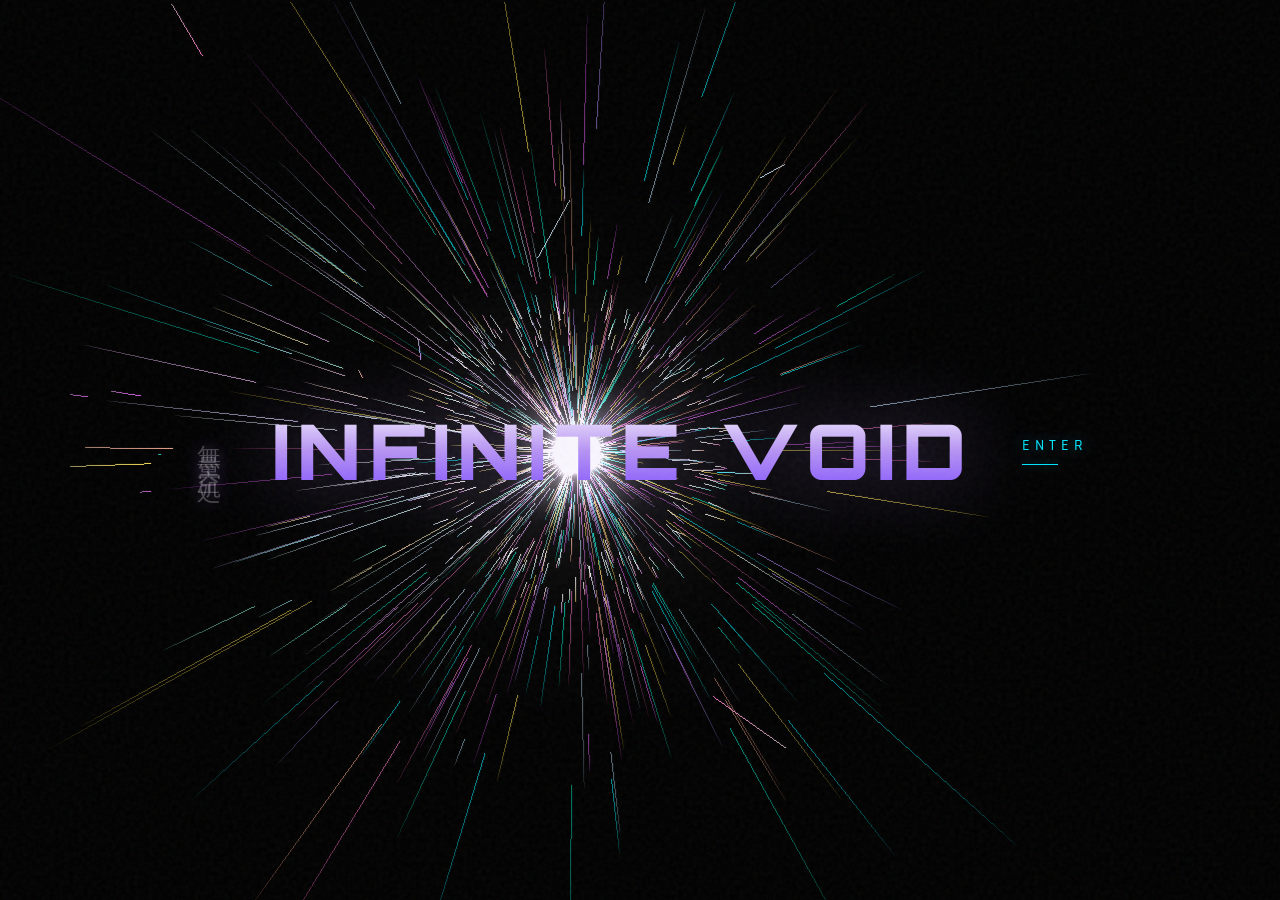
<file: DomainExpansion-infintevoid/DomainExpansion_infinite-void.html>
<!DOCTYPE html>
<html lang="en">

<head>
    <meta charset="UTF-8">
    <meta name="viewport" content="width=device-width, initial-scale=1.0">
    <title>Domain Expansion — Opening Animation</title>
    <meta name="description" content="Domain Expansion opening animation — Enter the Infinite Void.">
    <link rel="stylesheet" href="DomainExpansion-infinite-void.css">

    <script type="importmap">
        {
            "imports": {
                "three": "/vendor/three/build/three.module.js",
                "three/addons/": "/vendor/three/examples/jsm/"
            }
        }
    </script>
</head>

<body>

    <!-- Film Grain -->
    <div id="grain"></div>

    <!-- =============================================
         PRE-INTRO: Hand Gesture Splash
         ============================================= -->
    <div id="gesture-splash">
        <div class="gesture-container">
            <img src="handgesture.jpeg" alt="Domain Expansion Gesture">
            <div class="gesture-text">DOMAIN EXPANSION</div>
        </div>
    </div>

    <!-- =============================================
         PHASE 1: Domain Expansion Intro
         ============================================= -->
    <div id="intro-overlay">
        <div class="intro-title-group">
            <div class="intro-kanji">無量空処</div>
            <div class="intro-title">INFINITE VOID</div>
            <div class="enter-cta" id="enter-btn">
                <div class="enter-cta-text">Enter</div>
                <div class="enter-cta-line"></div>
            </div>
        </div>
    </div>


    <!-- =============================================
         THREE.JS — Infinite Void Radial Streaks
         ============================================= -->
    <script type="module">
        import * as THREE from 'three';
        import { EffectComposer } from 'three/addons/postprocessing/EffectComposer.js';
        import { RenderPass } from 'three/addons/postprocessing/RenderPass.js';
        import { UnrealBloomPass } from 'three/addons/postprocessing/UnrealBloomPass.js';

        // ─── Gesture Splash — fade out after 500ms ──
        const gestureSplash = document.getElementById('gesture-splash');
        setTimeout(() => {
            gestureSplash.classList.add('fade-out');
            setTimeout(() => gestureSplash.style.display = 'none', 500);
        }, 500);

        // ─── Scene Setup ────────────────────────────
        const scene = new THREE.Scene();
        const camera = new THREE.PerspectiveCamera(75, window.innerWidth / window.innerHeight, 0.1, 1000);
        camera.position.z = 70;

        const renderer = new THREE.WebGLRenderer({ antialias: true, alpha: true });
        renderer.setSize(window.innerWidth, window.innerHeight);
        renderer.setPixelRatio(Math.min(window.devicePixelRatio, 2));
        renderer.domElement.id = 'three-canvas';
        document.body.prepend(renderer.domElement);

        // ─── Post-Processing (Bloom) ────────────────
        const composer = new EffectComposer(renderer);
        composer.addPass(new RenderPass(scene, camera));
        const bloomPass = new UnrealBloomPass(
            new THREE.Vector2(window.innerWidth, window.innerHeight),
            2.2,   // strength (slightly higher for line glow)
            0.6,   // radius
            0.75   // threshold
        );
        composer.addPass(bloomPass);

        // ─── Multi-Color Palette ────────────────────
        const PALETTE = [
            { r: 0.0, g: 0.90, b: 1.0 },  // Cyan
            { r: 0.49, g: 0.30, b: 1.0 },  // Purple
            { r: 1.0, g: 0.20, b: 0.60 },  // Magenta / Hot Pink
            { r: 1.0, g: 0.78, b: 0.10 },  // Gold
            { r: 0.0, g: 1.0, b: 0.70 },  // Teal / Mint
            { r: 1.0, g: 0.45, b: 0.30 },  // Coral / Orange
            { r: 0.55, g: 0.80, b: 1.0 },  // Ice Blue
            { r: 0.85, g: 0.15, b: 1.0 },  // Electric Violet
        ];

        // ─── Radial Streak System ───────────────────
        // Each streak = one line segment (2 vertices * 3 coords)
        const STREAK_COUNT = 1200;
        const VERTEX_COUNT = STREAK_COUNT * 2;  // 2 endpoints per line

        const geometry = new THREE.BufferGeometry();
        const positions = new Float32Array(VERTEX_COUNT * 3);
        const colors = new Float32Array(VERTEX_COUNT * 3);

        const targetPositions = new Float32Array(VERTEX_COUNT * 3);
        const targetColors = new Float32Array(VERTEX_COUNT * 3);

        // Per-streak metadata: angle, speed, base length, color index
        const streakMeta = [];

        // Initialize streaks — start as invisible dots at center
        for (let i = 0; i < STREAK_COUNT; i++) {
            const v0 = i * 2;      // inner vertex index
            const v1 = i * 2 + 1;  // outer vertex index

            // Random direction in 3D (spherical coords)
            const theta = Math.random() * Math.PI * 2;
            const phi = Math.acos(2 * Math.random() - 1);
            const dx = Math.sin(phi) * Math.cos(theta);
            const dy = Math.sin(phi) * Math.sin(theta);
            const dz = Math.cos(phi);

            // Start all at origin (invisible)
            for (let c = 0; c < 3; c++) {
                positions[v0 * 3 + c] = 0;
                positions[v1 * 3 + c] = 0;
                colors[v0 * 3 + c] = 0;
                colors[v1 * 3 + c] = 0;
            }

            const colorIdx = Math.floor(Math.random() * PALETTE.length);
            const baseLen = 3 + Math.random() * 12;
            const innerR = 2 + Math.random() * 8;
            const speed = 0.5 + Math.random() * 1.5;

            streakMeta.push({ dx, dy, dz, theta, phi, colorIdx, baseLen, innerR, speed, phase: Math.random() * Math.PI * 2 });
        }

        geometry.setAttribute('position', new THREE.BufferAttribute(positions, 3));
        geometry.setAttribute('color', new THREE.BufferAttribute(colors, 3));

        const streakMaterial = new THREE.LineBasicMaterial({
            vertexColors: true,
            blending: THREE.AdditiveBlending,
            transparent: true,
            depthWrite: false,
            linewidth: 1  // WebGL always renders 1px, bloom makes them glow wider
        });

        const streaks = new THREE.LineSegments(geometry, streakMaterial);
        scene.add(streaks);

        // ─── Convergence Center (shifted left) ──────
        const CENTER_X = -25;  // offset to the left in world units

        // ─── Void Formation Targets ─────────────────
        function setVoidTargets() {
            for (let i = 0; i < STREAK_COUNT; i++) {
                const m = streakMeta[i];
                const v0 = i * 2;
                const v1 = i * 2 + 1;
                const pal = PALETTE[m.colorIdx];

                // Layer distribution for the void structure
                let innerR, outerR, brightMul;
                const t = i / STREAK_COUNT;

                if (t < 0.15) {
                    // Event horizon ring — tight ring at radius ~24-28
                    const ringAngle = Math.random() * Math.PI * 2;
                    const rx = Math.cos(ringAngle);
                    const ry = Math.sin(ringAngle);
                    const rz = (Math.random() - 0.5) * 0.15;
                    const rInner = 22 + Math.random() * 3;
                    const rOuter = rInner + 2 + Math.random() * 3;
                    targetPositions[v0 * 3] = CENTER_X + rx * rInner;
                    targetPositions[v0 * 3 + 1] = ry * rInner;
                    targetPositions[v0 * 3 + 2] = rz * rInner;
                    targetPositions[v1 * 3] = CENTER_X + rx * rOuter;
                    targetPositions[v1 * 3 + 1] = ry * rOuter;
                    targetPositions[v1 * 3 + 2] = rz * rOuter;
                    // White-ish bright streaks
                    targetColors[v0 * 3] = 1.0; targetColors[v0 * 3 + 1] = 1.0; targetColors[v0 * 3 + 2] = 1.0;
                    targetColors[v1 * 3] = pal.r * 0.6; targetColors[v1 * 3 + 1] = pal.g * 0.6; targetColors[v1 * 3 + 2] = pal.b * 0.6;
                } else if (t < 0.35) {
                    // Inner radial burst — short streaks radiating from center
                    innerR = 1 + Math.random() * 4;
                    outerR = innerR + m.baseLen * 0.6;
                    targetPositions[v0 * 3] = CENTER_X + m.dx * innerR;
                    targetPositions[v0 * 3 + 1] = m.dy * innerR;
                    targetPositions[v0 * 3 + 2] = m.dz * innerR;
                    targetPositions[v1 * 3] = CENTER_X + m.dx * outerR;
                    targetPositions[v1 * 3 + 1] = m.dy * outerR;
                    targetPositions[v1 * 3 + 2] = m.dz * outerR;
                    // Bright inner → color outer
                    targetColors[v0 * 3] = 1.0; targetColors[v0 * 3 + 1] = 1.0; targetColors[v0 * 3 + 2] = 1.0;
                    targetColors[v1 * 3] = pal.r; targetColors[v1 * 3 + 1] = pal.g; targetColors[v1 * 3 + 2] = pal.b;
                } else if (t < 0.65) {
                    // Mid-range radial streaks
                    innerR = 8 + Math.random() * 12;
                    outerR = innerR + m.baseLen;
                    targetPositions[v0 * 3] = CENTER_X + m.dx * innerR;
                    targetPositions[v0 * 3 + 1] = m.dy * innerR;
                    targetPositions[v0 * 3 + 2] = m.dz * innerR;
                    targetPositions[v1 * 3] = CENTER_X + m.dx * outerR;
                    targetPositions[v1 * 3 + 1] = m.dy * outerR;
                    targetPositions[v1 * 3 + 2] = m.dz * outerR;
                    brightMul = 0.7 + Math.random() * 0.3;
                    targetColors[v0 * 3] = pal.r * brightMul; targetColors[v0 * 3 + 1] = pal.g * brightMul; targetColors[v0 * 3 + 2] = pal.b * brightMul;
                    targetColors[v1 * 3] = pal.r * 0.15; targetColors[v1 * 3 + 1] = pal.g * 0.15; targetColors[v1 * 3 + 2] = pal.b * 0.15;
                } else {
                    // Outer cosmos streaks — long, faint
                    innerR = 25 + Math.random() * 40;
                    outerR = innerR + m.baseLen * 1.5 + Math.random() * 8;
                    targetPositions[v0 * 3] = CENTER_X + m.dx * innerR;
                    targetPositions[v0 * 3 + 1] = m.dy * innerR;
                    targetPositions[v0 * 3 + 2] = m.dz * innerR;
                    targetPositions[v1 * 3] = CENTER_X + m.dx * outerR;
                    targetPositions[v1 * 3 + 1] = m.dy * outerR;
                    targetPositions[v1 * 3 + 2] = m.dz * outerR;
                    brightMul = 0.3 + Math.random() * 0.4;
                    targetColors[v0 * 3] = pal.r * brightMul; targetColors[v0 * 3 + 1] = pal.g * brightMul; targetColors[v0 * 3 + 2] = pal.b * brightMul;
                    targetColors[v1 * 3] = 0; targetColors[v1 * 3 + 1] = 0; targetColors[v1 * 3 + 2] = 0;
                }
            }
        }

        // ─── Dissolve Targets ───────────────────────
        function setDissolveTargets() {
            for (let i = 0; i < STREAK_COUNT; i++) {
                const m = streakMeta[i];
                const v0 = i * 2;
                const v1 = i * 2 + 1;
                const r = 100 + Math.random() * 200;
                // Shoot outward along same direction
                targetPositions[v0 * 3] = CENTER_X + m.dx * r;
                targetPositions[v0 * 3 + 1] = m.dy * r;
                targetPositions[v0 * 3 + 2] = m.dz * r;
                targetPositions[v1 * 3] = CENTER_X + m.dx * (r + 2);
                targetPositions[v1 * 3 + 1] = m.dy * (r + 2);
                targetPositions[v1 * 3 + 2] = m.dz * (r + 2);
                for (let c = 0; c < 3; c++) {
                    targetColors[v0 * 3 + c] = 0;
                    targetColors[v1 * 3 + c] = 0;
                }
            }
        }

        // ─── Animation State ────────────────────────
        let phase = 'intro';
        let animationTime = 0;
        let formationProgress = 0;
        let cameraTargetZ = 55;
        let bloomTarget = 2.2;

        // Start the void formation after a brief delay
        setTimeout(() => {
            phase = 'void-forming';
            setVoidTargets();
        }, 800);

        // ─── Enter Button Handler ───────────────────
        const enterBtn = document.getElementById('enter-btn');
        const introOverlay = document.getElementById('intro-overlay');

        enterBtn.addEventListener('click', () => {
            if (phase === 'void-forming' || phase === 'void-active') {
                phase = 'dissolve';
                bloomTarget = 0.5;
                cameraTargetZ = 30;
                setDissolveTargets();
                introOverlay.classList.add('hidden');

                setTimeout(() => {
                    renderer.domElement.style.transition = 'opacity 2s ease';
                    renderer.domElement.style.opacity = '0';
                    setTimeout(() => {
                        phase = 'done';
                        renderer.domElement.style.display = 'none';
                    }, 2000);
                }, 1500);
            }
        });

        // ─── Animation Loop ─────────────────────────
        function animate() {
            requestAnimationFrame(animate);
            if (phase === 'done') return;

            animationTime += 0.016;

            const pos = streaks.geometry.attributes.position.array;
            const col = streaks.geometry.attributes.color.array;

            const lerpSpeed = phase === 'dissolve' ? 0.025 : 0.05;

            if (phase === 'intro' || phase === 'dissolve') {
                for (let i = 0; i < VERTEX_COUNT * 3; i++) {
                    pos[i] += (targetPositions[i] - pos[i]) * lerpSpeed;
                    col[i] += (targetColors[i] - col[i]) * lerpSpeed;
                }
            } else if (phase === 'void-forming') {
                for (let i = 0; i < VERTEX_COUNT * 3; i++) {
                    pos[i] += (targetPositions[i] - pos[i]) * lerpSpeed;
                    col[i] += (targetColors[i] - col[i]) * lerpSpeed;
                }
            }

            if (phase === 'void-active') {
                for (let i = 0; i < VERTEX_COUNT * 3; i++) {
                    col[i] += (targetColors[i] - col[i]) * 0.02;
                }
            }

            // Linear inward flow for ALL streaks — converge toward center
            if (phase === 'void-forming' || phase === 'void-active') {
                for (let i = 0; i < STREAK_COUNT; i++) {
                    const m = streakMeta[i];
                    const v0 = i * 2;
                    const v1 = i * 2 + 1;
                    const pal = PALETTE[m.colorIdx];

                    const inwardSpeed = m.speed * 0.18;

                    pos[v0 * 3] -= m.dx * inwardSpeed;
                    pos[v0 * 3 + 1] -= m.dy * inwardSpeed;
                    pos[v0 * 3 + 2] -= m.dz * inwardSpeed;
                    pos[v1 * 3] -= m.dx * inwardSpeed;
                    pos[v1 * 3 + 1] -= m.dy * inwardSpeed;
                    pos[v1 * 3 + 2] -= m.dz * inwardSpeed;

                    const ddx = pos[v0 * 3] - CENTER_X;
                    const ddy = pos[v0 * 3 + 1];
                    const ddz = pos[v0 * 3 + 2];
                    const distToCenter = Math.sqrt(ddx * ddx + ddy * ddy + ddz * ddz);

                    // Respawn at outer edge when streak reaches center
                    if (distToCenter < 3) {
                        const spawnR = 35 + Math.random() * 50;
                        const streakLen = m.baseLen + Math.random() * 5;
                        pos[v0 * 3] = CENTER_X + m.dx * (spawnR + streakLen);
                        pos[v0 * 3 + 1] = m.dy * (spawnR + streakLen);
                        pos[v0 * 3 + 2] = m.dz * (spawnR + streakLen);
                        pos[v1 * 3] = CENTER_X + m.dx * spawnR;
                        pos[v1 * 3 + 1] = m.dy * spawnR;
                        pos[v1 * 3 + 2] = m.dz * spawnR;

                        col[v1 * 3] = pal.r;
                        col[v1 * 3 + 1] = pal.g;
                        col[v1 * 3 + 2] = pal.b;
                        col[v0 * 3] = pal.r * 0.2;
                        col[v0 * 3 + 1] = pal.g * 0.2;
                        col[v0 * 3 + 2] = pal.b * 0.2;
                    }

                    // Brighten to white as streaks approach convergence point
                    if (distToCenter < 15) {
                        const whiteness = 1 - (distToCenter / 15);
                        col[v0 * 3] += (1.0 - col[v0 * 3]) * whiteness * 0.12;
                        col[v0 * 3 + 1] += (1.0 - col[v0 * 3 + 1]) * whiteness * 0.12;
                        col[v0 * 3 + 2] += (1.0 - col[v0 * 3 + 2]) * whiteness * 0.12;
                    }
                }
            }

            streaks.geometry.attributes.position.needsUpdate = true;
            streaks.geometry.attributes.color.needsUpdate = true;

            // Smooth right-to-left horizontal drift
            if (phase !== 'dissolve') {
                streaks.position.x = Math.sin(animationTime * 0.12) * 10 - 5;
            }

            camera.position.z += (cameraTargetZ - camera.position.z) * 0.01;
            camera.position.x = CENTER_X * 0.3 + Math.sin(animationTime * 0.15) * 2;
            camera.position.y = Math.cos(animationTime * 0.1) * 1.5;
            camera.lookAt(CENTER_X * 0.5, 0, 0);

            bloomPass.strength += (bloomTarget - bloomPass.strength) * 0.02;

            // Slight screen shake during formation
            if (phase === 'void-forming') {
                formationProgress += 0.005;
                if (formationProgress > 1) {
                    phase = 'void-active';
                }
                const shake = Math.max(0, 0.3 - formationProgress * 0.3);
                renderer.domElement.style.transform = `translate(${(Math.random() - 0.5) * shake * 20}px, ${(Math.random() - 0.5) * shake * 20}px)`;
            } else {
                renderer.domElement.style.transform = 'translate(0,0)';
            }

            composer.render();
        }
        animate();

        // ─── Resize Handler ─────────────────────────
        window.addEventListener('resize', () => {
            camera.aspect = window.innerWidth / window.innerHeight;
            camera.updateProjectionMatrix();
            renderer.setSize(window.innerWidth, window.innerHeight);
            composer.setSize(window.innerWidth, window.innerHeight);
        });
    </script>
</body>

</html>
</file>
<file: DomainExpansion-infintevoid/DomainExpansion-infinite-void.css>
/* ============================================
   Domain Expansion — Opening Animation Styles
   ============================================ */

/* Local fonts (vendored from @fontsource) */
@font-face { font-family: 'Orbitron'; font-style: normal; font-weight: 400; font-display: swap; src: url('/vendor/fonts/orbitron-latin-400-normal.woff2') format('woff2'); }
@font-face { font-family: 'Orbitron'; font-style: normal; font-weight: 700; font-display: swap; src: url('/vendor/fonts/orbitron-latin-700-normal.woff2') format('woff2'); }
@font-face { font-family: 'Orbitron'; font-style: normal; font-weight: 900; font-display: swap; src: url('/vendor/fonts/orbitron-latin-900-normal.woff2') format('woff2'); }
@font-face { font-family: 'Inter'; font-style: normal; font-weight: 300; font-display: swap; src: url('/vendor/fonts/inter-latin-300-normal.woff2') format('woff2'); }
@font-face { font-family: 'Inter'; font-style: normal; font-weight: 400; font-display: swap; src: url('/vendor/fonts/inter-latin-400-normal.woff2') format('woff2'); }
@font-face { font-family: 'Inter'; font-style: normal; font-weight: 500; font-display: swap; src: url('/vendor/fonts/inter-latin-500-normal.woff2') format('woff2'); }
@font-face { font-family: 'Inter'; font-style: normal; font-weight: 600; font-display: swap; src: url('/vendor/fonts/inter-latin-600-normal.woff2') format('woff2'); }
@font-face { font-family: 'Rajdhani'; font-style: normal; font-weight: 300; font-display: swap; src: url('/vendor/fonts/rajdhani-latin-300-normal.woff2') format('woff2'); }
@font-face { font-family: 'Rajdhani'; font-style: normal; font-weight: 400; font-display: swap; src: url('/vendor/fonts/rajdhani-latin-400-normal.woff2') format('woff2'); }
@font-face { font-family: 'Rajdhani'; font-style: normal; font-weight: 500; font-display: swap; src: url('/vendor/fonts/rajdhani-latin-500-normal.woff2') format('woff2'); }
@font-face { font-family: 'Rajdhani'; font-style: normal; font-weight: 600; font-display: swap; src: url('/vendor/fonts/rajdhani-latin-600-normal.woff2') format('woff2'); }
@font-face { font-family: 'Rajdhani'; font-style: normal; font-weight: 700; font-display: swap; src: url('/vendor/fonts/rajdhani-latin-700-normal.woff2') format('woff2'); }

:root {
    --void-black: #000000;
    --void-deep: #030012;
    --cosmos-cyan: #00e5ff;
    --purple-accent: #7c4dff;
    --aesthetic-purple: #b794f4;
    --text-primary: #e0e0e0;
}

*,
*::before,
*::after {
    margin: 0;
    padding: 0;
    box-sizing: border-box;
}

html {
    scroll-behavior: smooth;
}

body {
    margin: 0;
    overflow: hidden;
    background-color: var(--void-black);
    font-family: 'Inter', sans-serif;
    color: var(--text-primary);
    -webkit-font-smoothing: antialiased;
}

body.scrollable {
    overflow-y: auto;
    overflow-x: hidden;
}

/* ============================================
   Film Grain Overlay
   ============================================ */
#grain {
    position: fixed;
    top: 0;
    left: 0;
    width: 100%;
    height: 100%;
    pointer-events: none;
    z-index: 50;
    opacity: 0.05;
    background-image: url("data:image/svg+xml,%3Csvg viewBox='0 0 256 256' xmlns='http://www.w3.org/2000/svg'%3E%3Cfilter id='n'%3E%3CfeTurbulence type='fractalNoise' baseFrequency='0.75' numOctaves='4' stitchTiles='stitch'/%3E%3C/filter%3E%3Crect width='100%25' height='100%25' filter='url(%23n)' opacity='1'/%3E%3C/svg%3E");
    animation: grain-shift 0.3s steps(4) infinite;
}

@keyframes grain-shift {
    0% {
        transform: translate(0, 0);
    }

    25% {
        transform: translate(-2px, 2px);
    }

    50% {
        transform: translate(2px, -1px);
    }

    75% {
        transform: translate(-1px, -2px);
    }

    100% {
        transform: translate(0, 0);
    }
}

/* ============================================
   Hand Gesture Splash
   ============================================ */
#gesture-splash {
    position: fixed;
    top: 0;
    left: 0;
    width: 100vw;
    height: 100vh;
    z-index: 100;
    background: #000;
    display: flex;
    align-items: center;
    justify-content: center;
    transition: opacity 0.5s ease;
}

#gesture-splash.fade-out {
    opacity: 0;
    pointer-events: none;
}

#gesture-splash img {
    max-height: 50vh;
    max-width: 80vw;
    object-fit: contain;
    opacity: 0.8;
    filter: drop-shadow(0 0 30px rgba(0, 0, 0, 0.3));
}

.gesture-container {
    display: flex;
    flex-direction: column;
    align-items: center;
    gap: 20px;
}

.gesture-text {
    font-family: 'Orbitron', sans-serif;
    font-size: 1.5rem;
    font-weight: 700;
    letter-spacing: 15px;
    color: var(--aesthetic-purple);
    text-transform: uppercase;
    text-shadow: 0 0 20px rgba(183, 148, 244, 0.6);
    opacity: 0;
    transform: translateY(10px);
    animation: fadeInSlideUp 0.8s ease forwards 0.2s;
}

@keyframes fadeInSlideUp {
    to {
        opacity: 1;
        transform: translateY(0);
    }
}

/* ============================================
   Intro Overlay — Video + Titles
   ============================================ */
#intro-overlay {
    position: fixed;
    top: 0;
    left: 0;
    width: 100vw;
    height: 100vh;
    z-index: 10;
    display: flex;
    flex-direction: column;
    align-items: center;
    justify-content: center;
    transition: opacity 1.5s ease;
}

#intro-overlay.hidden {
    opacity: 0;
    pointer-events: none;
}

/* Fullscreen Video */
#intro-video {
    position: absolute;
    top: 0;
    left: 0;
    width: 100%;
    height: 100%;
    object-fit: cover;
    z-index: 0;
}

/* Dark gradient overlay on top of video for text readability */
.intro-video-overlay {
    position: absolute;
    top: 0;
    left: 0;
    width: 100%;
    height: 100%;
    z-index: 1;
    background: radial-gradient(ellipse at center,
            rgba(0, 0, 0, 0.2) 0%,
            rgba(0, 0, 0, 0.5) 50%,
            rgba(0, 0, 0, 0.8) 100%);
}

/* Title Group — horizontal row: kanji | title | enter */
.intro-title-group {
    display: flex;
    flex-direction: row;
    align-items: center;
    justify-content: center;
    gap: 48px;
    position: relative;
    z-index: 2;
}

.intro-subtitle {
    font-family: 'Rajdhani', sans-serif;
    font-size: 1rem;
    font-weight: 300;
    letter-spacing: 12px;
    text-transform: uppercase;
    color: var(--cosmos-cyan);
    opacity: 0;
    transform: translateY(20px);
    animation: fadeSlideUp 1.2s ease 0.5s forwards;
    text-shadow: 0 0 30px rgba(0, 229, 255, 0.5);
}

.intro-title {
    font-family: 'Orbitron', sans-serif;
    font-size: clamp(2rem, 6vw, 5rem);
    font-weight: 900;
    letter-spacing: 8px;
    margin-top: 0;
    background: linear-gradient(180deg, #ffffff 0%, var(--aesthetic-purple) 50%, var(--purple-accent) 100%);
    -webkit-background-clip: text;
    -webkit-text-fill-color: transparent;
    background-clip: text;
    opacity: 0;
    transform: translateY(30px) scale(0.95);
    animation: titleReveal 1.8s ease 3.2s forwards;
    filter: drop-shadow(0 0 40px rgba(183, 148, 244, 0.4));
}

.intro-kanji {
    font-family: serif;
    font-size: clamp(1rem, 2vw, 1.5rem);
    writing-mode: vertical-rl;
    text-orientation: mixed;
    letter-spacing: 12px;
    color: rgba(255, 255, 255, 0.25);
    margin-top: 0;
    opacity: 0;
    animation: fadeIn 2s ease 4s forwards;
    text-shadow: 0 0 20px rgba(183, 148, 244, 0.3);
}

/* Cross Gesture Icon */
.cross-gesture {
    margin-top: 60px;
    opacity: 0;
    animation: fadeIn 1.5s ease 5s forwards;
    position: relative;
    z-index: 2;
}

.cross-gesture svg {
    width: 60px;
    height: 60px;
    filter: drop-shadow(0 0 20px rgba(0, 229, 255, 0.5));
}

.cross-gesture-label {
    font-family: 'Rajdhani', sans-serif;
    font-size: 0.7rem;
    letter-spacing: 6px;
    color: var(--cosmos-cyan);
    text-transform: uppercase;
    margin-top: 12px;
    text-align: center;
    opacity: 0.6;
}

/* ============================================
   Enter CTA
   ============================================ */
.enter-cta {
    display: flex;
    flex-direction: column;
    align-items: flex-start;
    gap: 8px;
    cursor: pointer;
    opacity: 0;
    animation: fadeIn 2s ease 4.5s forwards;
    transition: opacity 0.3s ease;
}

.enter-cta:hover .enter-cta-text {
    color: #fff;
    text-shadow: 0 0 20px rgba(0, 229, 255, 0.8);
}

.enter-cta:hover .enter-cta-line {
    width: 60px;
    background: #fff;
}

.enter-cta-text {
    font-family: 'Rajdhani', sans-serif;
    font-size: 1rem;
    font-weight: 500;
    letter-spacing: 5px;
    text-transform: uppercase;
    color: var(--cosmos-cyan);
    text-shadow: 0 0 15px rgba(0, 229, 255, 0.5);
    transition: color 0.3s ease, text-shadow 0.3s ease;
}

.enter-cta-line {
    width: 36px;
    height: 1px;
    background: var(--cosmos-cyan);
    box-shadow: 0 0 8px rgba(0, 229, 255, 0.6);
    transition: width 0.3s ease, background 0.3s ease;
}

/* ============================================
   Animations
   ============================================ */
@keyframes fadeIn {
    from {
        opacity: 0;
    }

    to {
        opacity: 1;
    }
}

@keyframes fadeSlideUp {
    from {
        opacity: 0;
        transform: translateY(20px);
    }

    to {
        opacity: 1;
        transform: translateY(0);
    }
}

@keyframes titleReveal {
    from {
        opacity: 0;
        transform: translateY(30px) scale(0.95);
    }

    to {
        opacity: 1;
        transform: translateY(0) scale(1);
    }
}

/* ============================================
   Responsive
   ============================================ */
@media (max-width: 768px) {
    .intro-title-group {
        flex-direction: column;
        gap: 24px;
    }

    .intro-kanji {
        writing-mode: horizontal-tb;
        letter-spacing: 16px;
    }

    .enter-cta {
        align-items: center;
    }

    .intro-subtitle {
        font-size: 0.75rem;
        letter-spacing: 6px;
    }

    .cross-gesture svg {
        width: 45px;
        height: 45px;
    }

    .gesture-text {
        font-size: 1rem;
        letter-spacing: 8px;
    }
}
</file>
